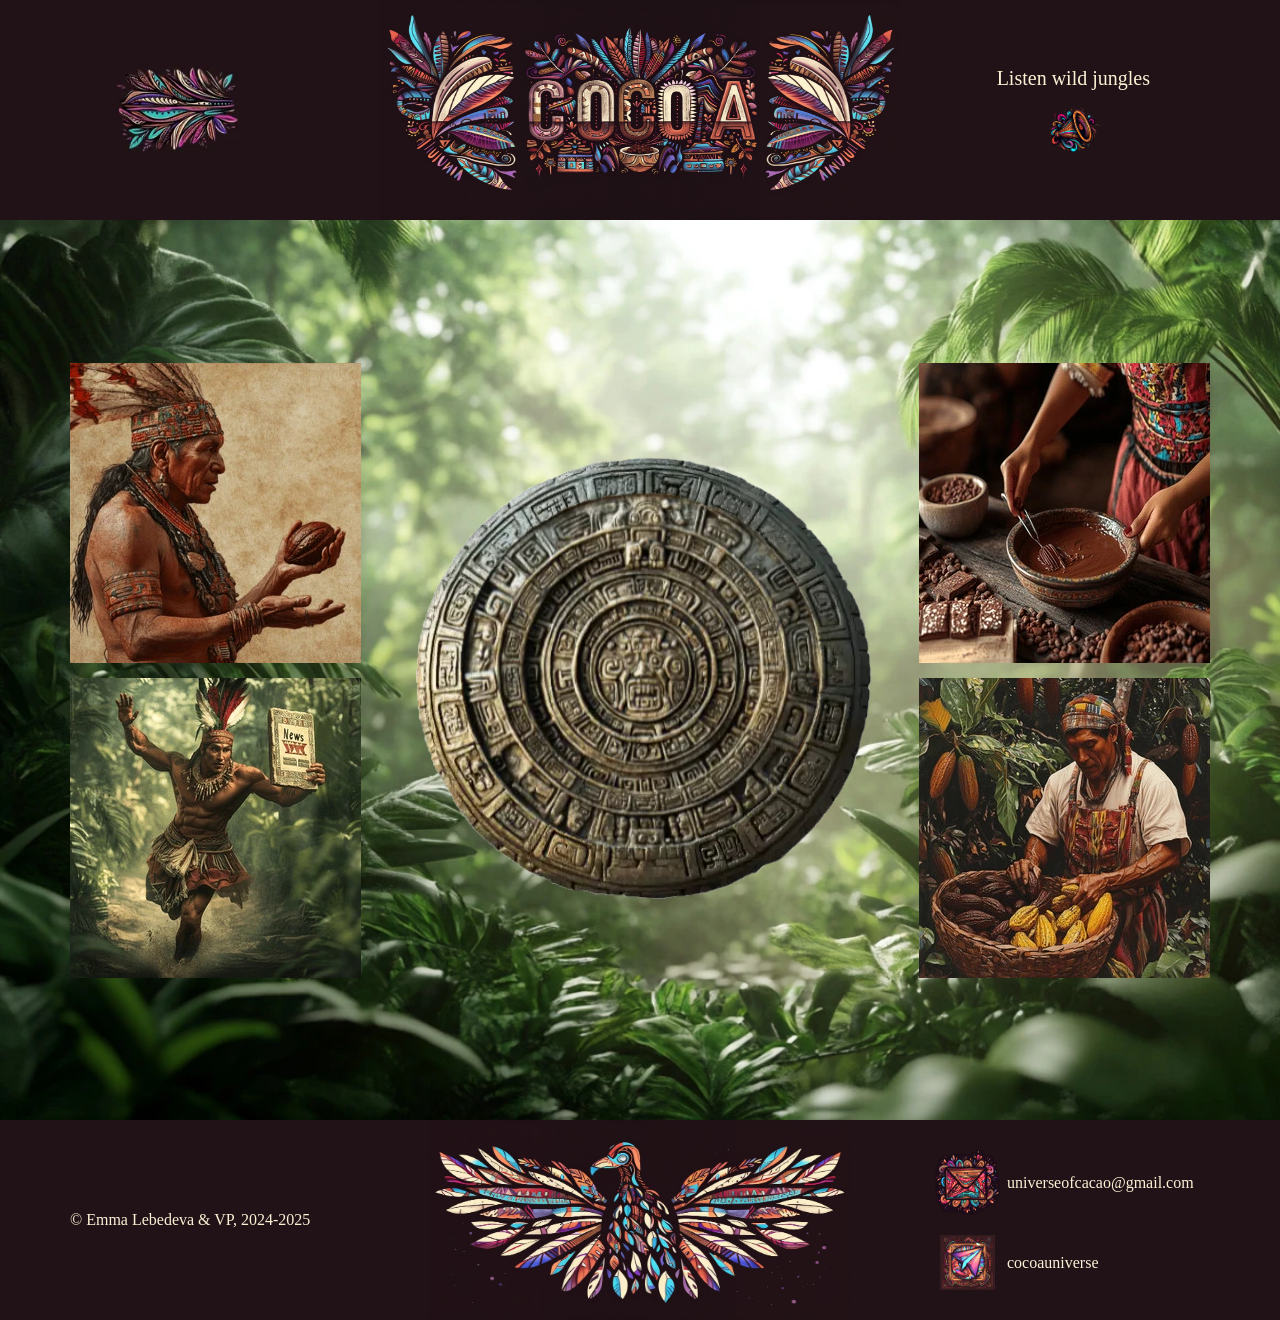
<file: index.html>
<!DOCTYPE html>
<html lang="ru">

<head>
    <meta charset="UTF-8">
    <meta name="viewport" content="width=device-width, initial-scale=1.0">
    <meta name="description" content="Добро пожаловать в мир какао и шоколада! Узнайте секреты их состава и пользы, погрузитесь в историю происхождения, следите за свежими новостями, исследуйте современную культуру потребления и откройте рецепты напитков для здоровья и удовольствия." />
    <link rel="stylesheet" href="style.css">
    <title>Какао и Шоколад — История, Польза, Рецепты и Современная Культура</title>
</head>

<body>
    <header class="header center">
        <div class="header__left">
            <picture>
                <source srcset="img/burgermenu.webp" type="image/webp">
                <img class="header__imgMenu" src="img/burgermenu.jpg" alt="меню">
            </picture>
            <div class="header__menu-box">
                <div class="header__menu">
                    <a href="index.html" class="header__menu-link first">Главная</a>
                    <a href="about.html" class="header__menu-link">Шоколадные секреты</a>
                    <a href="history.html" class="header__menu-link">История какао</a>
                    <a href="news.html" class="header__menu-link">Какао новости</a>
                    <a href="culture.html" class="header__menu-link">Культура какао сегодня</a>
                    <a href="recipes.html" class="header__menu-link">Какао и Шоколад:<br> путь к Здоровью и
                        Удовольствию</a>
                </div>
                <button class="header__menu-button">Закрыть</button>
            </div>
        </div>
        <a class="header__center" href="index.html">
            <picture>
                <source srcset="img/logo.webp" type="image/webp">
                <img class="header__center-logo" src="img/logo.jpg" alt="Логотип какао">
            </picture>
        </a>
        <div class="header__right">
            <div class="header__right-menu">
                <figure class="music">
                    <figcaption class="music__text">Listen wild jungles</figcaption>
                    <picture>
                        <source srcset="img/sound.webp" type="image/webp">
                        <img class="music__img" src="img/sound.png" alt="Знак динамика"
                        onclick="document.querySelector('audio').play()"
                        ondblclick="document.querySelector('audio').pause()">
                    </picture>                    
                    <span class="music__img-text">click once to play and twice to stop</span>
                    <audio id="audio" src="audio/wildjunglewithhighttree.mp3" loop></audio>
                </figure>
            </div>
        </div>
    </header>
    <div class="top center">
        <div class="top__box">
            <div class="controller">
                <div class="controller-left">
                    <a href="about.html">
                        <picture>
                            <source srcset="img/talking.webp" type="image/webp">
                            <img class="controller__img" src="img/talking.jpg"
                                alt="Мужчина племени майя рассказывает о какао">
                        </picture>
                    </a>
                    <a href="news.html">
                        <picture>
                            <source srcset="img/herald.webp" type="image/webp">
                            <img class="controller__img" src="img/herald.jpg"
                                alt="Майянский мужчина бежит по джунглям с табличкой с новостями">
                        </picture>
                    </a>
                </div>
                <div class="calendar">
                    <div class="calendar__boxImages">
                        <picture>
                            <source srcset="img/calendarOuterRing.webp" type="image/webp">
                            <img class="calendar__outerRing" src="img/calendarOuterRing.png"
                            alt="Каменный календарь майя (ободок)">
                        </picture>
                        <picture>
                            <source srcset="img/calendarInnerRing.webp" type="image/webp">
                            <img class="calendar__innerRing" src="img/calendarInnerRing.png"
                            alt="Каменный календарь майя (внутрення часть)">
                        </picture>
                    </div>
                    <canvas id="canvas"></canvas>
                    <div class="calendar__background"></div>
                </div>
                <div class="controller-right">
                    <a href="recipes.html">
                        <picture>
                            <source srcset="img/recipes.webp" type="image/webp">
                            <img class="controller__img" src="img/recipes.jpg"
                            alt="Женщина в традиционной одежде готовит на кухне шоколадный десерт">
                        </picture>                       
                    </a>
                    <a href="culture.html">
                        <picture>
                            <source srcset="img/harvesting.webp" type="image/webp">
                            <img class="controller__img" src="img/harvesting.jpg"
                            alt="Мужчина в тропическом саду собирает какао плоды">
                        </picture>                                 
                    </a>
                </div>
            </div>
        </div>
    </div>
    <footer class="footer center">
        <div class="copyright">&copy; Emma Lebedeva & VP, 2024-2025</div>
        <picture>
            <source srcset="img/footercenter.webp" type="image/webp">
            <img class="footer__img" src="img/footercenter.jpg" alt="Изображение сказочной птицы с расправленными крыльями">
        </picture>             
        <div class="contacts">
            <div class="email">
                <picture>
                    <source srcset="img/email.webp" type="image/webp">
                    <img class="contacts__img mail" src="img/email.png" alt="Знак почты">
                </picture>                          
                <p class="contacts__text">universeofcacao@gmail.com</p>
            </div>
            <a class="social" href="https://t.me/cocoauniverse" target="_blank">
                <picture>
                    <source srcset="img/TG.webp" type="image/webp">
                    <img class="contacts__img" src="img/TG.jpg" alt="Телеграм">
                </picture>                         
                <p class="social__text">cocoauniverse</p>
            </a>
        </div>
    </footer>

    <script src="headerMenuStyle.js"></script>
    <script>
        function changePage() {
            window.location.href = "history.html";
        }

        function delayedFunction(event) {
            setTimeout(changePage, 6000);
        }

        const calendarBoxImages = document.querySelector('.calendar__boxImages');
        const calendarOuterRing = document.querySelector('.calendar__outerRing');
        const calendarInnerRing = document.querySelector('.calendar__innerRing');
        const calendarBackground = document.querySelector('.calendar__background');
        const canvas = document.getElementById('canvas');

        calendarInnerRing.addEventListener('click', () => {
            delayedFunction(event);
            calendarInnerRing.style.transform = 'scale(0.5)';

            setTimeout(() => {
                calendarInnerRing.style.opacity = '0';
            }, 1500);

            setTimeout(() => {
                calendarBackground.style.transform = 'scale(60)';
                calendarBackground.style.zIndex = '2';
            }, 3500);
        });



        const gl = canvas.getContext('webgl');
        canvas.width = '526';
        canvas.height = '529';

        calendarBoxImages.onload = () => {
            canvas.width = '526';
            canvas.height = '529';
        };

        const vertexShaderSource = `
            attribute vec2 v;
            void main(void) {
                gl_Position = vec4(v, 0., 1.);
            }
        `;

        const fragmentShaderSource = `
            precision highp float;
            uniform float time;
            uniform vec2 resolution;
            uniform float fill;

            vec3 firePalette(float i) {
                float T = 1400. + 1300. * i; 
                vec3 L = vec3(7.4, 5.6, 4.4);
                    L = pow(L, vec3(5.0)) * (exp(1.43876719683e5 / (T * L)) - 1.0);
                    return 1.0 - exp(-5e8 / L);
                }

            vec3 hash33(vec3 p) { 
                float n = sin(dot(p, vec3(7, 157, 113)));
                    return fract(vec3(2097152, 262144, 32768) * n);
                }

            float voronoi(vec3 p) {
                vec3 b, r, g = floor(p);
                    p = fract(p); 
                float d = 1.;
                    for (int j = -1; j <= 1; j++) {
                        for (int i = -1; i <= 1; i++) {
                            b = vec3(i, j, -1);
                            r = b - p + hash33(g + b);
                            d = min(d, dot(r, r));
                            b.z = 0.0;
                            r = b - p + hash33(g + b);
                            d = min(d, dot(r, r));
                            b.z = 1.;
                            r = b - p + hash33(g + b);
                            d = min(d, dot(r, r));
                        }
                    }
                    return d;
                }

            float noiseLayers(in vec3 p) {
                vec3 t = vec3(0., 0., p.z + time * 1.5);
                    const int iter = 5; 
                float tot = 0., sum = 0., amp = 1.;
                    for (int i = 0; i < iter; i++) {
                        tot += voronoi(p + t) * amp;
                        p *= 2.0;
                        t *= 1.5;
                        sum += amp;
                        amp *= 0.5;
                    }
                    return tot / sum;
                }

            float sdPie(in vec2 p, in vec2 c, in float r) {
                    p.x = abs(p.x);
                float l = length(p) - r;
                float m = length(p - c * clamp(dot(p, c), 0.0, r));
                    return max(l, m * sign(c.y * p.x - c.x * p.y));
                }

                void main(void) {
                float f = (1. - fill) * 3.1415;
                vec2 uv = (gl_FragCoord.xy - resolution.xy * 0.5) / resolution.y;
                float cs = cos(f - time / 4.), si = sin(f - time / 4.);
                    uv.xy *= mat2(cs, -si, si, cs); 
                vec3 rd = normalize(vec3(uv.x, uv.y, 3.1415 / 8.));
                float c = noiseLayers(rd * 2.); 
                float d = dot(uv, uv);
                float ts = 0.105 + sin(time) * 0.001;
                float ring = 1. - min(smoothstep(d, 0.11, ts), smoothstep(d, ts, 0.11));
                vec3 col = sqrt(clamp((firePalette(c * ring) - 0.03) * 1.5, 0., 1.));
                    if (fill < 1.)
                        col *= sdPie(uv, vec2(sin(f + 0.001), cos(f + 0.001)), 0.5) * 3.1;

                    gl_FragColor = vec4(col, ring);
                }
        `;

        function createShader(source, type) {
            const shader = gl.createShader(type);
            gl.shaderSource(shader, source);
            gl.compileShader(shader);
            const message = gl.getShaderInfoLog(shader);
            if (message.length > 0) {
                console.error(message);
            }
            return shader;
        }

        const vertexShader = createShader(vertexShaderSource, gl.VERTEX_SHADER);
        const fragmentShader = createShader(fragmentShaderSource, gl.FRAGMENT_SHADER);
        const program = gl.createProgram();
        gl.attachShader(program, vertexShader);
        gl.attachShader(program, fragmentShader);
        gl.linkProgram(program);
        gl.useProgram(program);
        const positionLocation = gl.getAttribLocation(program, "v");
        const resolutionLocation = gl.getUniformLocation(program, "resolution");
        const timeLocation = gl.getUniformLocation(program, "time");
        const fillLocation = gl.getUniformLocation(program, "fill");

        const positionBuffer = gl.createBuffer();
        gl.bindBuffer(gl.ARRAY_BUFFER, positionBuffer);
        gl.bufferData(gl.ARRAY_BUFFER, new Float32Array([-1, 3, -1, -1, 3, -1]), gl.STATIC_DRAW);

        gl.enableVertexAttribArray(positionLocation);
        gl.vertexAttribPointer(positionLocation, 2, gl.FLOAT, false, 0, 0);

        function draw(time) {
            gl.viewport(0, 0, gl.drawingBufferWidth, gl.drawingBufferHeight);
            gl.clearColor(0, 0, 0, 0);
            gl.clear(gl.COLOR_BUFFER_BIT);
            gl.uniform1f(timeLocation, time / 1000);
            gl.uniform1f(fillLocation, getComputedStyle(canvas).opacity); gl.uniform2f(resolutionLocation,
                gl.drawingBufferWidth,
                gl.drawingBufferHeight);
            gl.drawArrays(gl.TRIANGLES, 0, 3);
            requestAnimationFrame(draw);
        }

        calendarOuterRing.addEventListener('mouseenter', () => {
            canvas.classList.add('active');
            draw();
        });

        calendarInnerRing.addEventListener('mouseenter', () => {
            canvas.classList.add('active');
            draw();
        });

        // if (window.innerWidth < 768) {
        //     calendarInnerRing.removeEventListener('mouseenter', () => {
        //         canvas.classList.add('active');
        //         draw();
        //     });
        //     calendarOuterRing.removeEventListener('mouseenter', () => {
        //         canvas.classList.add('active');
        //         draw();
        //     });
        // }


        calendarOuterRing.addEventListener('mouseout', () => {
            canvas.classList.remove('active');
        });

        function draw() {
            gl.viewport(0, 0, gl.drawingBufferWidth, gl.drawingBufferHeight);
            gl.clearColor(0, 0, 0, 0);
            gl.clear(gl.COLOR_BUFFER_BIT);
            gl.uniform1f(timeLocation, performance.now() / 1000);
            gl.uniform1f(fillLocation, 0.5);
            gl.uniform2f(resolutionLocation, gl.drawingBufferWidth, gl.drawingBufferHeight);
            gl.drawArrays(gl.TRIANGLES, 0, 3);
            requestAnimationFrame(draw);
        }

        requestAnimationFrame(draw);
    </script>
</body>

</html>
</file>
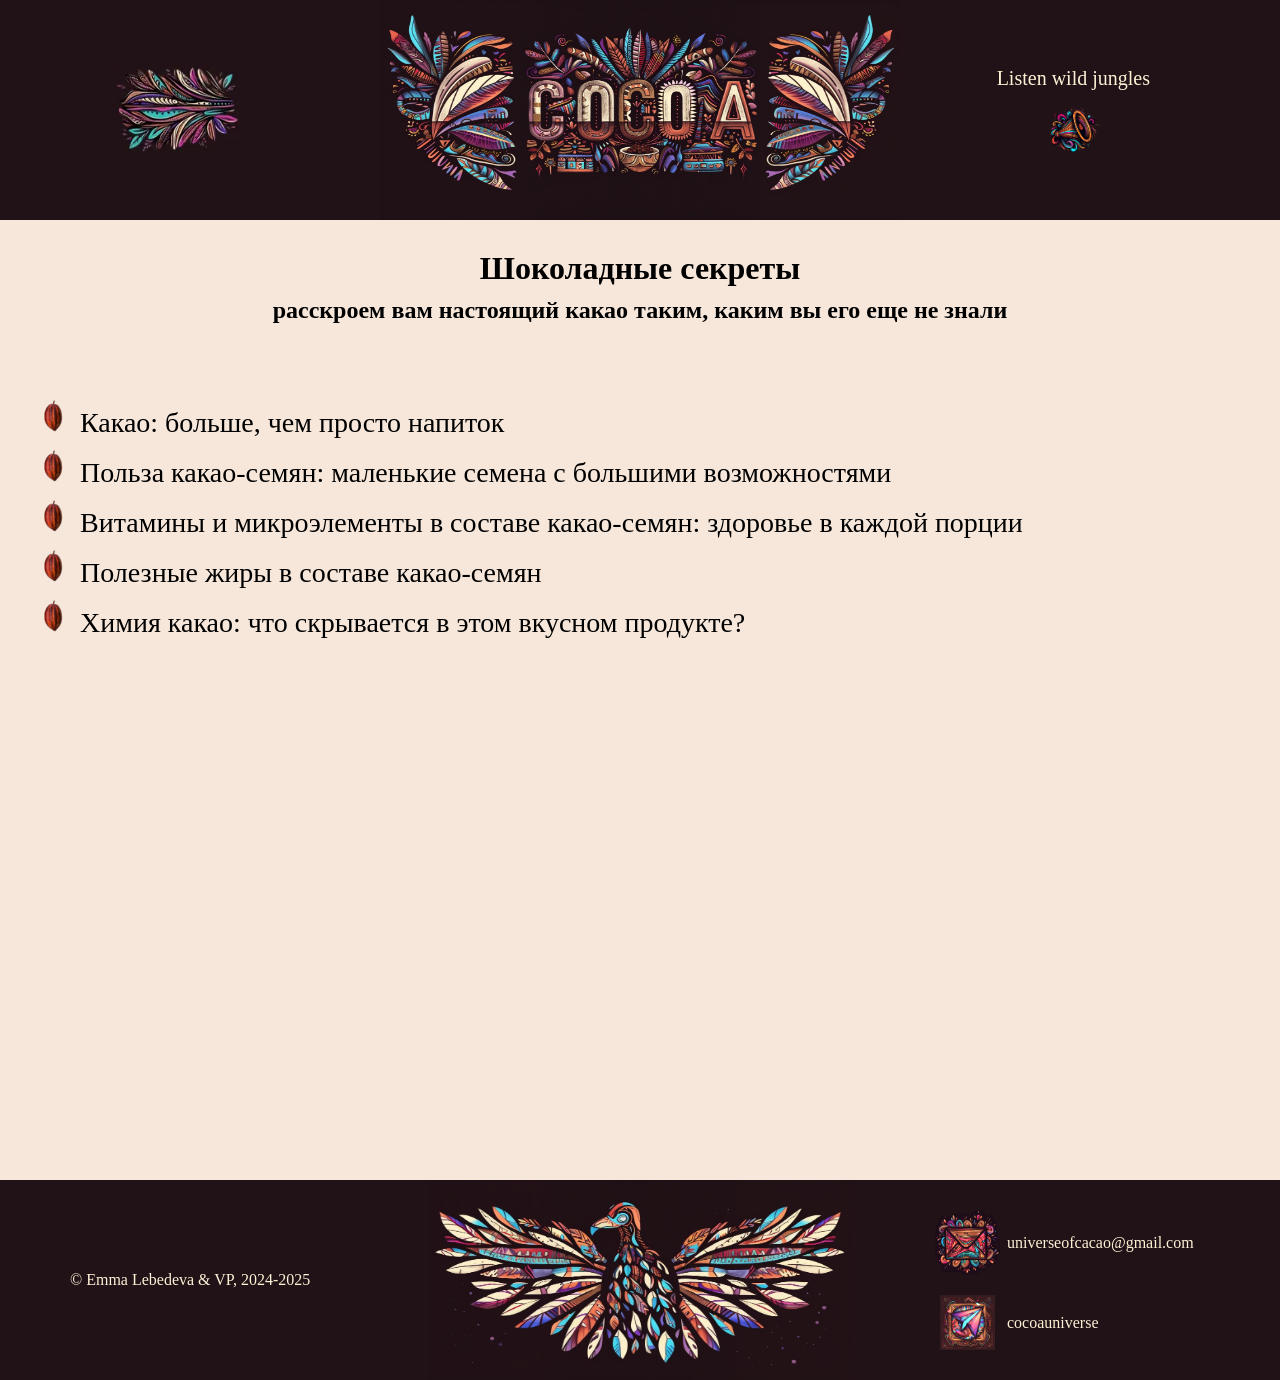
<file: about.html>
<!DOCTYPE html>
<html lang="ru">

<head>
    <meta charset="UTF-8">
    <meta name="viewport" content="width=device-width, initial-scale=1.0">    
    <meta name="description" content="Откройте секреты шоколада и какао: их уникальный состав, витамины, микроэлементы и влияние на здоровье. Узнайте, как эти продукты могут быть полезны и вкусны одновременно." />
    <link rel="stylesheet" href="style.css">
    <title>Шоколадные секреты — состав и польза Какао и Шоколада</title>
</head>

<body>
    <header class="header center">
        <div class="header__left">
            <picture>
                <source srcset="img/burgermenu.webp" type="image/webp">
                <img class="header__imgMenu" src="img/burgermenu.jpg" alt="меню">
            </picture>
            <div class="header__menu-box">
                <div class="header__menu">
                    <a href="index.html" class="header__menu-link first">Главная</a>
                    <a href="about.html" class="header__menu-link">Шоколадные секреты</a>
                    <a href="history.html" class="header__menu-link">История какао</a>
                    <a href="news.html" class="header__menu-link">Какао новости</a>
                    <a href="culture.html" class="header__menu-link">Культура какао сегодня</a>
                    <a href="recipes.html" class="header__menu-link">Какао и Шоколад:<br> путь к Здоровью и
                        Удовольствию</a>
                </div>
                <button class="header__menu-button">Закрыть</button>
            </div>
        </div>
        <a class="header__center" href="index.html">
            <picture>
                <source srcset="img/logo.webp" type="image/webp">
                <img class="header__center-logo" src="img/logo.jpg" alt="Логотип какао">
            </picture>
        </a>
        <div class="header__right">
            <div class="header__right-menu">
                <figure class="music">
                    <figcaption class="music__text">Listen wild jungles</figcaption>
                    <picture>
                        <source srcset="img/sound.webp" type="image/webp">
                        <img class="music__img" src="img/sound.png" alt="Знак динамика"
                        onclick="document.querySelector('audio').play()"
                        ondblclick="document.querySelector('audio').pause()">
                    </picture>                    
                    <span class="music__img-text">click once to play and twice to stop</span>
                    <audio id="audio" src="audio/wildjunglewithhighttree.mp3" loop></audio>
                </figure>
            </div>
        </div>
    </header>
    <div class="info center">
        <h1 class="info__mainTitle">Шоколадные секреты</h1>
        <h2 class="info__mainSubtitle">расскроем вам настоящий какао таким, каким вы его еще не знали</h2>
        <details class="info__item">
            <summary class="info__title">Какао: больше, чем просто напиток
            </summary>
            <div class="info__box">
                <picture>
                    <source srcset="img/cacaoCupAndBeans.webp" type="image/webp">
                    <img class="info__box-img" src="img/cacaoCupAndBeans.jpg"
                    alt="Синяя кружка горячего какао напитка,а рядом разноцветное блюдце с какао семенами">
                </picture>                
                <p class="info__article indent">Когда мы говорим о какао, в первую очередь на ум приходит вкусный и
                    ароматный
                    напиток, который многие из нас помнят с детства. Это также основа всего, что связано с какао,
                    шоколадом и других кондитерских изделий.
                </p>
                Какао происходит от семян плодов какао-дерева (Theobroma cacao). Какао, также известное как cacao, - это
                фрукт, который растет на дереве какао. Семена плодов какао используются для приготовления какао-порошка
                и шоколада. Дерево какао произрастает в
                тропических регионах Центральной и Южной Америки, а также в некоторых частях Африки и Азии, и его
                плоды имеют форму крупных ягод. Внутри этих плодов находятся семена, которые покрыты сладкой
                мякотью. Именно эти семена и являются основным сырьем для производства шоколада и какао-порошка.<br>
                Какао имеет глубокие корни в культуре многих народов. В древних цивилизациях Мезоамерики, таких как
                майя и ацтеки, какао считалось священным продуктом. Из него готовили ритуальные напитки, которые
                использовались в религиозных церемониях и праздниках. Какао было настолько ценным, что его
                использовали в качестве валюты.
                <p class="indent">
                    Горячий шоколад или какао-напиток стал неотъемлемой частью многих культур и традиций. Этот напиток
                    готовится из порошка какао, который получается путем измельчения обжаренных какао-бобов. В разных
                    уголках мира его готовят по-разному: в некоторых странах добавляют специи, такие как корица или
                    ваниль, в других — молоко или растительные альтернативы.
                </p>
                Какао-напиток не только вкусен, но и полезен. Он содержит теобромин и кофеин, которые улучшают
                настроение и повышают уровень энергии.
                Семена какао богаты антиоксидантами, витаминами и минералами, флавоноидами, которые способствуют
                улучшению кровообращения и укреплению сердечно-сосудистой системы. Также какао является источником
                магния, который важен для здоровья сердца и нервной системы.
                <p class="indent">
                    Какао играет важную роль в кулинарии. Оно используется не только для приготовления напитков, но и в
                    кондитерских изделиях, таких как шоколад, пирожные, торты и десерты. Какао-порошок и шоколад
                    добавляют в выпечку, придавая ей насыщенный вкус и аромат.
                    Кроме того, какао используется в различных кухнях мира. Например, в некоторых странах Латинской
                    Америки какао добавляют в мясные блюда, придавая им уникальный вкус. Сегодня какао продолжает играть
                    важную роль в культуре и гастрономии. Оно вдохновляет кондитеров на
                    создание новых десертов, а также является основой для многих кулинарных шедевров.</p>
                <p class="indent">
                    Какао — это не просто напиток, а целая культура, история и наука. От древних традиций до современных
                    кулинарных экспериментов, от семян какао до вкусного шоколада и ароматного напитка, какао занимает
                    важное место в нашей жизни. Оно объединяет людей, приносит радость и наслаждение, а также является
                    источником полезных веществ.
                </p>
                <p class="indent">
                    Наслаждаясь чашкой горячего какао, вспомните о том, как много труда и истории стоит за этим простым,
                    но удивительным напитком. Неважно, предпочитаете ли вы его в виде горячего напитка или в шоколадных
                    десертах — какао всегда будет символом уюта и наслаждения.
                </p>
            </div>
        </details>
        <details class="info__item">
            <summary class="info__title">Польза какао-семян: маленькие семена с большими возможностями</summary>
            <div class="info__box">
                <picture>
                    <source srcset="img/cacao-bob.webp" type="image/webp">
                    <img class="info__item-img" src="img/cacao-bob.jpg" alt="Открытый какао плод">
                </picture>      
                <p class="info__article indent">Какао-семена, получаемые из плодов какао-дерева (Theobroma cacao),
                    известны во
                    всем мире как основа для шоколада и какао-порошка. Однако их ценность не ограничивается только
                    кулинарией. Эти маленькие семена обладают множеством полезных свойств, которые делают их важным
                    элементом здорового питания. </p>
                <p class="info__article-subtitle">Богатый источник антиоксидантов</p>
                Какао-семена содержат высокое количество антиоксидантов, таких как флавоноиды и полифенолы. Эти
                вещества помогают защитить клетки организма от окислительного стресса, который может приводить к
                различным заболеваниям, включая сердечно-сосудистые болезни и рак. Антиоксиданты также способствуют
                замедлению процесса старения.<br>
                <p class="info__article-subtitle">Улучшение сердечно-сосудистой системы</p>
                Флавоноиды, содержащиеся в какао-семенах, способствуют расширению кровеносных сосудов, улучшая
                кровообращение и снижая артериальное давление. Регулярное употребление какао может помочь снизить
                риск сердечно-сосудистых заболеваний, улучшая здоровье сердца и сосудов. Полифенолы в какао могут помочь
                уменьшить воспаление в организме. Какао может помочь повысить уровень "хорошего" холестерина (ЛПВП) и
                снизить уровень "плохого" холестерина (ЛПНП). А флавоноиды в составе какао могут помочь улучшить функцию
                эндотелия, который является тонким слоем клеток, выстилающим внутреннюю поверхность кровеносных
                сосудов.<br>
                <p>В целом, какао может быть полезным дополнением к здоровому образу жизни для поддержания
                    сердечно-сосудистой системы. Однако важно помнить, что какао не является заменой медицинского
                    лечения, и людям с сердечно-сосудистыми заболеваниями следует консультироваться с врачом перед
                    началом потребления какао.</p>
                <p class="info__article-subtitle">Поддержка психического здоровья</p>
                Какао-семена содержат теобромин и небольшие количества кофеина, которые могут улучшать настроение и
                повышать уровень энергии. Исследования показывают, что употребление какао может способствовать
                выработке серотонина — "гормона счастья" и уменьшению уровеня кортизола — гормона стресса. Это делает
                какао полезным для людей, испытывающих высокие уровни стресса или тревожности и помогает бороться с
                депрессией.<br>
                <p class="info__article-subtitle">Влияние на мозг и улучшение когнитивных функций</p>
                Какао содержит фенилэтиламин, который является природным нейротрансмиттером, который может помочь
                повысить уровень других нейротрансмиттеров, таких как дофамин и серотонин, то есть улучшить настроение и
                уменьшить симптомы депрессии.
                Флавоноиды в какао также могут улучшать когнитивные функции. Они способствуют улучшению кровоснабжения
                мозга, что может повысить концентрацию, память и общую умственную активность. Также флавоноиды помогают
                повысить уровень мозгового нейротрофического фактора (БДНФ), который является белком, который
                поддерживает рост и развитие мозговых клеток.
                Некоторые исследования показывают, что регулярное употребление какао может снижать риск развития
                деменции и других
                нейродегенеративных заболеваний, таких как болезнь Альцгеймера.
                Регулярное потребление какао может помочь улучшить когнитивные функции, такие как внимание, память и
                скорость обработки информации, улучшить функцию мозга при старении, что может помочь предотвратить
                возрастные изменения в мозге.<br>
                <p class="info__article-subtitle">Поддержка здоровья кожи</p>
                Антиоксиданты в какао-семенах помогают защищать кожу
                от солнца, уменьшая риск солнечных ожогов, вызванных ультрафиолетовыми лучами и загрязнением окружающей
                среды. Они также помогают уменьшить воспаление в коже, снижая появление акне, экземы и других кожных
                заболеваний. Какао также обладает увлажняющими свойствами, которые могут уменьшить морщины, улучшить
                состояние кожи и замедлить ее старение. А флавоноиды в составе могут помочь улучшить цвет кожи, что
                может помочь уменьшить видимость пигментных пятен и других дефектов кожи.
                <p>В целом, какао может быть полезным дополнением к здоровому образу жизни для поддержания здоровья
                    кожи. </p><br>
                <p class="info__article-subtitle">Питательная ценность</p>
                Какао-семена являются отличным источником питательных веществ. Они содержат белки, клетчатку,
                магний, железо, медь и другие минералы, необходимые для поддержания здоровья. Включение какао-семян
                в рацион может помочь удовлетворить потребности организма в этих важных элементах.<br>
                <p>Какао-семена можно добавлять в различные блюда: смузи, йогурты, салаты или выпечку. Их можно
                    использовать как натуральный подсластитель или просто перекусить в сыром виде. Также существует
                    возможность использования какао-порошка для приготовления напитков или десертов.</p>
                <p>Какао-семена — это не только вкусное лакомство, но и мощный источник питательных веществ и
                    антиоксидантов. Их регулярное употребление может принести множество пользы для здоровья, включая
                    улучшение сердечно-сосудистой системы, поддержку психического здоровья и защиту кожи. Включив
                    какао-семена в свой рацион, вы сможете насладиться не только их вкусом, но и множеством полезных
                    свойств.</p>
                <p class="info__article-subtitle"> Польза какао для восстановления мышц</p>
                Органическое какао, сохраняющее свою природную структуру и свойства благодаря отсутствию термической
                обработки, становится идеальным союзником для спортсменов и людей, ведущих активный образ жизни. Его
                уникальный состав, богатый витаминами, минералами и микроэлементами, способствует быстрому
                восстановлению мышечной ткани после интенсивных физических нагрузок, позволяя организму быстро
                восстанавливать силы и готовиться к новым вызовам.
                <p>Высокое количество антиоксидантов, которые помогают защитить организм от окислительного стресса,
                    вызванного интенсивными физическими нагрузками. Антиоксиданты нейтрализуют свободные радикалы,
                    которые могут повредить клетки и ткани, что может привести к усталости, воспалению и травмам.
                    Регулярное потребление какао может помочь поддерживать уровень антиоксидантов в организме и
                    уменьшить риск повреждения клеток.</p>
                <p>Какао содержит флавоноиды, которые могут помочь улучшить кровообращение и увеличить доставку
                    кислорода к мышцам. Это может быть особенно полезно для спортсменов, которые требуют высокого уровня
                    физической активности. Улучшение кровообращения также может помочь уменьшить мышечную усталость и
                    повысить выносливость.</p>
                <p>В составе какао есть теобромин, который является природным стимулятором, который может помочь
                    повысить уровень энергии и улучшить настроение. Теобромин также может помочь уменьшить чувство
                    усталости и повысить мотивацию к физической активности.</p>
                <p>Полифенолы в составе какао могут помочь уменьшить воспаление в организме. Воспаление может быть
                    вызвано интенсивными физическими нагрузками, и его уменьшение может помочь уменьшить риск травм и
                    улучшить восстановление после тренировок.</p>
                <p> А минералы, такие как железо и цинк, которые необходимы для поддержания здоровья мышц и нервной
                    системы также могут помочь повысить выносливость и уменьшить риск усталости.</p>

            </div>
        </details>
        <details class="info__item">
            <summary class="info__title">Витамины и микроэлементы в составе какао-семян: здоровье в каждой порции
            </summary>
            <div class="info__box">
                <p class="info__article indent">Какао-семена, из которых производится шоколад и какао-порошок, являются
                    не только вкусным лакомством, но и настоящим источником полезных веществ. Они богаты витаминами,
                    минералами и антиоксидантами, которые могут принести значительную пользу для здоровья. Давайте
                    подробнее рассмотрим, какие именно витамины и микроэлементы входят в состав какао-семян. </p>
                <h3 class="info__article-subtitle">Витамины</h3>
                <p><span class="info__article-subtitle"> Витамин E:</span>
                    этот мощный антиоксидант защищает клетки от повреждений, способствует улучшению состояния
                    кожи и поддерживает здоровье сердечно-сосудистой системы.</p>
                <p class="info__article-subtitle">Витамины группы B:</p>
                <p><span class="info__article-subtitle">B1 (тиамин):</span> участвует в обмене углеводов и поддерживает
                    нормальное
                    функционирование нервной системы.</p>
                <p><span class="info__article-subtitle">B2 (рибофлавин):</span>
                    способствует нормальному метаболизму и улучшает состояние кожи.</p>
                <p><span class="info__article-subtitle">B3 (ниацин):</span> поддерживает здоровье кожи и помогает в
                    процессе пищеварения.</p>
                <p><span class="info__article-subtitle">B6 (пиридоксин):</span> участвует в синтезе нейротрансмиттеров,
                    что важно для
                    работы мозга.</p>
                <p><span class="info__article-subtitle">B9 (фолиевая кислота):</span> необходим для формирования клеток
                    и поддержания
                    нормального уровня красных кровяных клеток.</p>
                <h3 class="info__article-subtitle">Минералы</h3>
                <p><span class="info__article-subtitle">Магний:</span> один из ключевых минералов в составе какао. Он
                    участвует в более чем 300 биохимических реакциях
                    в организме, поддерживает здоровье мышц и нервной системы, а также способствует улучшению сна.</p>
                <p><span class="info__article-subtitle">Калий:</span> важен для поддержания нормального уровня
                    артериального давления и функции сердца. Помогает
                    регулировать водный баланс в организме.</p>
                <p><span class="info__article-subtitle">Кальций:</span> необходим для здоровья костей и зубов, а также
                    играет важную роль в процессе свертывания крови.</p>
                <p><span class="info__article-subtitle">Фосфор:</span> участвует в образовании клеток и тканей,
                    необходим для нормального функционирования почек.</p>
                <p class="info__article">Какао также является хорошим источником двух важных микроэлементов: железо и
                    цинк.</p>
                <p><span class="info__article-subtitle">Железо:</span> важный элемент для образования гемоглобина,
                    который отвечает за транспортировку кислорода по
                    организму.</p>
                <p>Какао содержит железо в форме неорганического железа, которое легко усваивается организмом. В 100
                    граммах какао содержится примерно 3,3 мг железа, что составляет примерно 20% от рекомендуемой
                    дневной нормы. Железо в какао помогает поддерживать здоровье крови и предотвратить анемию.</p>
                <p><span class="info__article-subtitle">Цинк:</span> поддерживает иммунную систему, способствует
                    заживлению ран и важен для здоровья кожи.</p>
                <p>Какао содержит цинк в форме органического цинка, который легко усваивается организмом. В 100 граммах
                    какао содержится примерно 0,7 мг цинка, что составляет примерно 5% от рекомендуемой дневной нормы.
                    Цинк в какао помогает поддерживать здоровье кожи, волос и ногтей, а также играет важную роль в
                    иммунной системе.</p>
                <p class="info__article">Какао содержит больше железа и цинка, чем многие другие продукты, такие как
                    молоко, яйца и мясо. Чтобы полностью обеспечить свой организм цинком, можно выпивать пару чашек
                    какао в неделю, и есть 2-3 дольки качественного горького шоколада в день.</p>
                <h3 class="info__article-subtitle">Антиоксиданты</h3>
                Какао-семена содержат множество антиоксидантов, таких как флавоноиды (в частности, катехины), которые
                помогают бороться с окислительным стрессом и воспалениями в организме. Антиоксиданты играют ключевую
                роль в профилактике хронических заболеваний, таких как сердечно-сосудистые заболевания и диабет.
                <h3 class="info__article-subtitle">Полиненасыщенные жирные кислоты</h3>
                Какао-семена содержат полезные жиры, включая омега-6 и омега-9 жирные кислоты. Эти жиры способствуют
                улучшению состояния сердечно-сосудистой системы и поддерживают здоровье кожи.

                <p>Чтобы воспользоваться всеми преимуществами какао-семян, можно включить их
                    в свой рацион различными
                    способами:</p>
                <ul class="info__article-list">
                    <li>Добавляйте какао-порошок в смузи или йогурты.</li>
                    <li>Используйте его для приготовления домашних десертов.</li>
                    <li>Применяйте в выпечке вместо обычного шоколада.</li>
                    <li>Употребляйте сырые какао-бобы как перекус.</li>
                </ul>
            </div>
        </details>
        <details class="info__item">
            <summary class="info__title">Полезные жиры в составе какао-семян</summary>
            <div class="info__box">
                <p class="info__article indent">Какао-семена содержат разнообразные жиры, которые в основном
                    представлены в виде какао-масла. Это масло является одним из основных компонентов какао-семян и
                    составляет примерно 50-55% их веса. Эти жиры могут быть полезны для здоровья, особенно в умеренных
                    количествах, так как они способствуют улучшению сердечно-сосудистой системы. </p>
                <p>Давайте рассмотрим основные типы жиров в какао-семенах.</p>
                <p class="info__article"><span class="info__article-subtitle">Насыщенные жирные кислоты:</span> </p>
                <p>Стеариновая кислота (около 33-37%): помогает поддерживать здоровье сердца.</p>
                <p>Пальмитиновая кислота (около 25-30%): также присутствует в других растительных и животных жирах.</p>

                <p>Эти насыщенные жирные кислоты могут помочь снизить уровень холестерина в крови и улучшить функцию
                    сердечно-сосудистой системы, а таже улучшить структуру кожи и волос.</p>
                <p class="info__article"><span class="info__article-subtitle">Мононенасыщенные жирные кислоты:</span>
                    Олеиновая кислота (около 30-40%): полезна для сердечно-сосудистой системы и может способствовать
                    снижению уровень "плохого" холестерина в крови и повысить уровень "хорошего" холестерина. </p>

                <p class="info__article"><span class="info__article-subtitle">Полиненасыщенные жирные кислоты:</span> в
                    меньшем количестве
                    присутствуют омега-6 и омега-9 жирные кислоты.</p>
                <p class="info__article"><span class="info__article-subtitle">Примерное содержание жиров в
                        какао-семенах:</span>
                    Общее содержание жиров: 50-55%
                    Содержание насыщенных жиров: около 30-40%
                    Содержание мононенасыщенных жиров: около 30-40%
                    Содержание полиненасыщенных жиров: менее 10%</p>
                <p>Жиры из какао-семян, особенно олеиновая кислота, могут иметь антиоксидантные свойства.
                    Мононенасыщенные и полиненасыщенные жиры способствуют улучшению lipid-профиля крови.</p>
                <p>Также жиры являются источником энергии, что делает какао-семена полезным продуктом для повышения
                    выносливости.</p>
                <p class="info__article">Таким образом, какао-семена являются не только вкусным деликатесом, но и
                    источником полезных жиров,
                    которые могут быть полезны для здоровья, особенно в умеренных количествах. Тем не менее, если у
                    человека избыточный вес или проблемы с контролем веса, важно учитывать общее потребление калорий.
                    Жиры, даже полезные, содержат больше калорий на грамм (9 калорий) по сравнению с углеводами и
                    белками (по 4 калории на грамм). Поэтому чрезмерное потребление жиров может привести к избыточному
                    калоражу и, как следствие, к увеличению веса.
                </p>
                <p>Включая какао-семена в свой рацион, лучше делать это в умеренных количествах и сочетать с другими
                    здоровыми продуктами. Также важно следить за общим балансом питания и физической активностью.
                    Следует отметить, что для получения максимальной пользы от какао семян, необходимо выбирать
                    высококачественные семена, которые не содержат добавок и консервантов.</p>
            </div>
        </details>
        <details class="info__item">
            <summary class="info__title">Химия какао: что скрывается в этом вкусном продукте?</summary>
            <div class="info__box">
                <p class="info__article indent">Какао является сложным продуктом, содержащим различные химические
                    вещества, которые определяют его вкус, аромат и полезные свойства.</p>
                <p>Вот краткое описание каждого компонента:</p>
                <p class="info__article"><span class="info__article-subtitle">
                        Жиры (54,0 %):</span> какао содержит высокое количество жиров, в основном триглицеридов, которые
                    являются важными источниками энергии.</p>
                <p class="info__article"><span class="info__article-subtitle">Белки (11,5 %):</span> белки в какао
                    представлены в основном глобулинами и альбуминами, которые являются важными для роста и развития
                    организма.</p>
                <p class="info__article"><span class="info__article-subtitle">Целлюлоза (9,0 %):</span> целлюлоза
                    является важным компонентом клеточных стенок какао, которая обеспечивает его текстуру и структуру.
                </p>
                <p class="info__article"><span class="info__article-subtitle">Крахмал и полисахариды (7,5 %):</span>
                    крахмал и полисахариды в какао представлены в основном в виде гликогена и других сложных углеводов.
                </p>
                <p class="info__article"><span class="info__article-subtitle">Дубильные вещества и красящие вещества
                        (6,0 %):</span> дубильные вещества, такие как танин, и красящие вещества, такие как антоцианы,
                    придают какао его характерный вкус и цвет.</p>
                <p class="info__article"><span class="info__article-subtitle">Вода (5,0 %):</span>
                    вода является важным компонентом какао, которая помогает поддерживать его текстуру и структуру.</p>
                <p class="info__article"><span class="info__article-subtitle">Минеральные вещества и соли (2,6
                        %):</span> минеральные вещества и соли в какао представлены в основном в виде калия, магния и
                    фосфора.</p>
                <p class="info__article"><span class="info__article-subtitle">Органические кислоты и
                        вкусовые вещества (2,0 %):</span> органические кислоты, такие как лимонная кислота, и вкусовые
                    вещества, такие как ванилин, придают какао его характерный вкус и аромат.</p>
                <p class="info__article"><span class="info__article-subtitle">Сахариды (1,0
                        %):</span> сахариды в какао представлены в основном в
                    виде глюкозы и фруктозы.</p>
                <p class="info__article"><span class="info__article-subtitle">Кофеин (0,2 %):</span> Кофеин является
                    важным компонентом какао, который стимулирует центральную нервную систему и концентрацию внимания.
                </p>
                <p class="info__article">Пожалуйста, обратите внимание, что
                    состав какао может варьироваться в зависимости от вида, сорта и условий выращивания, поэтому эти
                    данные могут
                    быть приблизительными.</p>
                <p>В целом, химический состав какао является сложным и разнообразным, что определяет его уникальные
                    свойства и полезные эффекты.</p>
            </div>
        </details>
    </div>
    <footer class="footer center">
        <div class="copyright">&copy; Emma Lebedeva & VP, 2024-2025</div>
        <picture>
            <source srcset="img/footercenter.webp" type="image/webp">
            <img class="footer__img" src="img/footercenter.jpg" alt="Изображение сказочной птицы с расправленными крыльями">
        </picture>             
        <div class="contacts">
            <div class="email">
                <picture>
                    <source srcset="img/email.webp" type="image/webp">
                    <img class="contacts__img mail" src="img/email.png" alt="Знак почты">
                </picture>                          
                <p class="contacts__text">universeofcacao@gmail.com</p>
            </div>
            <a class="social" href="https://t.me/cocoauniverse" target="_blank">
                <picture>
                    <source srcset="img/TG.webp" type="image/webp">
                    <img class="contacts__img" src="img/TG.jpg" alt="Телеграм">
                </picture>                         
                <p class="social__text">cocoauniverse</p>
            </a>
        </div>
    </footer>
    <script src="headerMenuStyle.js"></script>
</body>

</html>
</file>
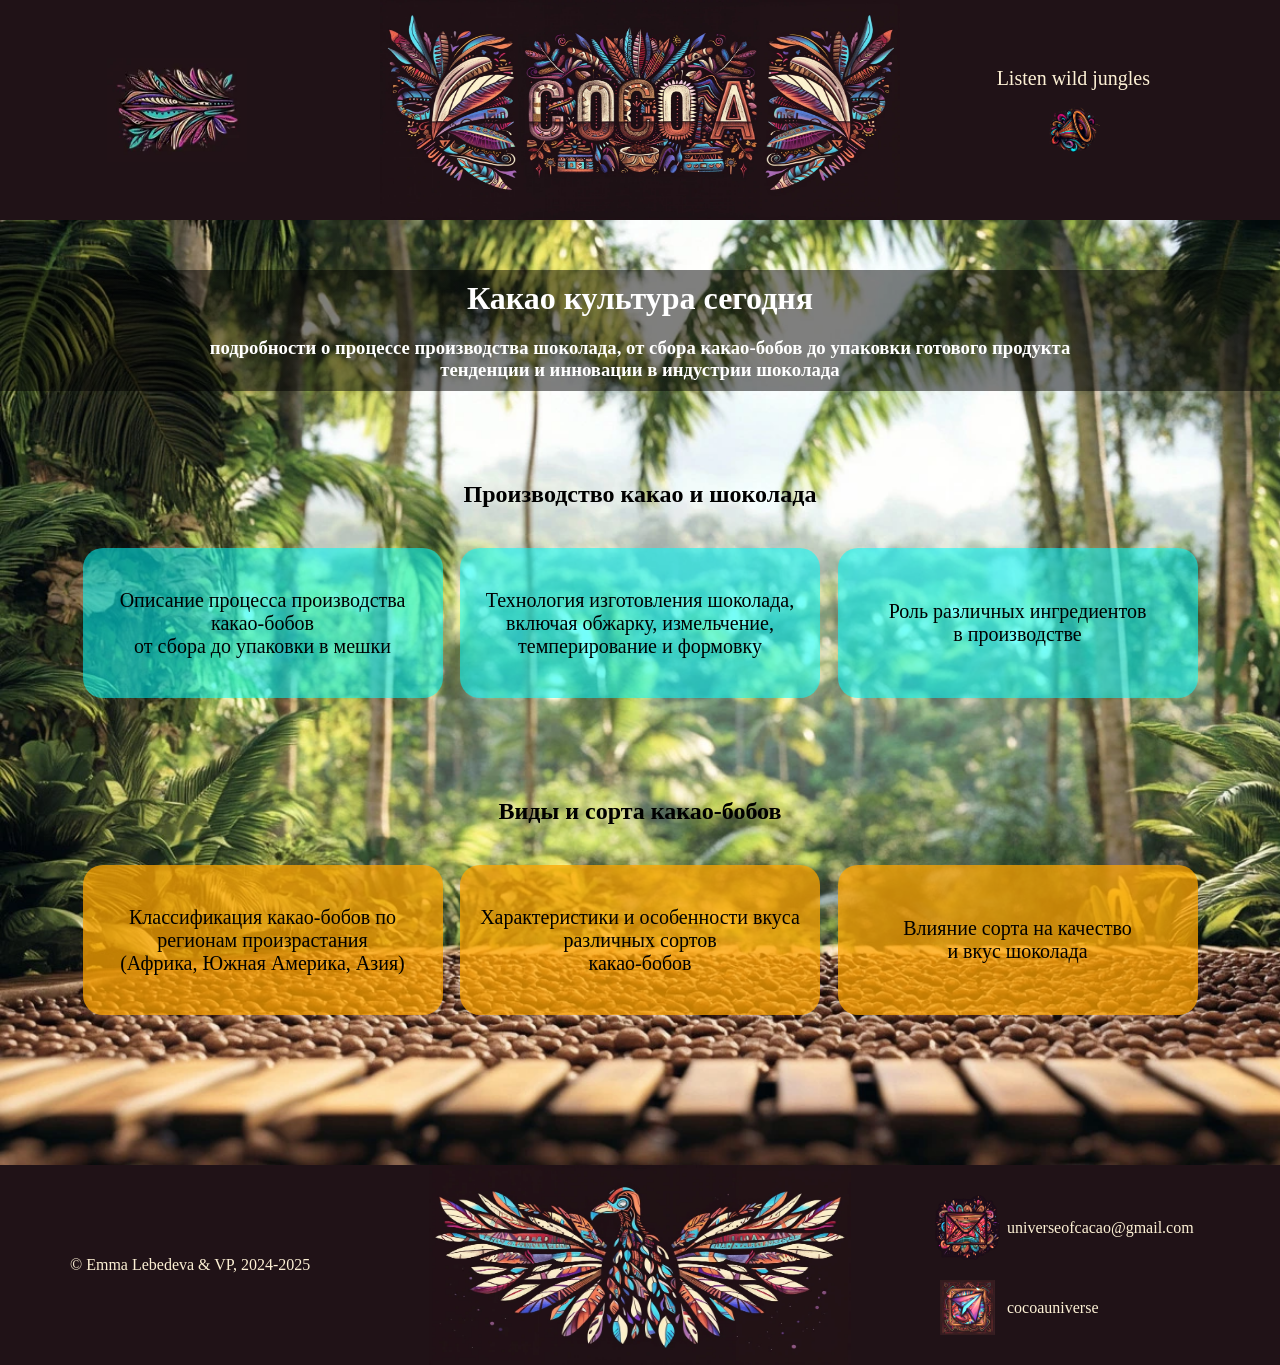
<file: culture.html>
<!DOCTYPE html>
<html lang="ru">

<head>
    <meta charset="UTF-8">
    <meta name="viewport" content="width=device-width, initial-scale=1.0">
    <meta name="description" content="Изучите современную культуру какао и шоколада: как их используют в кулинарии, косметике, медицине и повседневной жизни. Вдохновитесь новыми идеями!" />
    <link rel="stylesheet" href="style.css">
    <title>Культура Какао сегодня — производство шоколада, виды какао-бобов, современные тренды и инновации</title>
</head>

<body>
    <header class="header center">
        <div class="header__left">
            <picture>
                <source srcset="img/burgermenu.webp" type="image/webp">
                <img class="header__imgMenu" src="img/burgermenu.jpg" alt="меню">
            </picture>
            <div class="header__menu-box">
                <div class="header__menu">
                    <a href="index.html" class="header__menu-link first">Главная</a>
                    <a href="about.html" class="header__menu-link">Шоколадные секреты</a>
                    <a href="history.html" class="header__menu-link">История какао</a>
                    <a href="news.html" class="header__menu-link">Какао новости</a>
                    <a href="culture.html" class="header__menu-link">Культура какао сегодня</a>
                    <a href="recipes.html" class="header__menu-link">Какао и Шоколад:<br> путь к Здоровью и
                        Удовольствию</a>
                </div>
                <button class="header__menu-button">Закрыть</button>
            </div>
        </div>
        <a class="header__center" href="index.html">
            <picture>
                <source srcset="img/logo.webp" type="image/webp">
                <img class="header__center-logo" src="img/logo.jpg" alt="Логотип какао">
            </picture>
        </a>
        <div class="header__right">
            <div class="header__right-menu">
                <figure class="music">
                    <figcaption class="music__text">Listen wild jungles</figcaption>
                    <picture>
                        <source srcset="img/sound.webp" type="image/webp">
                        <img class="music__img" src="img/sound.png" alt="Знак динамика"
                            onclick="document.querySelector('audio').play()"
                            ondblclick="document.querySelector('audio').pause()">
                    </picture>
                    <span class="music__img-text">click once to play and twice to stop</span>
                    <audio id="audio" src="audio/wildjunglewithhighttree.mp3" loop></audio>
                </figure>
            </div>
        </div>
    </header>
    <div class="cultureNews">
        <h1 class="cultureNews__title">Какао культура сегодня</h1>
        <h3 class="cultureNews__subtitle">Подробности о процессе производства шоколада, от сбора какао-бобов до упаковки
            готового продукта<br> Тенденции и инновации в индустрии шоколада</h3>
        <section class="extraction center">
            <h2 class="extraction__title">Производство какао и шоколада</h2>
            <ul class="extraction__list">
                <li class="extraction__list-item product1">Описание процесса производства какао-бобов<br>от сбора до
                    упаковки в мешки
                    <div class="article-full">
                        <h2 class="article-full__title indentBottom">Описание процесса производства какао-бобов от сбора
                            до упаковки в мешки
                        </h2>
                        <picture>
                            <source srcset="img/bean_open.webp" type="image/webp">
                            <img class="article-full__img indentBottom" src="img/bean_open.jpg"
                                alt="Раскрытый какао плод">
                        </picture>
                        <div class="processType">
                            <h3 class="indentBottom">Сбор урожая</h3>
                            <p>Сбор урожая какао — это первый и ключевой этап в производстве шоколада. Он происходит два
                                раза в год, когда плоды достигают полной зрелости. Для этого фермеры используют
                                специальные
                                инструменты, такие как мачете или ножи с длинными ручками, чтобы аккуратно срезать плоды
                                с
                                деревьев. Важно не повредить само дерево, так как это может снизить урожай в будущем.
                            </p>
                            <p class="indentBottom">Плоды какао имеют форму овальных или круглых стручков и могут быть
                                разных цветов, включая
                                зеленый, желтый и красный, в зависимости от сорта. Каждый стручок содержит 20-50
                                какао-бобов, окруженных сладкой мякотью. Сбор производится вручную, что требует
                                значительных
                                усилий и навыков от работников.</p>
                            <p>После сбора урожая бобы необходимо подготовить к ферментации. Для этого плоды разрезают
                                пополам, чтобы извлечь какао-бобы вместе с мякотью. Затем их помещают в ящики или
                                обкладывают листьями банана, что создает идеальные условия для начала процесса
                                ферментации.
                            </p>
                            <p class="indentBottom">Подготовка включает также создание оптимальных условий для брожения:
                                важно, чтобы
                                температура и влажность были на нужном уровне. Эта стадия критически важна для развития
                                аромата и вкуса будущего шоколада.</p>
                        </div>
                        <div class="processType">
                            <h3 class="indentBottom">Ферментация</h3>
                            <p class="indentBottom">Ферментация — это ключевой этап, который длится от 5 до 7 дней. В
                                течение этого времени
                                происходит естественный процесс брожения, в ходе которого микроорганизмы и дрожжи
                                преобразуют сахара из мякоти в кислоты и алкоголь. Это приводит к изменению цвета бобов
                                и
                                развитию их аромата.</p>
                            <p class="indentBottom">Ферментация также помогает удалить горечь из бобов, что делает их
                                более
                                приятными на вкус.
                                Неправильное проведение может негативно отразиться на вкусе шоколада. Важным аспектом
                                является регулярное перемешивание бобов, чтобы обеспечить равномерное брожение. На этом
                                этапе бобы начинают приобретать характерный шоколадный аромат.</p>
                        </div>
                        <div class="processType">
                            <h3 class="indentBottom">Сушка</h3>
                            <p class="indentBottom">После брожения какао-бобы содержат значительное количество влаги -
                                примерно 60%.
                                Чтобы предотвратить порчу при транспортировке, необходимо снизить уровень влажности до
                                7,5%. Для этого бобы раскладывают на специальных матах или поддонах под
                                солнечными лучами, которые
                                должны быть защищены от непогоды. В течение 5-7 дней периодически переворачивая их для
                                равномерного высыхания.
                                Процесс сушки не только помогает удалить лишнюю влагу, но также способствует уменьшению
                                горечи и появлению характерного аромата какао. </p>
                            <p class="indentBottom">Правильная сушка помогает сохранить
                                качество
                                и вкус какао.</p>
                            <p>Сушка какао бобов горячим воздухом может быть менее
                                эффективной и
                                качественной, чем сушка на
                                солнце. Вот почему:</p>
                            <ul class="indentLeft indentBottom">
                                <li>Утрата вкуса и аромата. Сушка горячим воздухом может привести к утрате вкуса и
                                    аромата
                                    какао, поскольку высокая температура может разрушить некоторые из химических
                                    соединений,
                                    которые отвечают за эти свойства.</li>
                                <li>Неравномерная сушка. Сушка горячим воздухом может привести к неравномерной сушке,
                                    что
                                    может
                                    привести к образованию плесени или других проблем с качеством.</li>
                                <li>Сохранение кислоты. Сушка горячим воздухом может привести к сохранению слишком
                                    большого
                                    количества кислоты в бобах, что может негативно повлиять на качество и вкус
                                    шоколада.
                                </li>
                                <li>Потеря питательных веществ. Сушка горячим воздухом может привести к потере некоторых
                                    питательных веществ, таких как витамины и минералы, которые содержатся в какао.</li>
                            </ul>
                            <p class="indentBottom">Сушка на солнце, наоборот, является более естественным и медленным
                                процессом, который
                                позволяет сохранить вкусовые и ароматические свойства какао. Кроме того, сушка на солнце
                                может помочь удалить лишнюю влагу и предотвратить образование плесени.
                                Однако, стоит отметить, что сушка на солнце может быть более трудоемким и требующим
                                больше
                                времени процессом, чем сушка горячим воздухом.</p>
                        </div>
                        <div class="processType">
                            <h3 class="article-full__title subtitle">Очистка и сортировка</h3>
                            <p class="indentBottom">Когда бобы высохли, они проходят процесс очистки и сортировки. На
                                этом этапе удаляется
                                мякоть и другие ненужные части, такие как оболочки.
                                В страны, где производится переработка сырых какао-бобов, они поступают в относительно
                                чистом виде, но все же содержат небольшие примеси, такие как песок, волокна от мешков и
                                мелкие камни. Благодаря усиленному контролю в местах сбора и на складах удалось
                                существенно
                                уменьшить заражение какао-бобов вредителями.</p>
                            <p class="indentBottom">На многих шоколадных фабриках все партии какао-бобов подвергаются
                                фумигации, независимо
                                от
                                предыдущей обработки, что может привести к излишнему присутствию пестицидов. Однако
                                первый
                                технологический процесс, предшествующий производству шоколада или какао-продуктов, - это
                                очистка.</p>
                            <p class="indentBottom">Аппарат для очистки выполняет несколько операций, включая
                                просеивание, очистку щетками,
                                воздушную очистку и сепарирование с использованием магнитного сепаратора. Это позволяет
                                удалить волокна джутовых мешков, камни и песок, гальку, проростки и незрелые какао-бобы.
                            </p>
                            <p class="indentBottom">Однако мелкие кремниевые частицы, которые не удаляются в процессе
                                очистки, могут стать
                                большой проблемой, если они обнаруживаются в конечном продукте. Кроме того, они повышают
                                содержание нерастворимой золы на 0,3% и вызывают износ оборудования.</p>
                            <p class="indentBottom">Недопустимо попадание незрелых какао-бобов и проростков в стадии
                                обжарки и последующего
                                производства, но их можно использовать в смеси с другими отходами для шнекового
                                прессования
                                при производстве какао-масла.</p>
                            <p class="indentBottom">Бобы сортируют по качеству: лучшие отправляются на переработку, а
                                менее
                                качественные могут
                                быть использованы для других целей.
                                Сортировка важна для обеспечения однородности и качества конечного продукта. Работники
                                используют специальные машины или делают это вручную, проверяя каждый боб на наличие
                                дефектов. Этот этап критически важен для получения высококачественного шоколада.</p>
                        </div>
                        <div class="processType keeping">
                            <h3 class="article-full__title subtitle">Хранение</h3>
                            <p class="indentBottom"> Высушенные какао семена обычно упаковывают в специальные контейнеры
                                или мешки, которые
                                обеспечивают защиту от влаги, света и других внешних факторов, которые могут повлиять на
                                качество семян. Они должны быть немедленно помещены на склад, чтобы предотвратить порчу
                                и
                                сохранить их качество. Перед отправкой в зарубежные порты или на шоколадные фабрики бобы
                                проходят тщательную проверку, упаковываются в специальные контейнеры с вентиляцией и
                                помещаются в хорошо вентилируемый трюм корабля.</p>
                            <p class="indentBottom">После проверки упакованные бобы помещаются в чистое, сухое
                                помещение,
                                где они хранятся при
                                температуре около 16 °С. Это обеспечивает оптимальные условия для хранения какао-бобов и
                                сохранения их качества.</p>
                        </div>
                        <p> Каждый из этих этапов — от сбора урожая до его упаковки — играет важную роль в создании
                            качественного шоколада, который мы все любим.</p>
                        <button class="article-button">&#10006;</button>
                        <a href="#" class="backToTop"><img src="img/chevron-up-solid.svg" alt="Стрелка вверх" width="30"
                                height="30"></a>
                    </div>
                </li>
                <li class="extraction__list-item product2">Технология изготовления шоколада, включая обжарку,
                    измельчение, <br>темперирование и формовку
                    <div class="article-full">
                        <h2 class="article-full__title indentBottom">Технология изготовления шоколада, включая обжарку,
                            измельчение, темперирование и формовку</h2>
                        <p class="indentBottom">Производство шоколада — это целая наука! Давайте разберемся, какие
                            ключевые этапы включает этот
                            процесс.</p>
                        <div class="processType">
                            <h3 class="indentBottom">Обжарка какао-бобов</h3>
                            <p class="indentBottom">Обжарка — это ключевой этап, который влияет на вкус и аромат
                                шоколада, а
                                цена ошибки это потеря
                                всей партии продукта. Процесс включает нагревание бобов до определенной температуры, что
                                способствует развитию сложных ароматических соединений.</p>
                            <p class="indentBottom">Температура обжарки обычно колеблется от 120°C до 160°C, а время —
                                от 20
                                до 60 минут. Более
                                низкие температуры сохраняют фруктовые ноты, тогда как высокие температуры усиливают
                                ореховые и
                                карамельные оттенки.</p>
                            <p class="indentBottom">Во время обжарки бобы теряют влагу и приобретают насыщенный вкус.
                                Это
                                момент, когда начинается
                                магия! Обжарка вызывает карамелизацию сахаров и развитие различных ароматов. Бобы
                                становятся
                                более сладкими и менее кислым, а также открываются нотки шоколада, кофе и специй.</p>
                        </div>
                        <div class="processType">
                            <h3 class="indentBottom">Измельчение</h3>
                            <p class="indentBottom">Измельчение какао-бобов — это очень важный этап в технологии
                                производства шоколада, который
                                включает несколько последовательных процессов, направленных на превращение целых бобов в
                                однородную какао-массу. Этот этап не только влияет на текстуру и вкус готового продукта,
                                но
                                и
                                определяет его качество.</p>
                            <h4 class="indentBottom">Первичное измельчение</h4>
                            <p class="indentBottom">Первоначальный процесс измельчения занимает от 1 до 2 часов и
                                включает
                                механическое
                                воздействие
                                на очищенные какао-бобы. В результате этого этапа бобы дробятся на более мелкие части,
                                превращаясь в грубую какао-массу. Для этого используются специальные дробилки или
                                мельницы,
                                которые обеспечивают равномерное измельчение и минимизируют потери сырья.</p>
                            <h4 class="indentBottom">Финальное измельчение</h4>
                            <p class="indentBottom">После первичного этапа следует финальное измельчение, которое может
                                занять от 2 до 4 часов. На
                                этом этапе используются конш-машины или другие высокоэффективные мельницы, которые
                                продолжают
                                процесс механического воздействия на какао-массу. Цель финального измельчения — достичь
                                однородной текстуры, которая является необходимым условием для дальнейшего производства
                                шоколада. Чем дольше длится этот процесс, тем более гладким и насыщенным становится вкус
                                конечного продукта.</p>
                        </div>
                        <div class="processType">
                            <h3 class="indentBottom">Меланжирование</h3>
                            <p class="indentBottom">На завершающем этапе используются меланжоры — специализированные
                                машины,
                                которые смешивают и
                                дополнительно измельчают какао-массу с сахаром и другими ингредиентами. </p>
                            <p class="indentBottom">Время работы меланжора
                                варьируется от 6 до 24 часов в зависимости от рецептуры и желаемой консистенции
                                шоколада.
                                Длительное механическое воздействие в меланжоре позволяет улучшить как вкус, так и
                                текстуру
                                готового продукта, обеспечивая равномерное распределение всех ингредиентов.</p>
                        </div>
                        <div class="processType">
                            <h3 class="indentBottom">Темперирование шоколада</h3>
                            <p>Темперирование — это ключевой процесс в технологии производства шоколада, который
                                обеспечивает
                                стабильность и качество конечного продукта. Этот этап включает в себя нагревание и
                                охлаждение
                                шоколада с целью стабилизации кристаллической структуры какао-масла. </p>
                            <p class="indentBottom"> Правильно темперированный
                                шоколад обладает блестящей поверхностью, хрустящей текстурой и приятным вкусом, что
                                делает
                                его
                                особенно привлекательным для потребителей.</p>

                            <h4>Принципы темперирования</h4>
                            <p>Существует несколько методов темперирования, каждый из которых имеет свои особенности и
                                преимущества:</p>
                            <ul class="indentBottom indentLeft">
                                <li>Метод табле: Этот способ заключается в том, что растопленный шоколад выливают на
                                    мраморную
                                    поверхность. На холодной поверхности шоколад быстро остывает, что позволяет
                                    кристаллам
                                    какао-масла образовываться в нужной форме. После этого шоколад собирают и снова
                                    нагревают до
                                    рабочей температуры.</li>
                                <li>Метод семян: В этом методе в растопленный шоколад добавляют кусочки уже
                                    закристаллизованного
                                    шоколада. Эти «семена» служат катализатором для формирования правильных кристаллов.
                                    После
                                    добавления семян шоколад тщательно перемешивают, чтобы обеспечить равномерное
                                    распределение
                                    кристаллов по всей массе.</li>
                            </ul>

                            <h4>Ошибки при темперировании</h4>
                            <p>Несмотря на простоту процесса, многие производители сталкиваются с распространёнными
                                ошибками при темперировании:</p>
                            <ul class="indentBottom indentLeft">
                                <li>Неправильная температура: Слишком высокая или низкая температура может привести к
                                    образованию
                                    неправильных кристаллов, что негативно скажется на качестве шоколада. Важно строго
                                    следовать
                                    температурным режимам для каждого типа шоколада.</li>
                                <li>Недостаточное или чрезмерное перемешивание: Неправильное количество перемешивания
                                    может
                                    также
                                    повлиять на кристаллическую структуру. Недостаточное перемешивание не позволит
                                    кристаллам
                                    равномерно распределиться, в то время как чрезмерное — может разрушить уже
                                    образовавшиеся
                                    кристаллы.</li>
                                <li>Использование некачественного шоколада: Качество исходного сырья имеет огромное
                                    значение.
                                    Использование шоколада низкого качества может привести к проблемам с темперированием
                                    и
                                    ухудшению
                                    вкусовых характеристик конечного продукта.</li>
                            </ul>
                        </div>
                        <div class="processType">
                            <h3 class="indentBottom">Формование шоколада</h3>
                            <p class="indentBottom"> Формование — это завершающий этап. Здесь создается форма для
                                будущего
                                изделия — от классических
                                плиток до уникальных фигурок.</p>
                            <p class="indentBottom">Шоколад заливается в формы, после чего их можно встряхнуть для
                                удаления
                                пузырьков воздуха и
                                равномерного распределения массы. На этом этапе можно добавить различные начинки —
                                орехи,
                                фрукты
                                или карамель. Это придаст вашему шоколаду особый вкус.</p>
                        </div>
                        <p class="indentBottom">Процесс производства шоколада — это увлекательное путешествие от
                            какао-бобов до готового
                            продукта. Каждый этап важен и влияет на конечный результат. Шоколад — это не просто
                            лакомство,
                            это искусство!</p>
                        <div class="faq-box">
                            <h4 class="indentBottom">Часто задаваемые вопросы:</h4>
                            <ol class="indentLeft">
                                <li><span class="bold">Какой самый лучший сорт какао для
                                        производства шоколада?</span><br>
                                    Лучшие сорта включают Criollo и Forastero, каждый из которых имеет свои уникальные
                                    характеристики.
                                </li>
                                <li><span class="bold">Сколько времени занимает производство шоколада?</span><br>Весь
                                    процесс может занять от нескольких дней до нескольких недель в зависимости
                                    от масштабов производства.
                                </li>
                                <li><span class="bold">Можно ли сделать шоколад дома?</span><br>Да, с использованием
                                    качественных ингредиентов и правильного оборудования вы
                                    можете попробовать сделать шоколад самостоятельно.
                                </li>
                                <li><span class="bold">Что такое "темперирование" и почему оно
                                        важно?</span><br>Темперирование — это процесс нагрева и охлаждения шоколада
                                    для достижения
                                    идеальной
                                    текстуры и
                                    блеска.
                                </li>
                                <li><span class="bold">Как хранить шоколад правильно?</span>
                                    <br>Шоколад лучше всего хранить в прохладном, сухом месте вдали от солнечного
                                    света.
                                </li>
                            </ol>
                        </div>
                        <button class="article-button">&#10006;</button>
                        <a href="#" class="backToTop"><img src="img/chevron-up-solid.svg" alt="Стрелка вверх" width="30"
                                height="30"></a>
                    </div>
                </li>
                <li class="extraction__list-item product3">Роль различных ингредиентов <br>в производстве
                    <div class="article-full">
                        <h2 class="article-full__title indentBottom">Роль различных ингредиентов в производстве</h2>
                        <p class="indentBottom">Когда мы говорим о производстве шоколада, мы часто думаем о его сладком
                            вкусе и восхитительном аромате. Но за каждым кусочком шоколада стоят тщательно подобранные
                            ингредиенты, которые играют важную роль в создании этого лакомства. В этой статье мы
                            рассмотрим, как такие ингредиенты, как какао-масло, сахар и молоко, влияют на конечный
                            продукт. </p>
                        <div class="productType">
                            <h3 class="indentBottom">Какао-масло</h3>
                            <p class="indentBottom">Какао-масло — это основной ингредиент, который придаёт шоколаду его
                                характерный вкус и аромат. Оно извлекается из семян какао и является источником
                                насыщенных
                                жиров. Это масло не только обогащает шоколад, но и обеспечивает ему гладкую текстуру.
                            </p>
                            <p class="indentBottom"> Текстура шоколада — это то, что делает его уникальным. Какао-масло
                                помогает создать ту самую «тающую» консистенцию, которую мы все любим. Когда вы кусаете
                                шоколад, он плавится во рту благодаря именно этому ингредиенту. Без него шоколад был бы
                                жестким и неприятным на вкус.</p>
                        </div>
                        <div class="productType">
                            <h3 class="indentBottom">Сахар</h3>
                            <p class="indentBottom"> Сахар — это тот ингредиент, который делает шоколад сладким. Он не
                                только добавляет вкус, но
                                и помогает сбалансировать горечь какао. Сахар может быть разным — от тростникового до
                                свекловичного, и каждый из них придаёт шоколаду свою уникальную ноту.</p>
                            <p class="indentBottom">Cахар также влияет на текстуру шоколада. Он помогает контролировать
                                уровень влажности и
                                кристаллизации, что важно для получения идеальной текстуры. Если сахара слишком много
                                или
                                слишком мало, это может привести к тому, что шоколад будет либо слишком мягким, либо
                                слишком
                                твердым.</p>
                        </div>
                        <div class="productType">
                            <h3 class="indentBottom">Молоко</h3>
                            <p>Молоко — это ещё один ключевой ингредиент в производстве молочного шоколада. Оно
                                добавляет
                                кремовость и мягкость, делая вкус более нежным. Без молока шоколад был бы более горьким
                                и
                                менее
                                привлекательным для многих людей.</p>
                            <p class="indentBottom">Использование разных видов молока (коровье, козье или растительное)
                                может значительно изменить
                                вкус и текстуру шоколада. Например, козье молоко придаёт более яркий вкус, тогда как
                                растительное молоко делает продукт подходящим для веганов.</p>
                        </div>
                        <div class="productType component">
                            <h3 class="indentBottom">Другие важные ингредиенты</h3>
                            <p class="indentBottom"> Ваниль — это не просто ароматизатор. Она добавляет сложность во
                                вкус
                                шоколада и помогает
                                смягчить горечь какао. Ваниль может быть натуральной или синтетической, но натуральная
                                всегда
                                предпочтительнее.</p>
                            <p class="indentBottom">Орехи не только добавляют хрустящую текстуру, но и обогащают вкус
                                шоколада. Фундук, миндаль или
                                грецкие орехи могут стать отличным дополнением, придавая уникальность каждому продукту.
                            </p>
                        </div>
                        <p class="indentBottom indent">Итак, мы видим, что каждый ингредиент в производстве шоколада
                            играет
                            свою уникальную роль.
                            Какао-масло, сахар, молоко и другие добавки создают тот неповторимый вкус и текстуру,
                            которые мы
                            все знаем и любим. Понимание этих компонентов поможет вам лучше оценить этот сладкий
                            деликатес.</p>
                        <div class="faq-box">
                            <h4 class="indentBottom">Часто задаваемые вопросы:</h4>
                            <ol class="indentLeft">
                                <li><span class="bold">Почему какао-масло так важно в шоколаде?</span><br>
                                    Какао-масло придаёт шоколаду гладкую текстуру и насыщенный вкус.
                                </li>
                                <li><span class="bold">Как сахар влияет на качество шоколада?</span><br>
                                    Сахар добавляет сладость и контролирует текстуру шоколада.
                                </li>
                                <li><span class="bold">Можно ли использовать растительное молоко вместо
                                        коровьего?</span><br>
                                    Да, растительное молоко является отличной альтернативой для веганов.
                                </li>
                                <li><span class="bold">Как ваниль влияет на вкус шоколада?</span><br> Ваниль смягчает
                                    горечь какао и добавляет сложность во вкус.
                                </li>
                                <li><span class="bold">Какие орехи лучше всего подходят для шоколада?</span>
                                    <br>Фундук и миндаль являются популярными выборами благодаря своему уникальному
                                    вкусу и текстуре.
                                </li>
                            </ol>
                        </div>
                        <button class="article-button">&#10006;</button>
                        <a href="#" class="backToTop"><img src="img/chevron-up-solid.svg" alt="Стрелка вверх" width="30"
                                height="30"></a>
                    </div>
                </li>
            </ul>
        </section>
        <section class="cocoaTypes center">
            <h2 class="cocoaTypes__title">Виды и сорта какао-бобов</h2>
            <ul class="cocoaTypes__list">
                <li class="cocoaTypes__list-item product4">Классификация какао-бобов по регионам произрастания<br>
                    (Африка,
                    Южная
                    Америка, Азия)
                    <div class="article-full">
                        <h2 class="article-full__title indentBottom">Классификация какао-бобов по регионам
                            произрастания: <br>Африка,
                            Южная Америка и Азия</h2>
                        <p class="indent indentBottom"> Привет, шоколадные гурманы! Задумывались ли вы когда-нибудь о
                            том, откуда берутся ваши
                            любимые
                            шоколадные лакомства? <br>Да-да, речь идет о какао-бобах! В этой статье мы подробно
                            разберем,
                            как
                            регионы произрастания влияют на вкус и качество этих удивительных семян. Пристегнитесь,
                            будет
                            интересно!</p>
                        <p>Что такое какао-бобы?</p>
                        <p class="indentBottom">Какао-бобы — это семена плодов какао-дерева, из которых изготавливают
                            шоколад. Но не все бобы
                            одинаковы! Они могут сильно различаться по вкусу и качеству в зависимости от места, где они
                            выросли. Давайте разберемся, какие секреты скрывают разные регионы произрастания.</p>
                        <p>Почему это важно?</p>
                        <p class="indentBottom">Зачем нам знать о классификации какао-бобов? Всё просто: это помогает
                            понять, какой шоколад вы
                            выбираете. Ваши любимые плитки могут быть изготовлены из бобов, которые растут на другом
                            конце
                            света!</p>
                        <div class="regionType">
                            <h3 class="bold indentBottom">Африка: родина шоколадных шедевров</h3>
                            <p class="indentBottom">Главные страны-производители:</p>
                            <p class="indentBottom"> Африка — это настоящий рай для какао! Здесь производится около 70%
                                мирового какао. Основные
                                игроки на этом поле — Кот-д'Ивуар, Гана и Нигерия. Каждый из них вносит свою изюминку в
                                вкус
                                бобов.
                            </p>
                            <h4 class="bold">Кот-д'Ивуар</h4>
                            <p class="indentBottom">Кот-д'Ивуар — лидер по производству какао-бобов. Тут климат идеален
                                для
                                роста какао-деревьев.
                                Бобы из этого региона обычно имеют яркий и сладкий вкус с нотками фруктов. Вы
                                когда-нибудь
                                пробовали шоколад с легкими фруктовыми оттенками? Это может быть именно тот самый
                                случай!
                            </p>
                            <h4 class="bold">Гана</h4>
                            <p class="indentBottom">Гана славится своими высококачественными бобами, которые часто
                                используются для создания
                                премиум-шоколада. Их вкус более насыщенный и глубокий, с лёгкой горчинкой. Если вы
                                любите
                                тёмный
                                шоколад, то ганские бобы будут отличным выбором!</p>
                            <h4 class="bold">Нигерия</h4>
                            <p class="indentBottom">Нигерийские бобы отличаются своей уникальной текстурой и ароматом.
                                Они
                                могут быть немного менее
                                сладкими, но идеально подходят для создания шоколада с характером! Если вы ищете что-то
                                необычное, обязательно попробуйте шоколад из Нигерии.</p>
                            <h4 class="bold italic">Влияние климата</h4>
                            <p class="indentBottom"> Климат играет огромную роль в качестве какао-бобов. Влажность,
                                температура и даже почва — всё
                                это влияет на то, как будут расти деревья и какие вкусовые ноты получатся в итоге.
                                Например,
                                в
                                Кот-д'Ивуаре постоянная влажность способствует сладости бобов, а в Гане более сухой
                                климат
                                придаёт им насыщенность.</p>
                        </div>
                        <div class="regionType">
                            <h3 class="indentBottom"> Южная Америка: континент разнообразия</h3>
                            <p>Основные производители:</p>
                            <p class="indentBottom"> На юге тоже есть свои звёзды! Здесь выделяются такие страны, как
                                Эквадор, Перу и Бразилия.
                                Каждая из них предлагает уникальные сорта бобов.</p>
                            <h4 class="bold">Эквадор</h4>
                            <p class="indentBottom"> Эквадор славится своими ароматными бобами с цветочными нотами. Они
                                часто используются в
                                высококачественном шоколаде и имеют яркий вкус. Если вам нравятся шоколадки с цветочными
                                акцентами — ищите эквадорские бобы!</p>
                            <h4 class="bold">Перу</h4>
                            <p class="indentBottom">Перуанские бобы известны своим разнообразием. Здесь можно найти как
                                сладкие, так и более горькие
                                сорта. Это делает перуанское какао идеальным для экспериментов в кондитерском деле. Вы
                                когда-нибудь пробовали шоколад с нотами кофе или карамели? Это может быть именно
                                перуанский
                                сорт!</p>
                            <h4 class="bold">Бразилия</h4>
                            <p class="indentBottom">Бразилия предлагает множество сортов какао, включая редкие виды. Их
                                бобы
                                могут иметь сладкий или
                                даже ореховый вкус — идеальный выбор для гурманов! Попробуйте бразильский шоколад с
                                ореховыми
                                нотами — это будет настоящая находка!</p>
                            <h4 class="bold italic">Традиции и культура</h4>
                            <p class="indentBottom"> В Южной Америке культура потребления шоколада имеет глубокие корни.
                                Здесь шоколад не просто
                                лакомство, а часть традиций и обычаев. Например, в некоторых регионах его используют в
                                ритуалах.
                                Это делает каждый кусочек шоколада не просто вкусным, но и наполненным историей.</p>
                            <p class="indentBottom"> Азия: экзотика на фоне традиций.</p>
                        </div>
                        <div class="regionType topCountry">
                            <h3>Ключевые страны</h3>
                            <p class="indentBottom">Азия тоже не остаётся в стороне! Вьетнам, Индонезия и Малайзия — вот
                                основные игроки на
                                азиатском рынке какао.</p>
                            <h4 class="bold">Вьетнам</h4>
                            <p class="indentBottom">Вьетнамские бобы становятся всё более популярными благодаря своему
                                уникальному вкусу. Они часто
                                имеют лёгкую кислинку и фруктовые ноты. Если вы ищете что-то новенькое, обязательно
                                попробуйте
                                вьетнамский шоколад!</p>
                            <h4 class="bold">Индонезия</h4>
                            <p class="indentBottom">Индонезийские бобы известны своей насыщенной текстурой и глубоким
                                вкусом. Они идеально подходят
                                для создания тёмного шоколада с характером. Если вам нравится тёмный шоколад с богатым
                                вкусом —
                                это отличный выбор!</p>
                            <h4 class="bold">Малайзия</h4>
                            <p class="indentBottom">Малайзийское какао отличается тонким ароматом и сладостью. Бобы из
                                этой
                                страны становятся всё
                                более популярными среди производителей шоколада. Попробуйте малайзийский шоколад с
                                нежным
                                вкусом
                                — он точно вас удивит!</p>
                            <h4 class="bold italic">Экологические аспекты</h4>
                            <p class="indentBottom">Азиатские страны также активно развивают экологически чистое
                                производство какао. Это важно не
                                только для природы, но и для качества конечного продукта. Многие производители стремятся
                                к
                                устойчивому развитию и заботятся о сохранении окружающей среды.</p>
                        </div>
                        <p class="bold">Сравнение регионов: что выбрать?</p>
                        <p>Теперь давайте подведём итоги! Какой регион лучше? Это зависит от ваших
                            предпочтений!</p>
                        <ul class="indentLeft">
                            <li>Если вы любите сладкий шоколад с фруктовыми нотами — выбирайте африканские бобы.</li>
                            <li>Для более глубокого и насыщенного вкуса подойдут южноамериканские сорта.</li>
                            <li>А если хотите чего-то экзотического — обратите внимание на азиатские бобы.</li>
                        </ul>
                        <p class="indentBottom">Каждый регион предлагает что-то уникальное, поэтому не бойтесь
                            экспериментировать!</p>
                        <p class="bold">Как выбрать качественный шоколад?</p>
                        <p>Теперь, когда вы знаете о различиях между регионами, как же
                            выбрать хороший шоколад? Вот
                            несколько советов:</p>
                        <ol class="indentLeft indentBottom">
                            <li>Читайте состав <p>Чем меньше ингредиентов, тем лучше! Ищите шоколад с высоким
                                    содержанием какао (70% и выше) и
                                    минимальным количеством добавок.</p>
                            </li>
                            <li>Обращайте внимание на происхождение<p>Узнайте, откуда пришли бобы. Производители часто
                                    указывают это на упаковке. Это поможет вам
                                    выбрать качественный продукт.</p>
                            </li>
                            <li>Пробуйте разные сорта<p>Не бойтесь экспериментировать! Пробуйте шоколад из разных
                                    регионов и сравнивайте вкусы.</p>
                            </li>
                        </ol>
                        <p class="indent">Шоколад — это не просто сладость, это целое искусство! Каждый кусочек
                            несёт в себе историю
                            своего происхождения. Теперь вы знаете, как классифицируются какао-бобы по регионам
                            произрастания и как это влияет на их вкус.</p>
                        <p class="indentBottom">Так что в следующий раз, когда будете наслаждаться любимым шоколадом,
                            вспомните о тех местах,
                            где росли эти удивительные бобы!
                        </p>
                        <p>А какой ваш любимый вид шоколада?</p>
                        <button class="article-button">&#10006;</button>
                        <a href="#" class="backToTop"><img src="img/chevron-up-solid.svg" alt="Стрелка вверх" width="30"
                                height="30"></a>
                    </div>
                </li>
                <li class="cocoaTypes__list-item product5">Характеристики и особенности вкуса различных сортов
                    <br>какао-бобов
                    <div class="article-full">
                        <h2 class="article-full__title indentBottom">Характеристики и особенности вкуса различных сортов
                            какао-бобов</h2>
                        <p class="indent indentBottom">Шоколад — это не просто сладость, это целая культура, искусство и
                            наука.
                            В центре этого
                            волшебства находятся какао-бобы. Если вы когда-либо задумывались, почему один шоколад так
                            отличается от другого, то эта статья для вас! Давайте погрузимся в мир какао и разберёмся,
                            какие
                            характеристики и особенности вкуса присущи различным сортам какао-бобов.</p>
                        <p>Что такое какао-бобы?</p>
                        <p class="indentBottom">Какао-бобы — это семена, получаемые из плодов какао-дерева (Theobroma
                            cacao). Эти маленькие
                            семена — сердце шоколада. Они растут на деревьях, которые в основном произрастают в
                            тропических
                            регионах, таких как Центральная и Южная Америка, Западная Африка и Азия. Бобы собирают,
                            ферментируют и сушат, прежде чем они попадут на ваши столы в виде шоколада. Каждый этап
                            обработки влияет на конечный вкус продукта.</p>
                        <p>Зачем важно знать о сортах какао?</p>
                        <p class="indentBottom">Каждый сорт какао имеет свои уникальные характеристики и вкусовые ноты.
                            Знание о том, откуда
                            пришли ваши любимые бобы и как они были обработаны, может значительно обогатить ваш опыт.
                            Это
                            как выбор вина: вы не просто пьёте его, вы наслаждаетесь каждым глотком, понимая, откуда оно
                            пришло и как было изготовлено. Понимание различных сортов какао поможет вам выбирать более
                            качественные продукты и наслаждаться разнообразием вкусов.</p>
                        <h4>Основные сорта какао-бобов</h4>
                        <p class="indentBottom">Существует три основных сорта какао-бобов: Criollo, Forastero и
                            Trinitario. Давайте подробнее
                            рассмотрим каждый из них.</p>
                        <div class="cacaoSort criollo">
                            <h3 class="indentBottom">Criollo: король какао</h3>
                            <p>Характеристики:</p>
                            <p class="indentBottom">Какао Criollo считается одним из самых редких и дорогих сортов.
                                Этот
                                сорт известен своей
                                уязвимостью к болезням и неблагоприятным климатическим условиям. Criollo требует
                                особого
                                ухода и
                                внимания, что делает его сложным для выращивания. Он составляет всего около 5%
                                мирового
                                производства какао. Бобы этого сорта обычно небольшие, их длина составляет около 2-3
                                см. Они
                                могут быть слегка изогнутыми и имеют более тонкую оболочку. Вес одного боба
                                составляет
                                примерно
                                1-2 грамма. Из-за своей редкости и трудоемкости выращивания они часто имеют более
                                высокую
                                цену
                                на рынке. Обычно имеют светлый цвет (от светло-коричневого до почти белого) и
                                гладкую
                                поверхность. Они могут иметь овальную или слегка вытянутую форму.</p>
                            <p>Вкус:</p>
                            <p class="indentBottom">Бобы Criollo обладают тонким и утонченным вкусом с легкими
                                фруктовыми нотами, а также
                                оттенками
                                орехов и специй. Они менее горькие по сравнению с другими сортами, что делает их
                                идеальными
                                для
                                создания высококачественного шоколада. Вкусовой профиль может варьироваться от
                                сладковатых
                                до
                                слегка кислых ноток, что позволяет создавать шоколад с уникальными характеристиками.
                            </p>
                            <p>Происхождение:</p>
                            <p class="indentBottom">Этот сорт в основном выращивается в Центральной и Южной Америке,
                                а также на Карибах. Качество
                                почвы, климатические условия и методы обработки оказывают значительное влияние на
                                конечный
                                вкус
                                бобов Criollo.</p>
                        </div>
                        <div class="cacaoSort forastero">
                            <h3 class="indentBottom">Forastero: рабочая лошадка</h3>
                            <p>Характеристики:</p>
                            <p class="indentBottom">Forastero — это самый распространённый сорт какао, который
                                составляет около 80% мирового
                                производства. Он более устойчив к болезням и климатическим условиям, что делает его
                                популярным
                                среди фермеров. Бобы Forastero имеют более крупный размер и более тёмный цвет по
                                сравнению с
                                Criollo. Бобы Forastero крупнее, их длина может достигать 3-4 см. Они имеют более
                                массивную
                                и
                                жесткую оболочку, что делает их более устойчивыми к повреждениям. Эти бобы тяжелее и
                                могут
                                весить от 2 до 3 граммов каждый. Их высокая урожайность делает их более доступными
                                для
                                массового
                                производства шоколада. Эти бобы чаще всего темные (от темно-коричневого до черного)
                                и
                                имеют
                                более грубую поверхность с выраженными бороздками.</p>
                            <p>Вкус:</p>
                            <p class="indentBottom">В отличие от Criollo, Forastero обладает более горьким и
                                насыщенным
                                вкусом. Он часто
                                используется для массового производства шоколада и имеет менее яркие ароматические
                                ноты.
                                Тем не
                                менее, некоторые производители создают удивительные шоколадные изделия именно из
                                этого
                                сорта,
                                используя специальные методы обработки для улучшения вкуса.</p>
                            <p>Происхождение:</p>
                            <p class="indentBottom">Forastero родом из Амазонки и широко распространён в Западной
                                Африке, особенно в Кот-д'Ивуаре
                                и
                                Гане. Его устойчивость делает его идеальным выбором для крупных плантаций.</p>
                        </div>
                        <div class="cacaoSort trinitario">
                            <h3 class="indentBottom">Trinitario: гибрид с характером</h3>
                            <p>Характеристики:</p>
                            <p class="indentBottom">Trinitario — это гибрид между Criollo и Forastero. Он сочетает в
                                себе лучшие качества обоих
                                сортов: устойчивость Forastero и тонкость Criollo. Это делает Trinitario более
                                универсальным
                                сортом, который может предложить разнообразие во вкусе при достаточной устойчивости
                                к
                                болезням.
                                Бобы Trinitario занимают промежуточное положение между Criollo и Forastero по
                                размеру,
                                обычно
                                длиной около 2.5-4 см. Их форма может меняется от овальной до слегка вытянутой. Вес
                                бобов
                                Trinitario колеблется от 1.5 до 2.5 граммов. Их уникальные характеристики делают их
                                желанными
                                для производителей шоколада, стремящихся создать качественные продукты. Цвет
                                варьируется
                                от
                                светло-коричневого до темно-коричневого, а форма может быть как овальной, так и
                                вытянутой.
                                Они
                                могут сочетать в себе характеристики обоих предыдущих сортов.</p>
                            <p>Вкус:</p>
                            <p class="indentBottom">Шоколад из бобов Trinitario часто имеет богатый и сложный вкус с
                                нотами фруктов, цветов и
                                специй. Это как наслаждаться многослойным десертом — каждый укус приносит что-то
                                новое!
                                Благодаря своему сложному вкусовому профилю Trinitario становится всё более
                                популярным
                                среди
                                производителей шоколада.</p>
                            <p>Происхождение:</p>
                            <p class="indentBottom">Trinitario был выведен на Тринидаде после катастрофического
                                разрушения плантаций Criollo в 18
                                веке. Сегодня его выращивают в различных странах, включая Эквадор и Перу. Этот сорт
                                становится
                                всё более востребованным благодаря своему сложному вкусу и высокой устойчивости.</p>
                        </div>
                        <p class="indent">Понимание различных сортов какао-бобов — это ключ к оценке качества шоколада.
                            Каждый сорт
                            предлагает уникальные характеристики и вкусовые ноты, которые могут значительно
                            обогатить
                            ваш
                            опыт потребления шоколада. Экспериментируйте с различными сортами, чтобы найти свои
                            любимые
                            сочетания и насладиться разнообразием этого замечательного продукта!</p>
                        <button class="article-button">&#10006;</button>
                        <a href="#" class="backToTop"><img src="img/chevron-up-solid.svg" alt="Стрелка вверх" width="30"
                                height="30"></a>
                    </div>
                </li>
                <li class="cocoaTypes__list-item product6">Влияние сорта на качество<br> и вкус шоколада
                    <div class="article-full">
                        <h2 class="article-full__title indentBottom">Влияние сорта на качество и вкус шоколада</h2>
                        <p>Шоколад — это не просто лакомство, это настоящая магия, способная поднять настроение и
                            вызвать
                            приятные воспоминания. Но задумывались ли вы когда-нибудь, почему один шоколад так
                            отличается от
                            другого? Ответ кроется в самом начале пути — в сортах какао-бобов. Давайте погрузимся в этот
                            удивительный мир и разберёмся, как именно сорта какао влияют на качество и вкус шоколада.
                        </p>
                        <p>Что такое какао-бобы?</p>
                        <p class="indentBottom"> Какао-бобы — это семена плодов какао-дерева, которое произрастает в
                            тропических регионах, таких
                            как Центральная и Южная Америка, а также Западная Африка. Эти бобы являются основным
                            ингредиентом для производства шоколада, но не все они одинаковы. Существует несколько
                            основных
                            сортов какао, каждый из которых обладает уникальными характеристиками, влияющими на вкус,
                            аромат
                            и текстуру конечного продукта.</p>
                        <h4 class="cacaoSort-subtitle indentBottom">Основные сорта какао</h4>
                        <div class="cacaoSort indentBottom">
                            <h3 class="indentBottom">Criollo: король сортов какао</h3>
                            <h4>Происхождение и история</h4>
                            <p class="indentBottom">Сорт какао Criollo считается одним из самых древних и благородных.
                                Его корни уходят в
                                Центральную и Южную Америку, где он использовался коренными народами для создания
                                напитков и
                                ритуалов. С течением времени Criollo стал известен во всём мире благодаря своим
                                уникальным
                                вкусовым качествам.</p>

                            <h4>Вкусовые характеристики</h4>
                            <p class="italic">Сложный вкус</p>
                            <p class="indentBottom"> Шоколад из Criollo отличается многослойным и сложным вкусом. Он не
                                только сладкий, но и
                                имеет
                                разнообразные оттенки, которые делают его уникальным. В отличие от более
                                распространённых
                                сортов, таких как Forastero, Criollo предлагает более тонкие и изысканные ароматы.</p>

                            <p class="italic"> Низкое содержание горечи</p>
                            <p class="indentBottom">Одной из ключевых особенностей Criollo является его низкое
                                содержание горечи. Это
                                позволяет
                                сладким и фруктовым нотам проявляться более ярко, создавая гармоничное сочетание вкусов.
                                Шоколад
                                из этого сорта часто описывают как "мягкий" и "шелковистый".</p>

                            <p class="italic">Фруктовые и цветочные ноты</p>
                            <p class="indentBottom"> При дегустации шоколада из Criollo можно уловить разнообразные
                                фруктовые ноты, такие как
                                вишня,
                                смородина, а также цветочные ароматы, напоминающие о лаванде или жасмине. Эти нюансы
                                делают
                                его
                                идеальным для создания высококачественного шоколада, который ценят гурманы.</p>

                            <p class="italic">Пряные оттенки</p>
                            <p class="indentBottom">Кроме фруктовых и цветочных нот, шоколад из Criollo может содержать
                                пряные оттенки, такие
                                как
                                корица или кардамон. Эти дополнительные ноты придают шоколаду глубину и сложность, что
                                делает
                                его настоящим произведением искусства.</p>

                            <h4>Использование в шоколадной индустрии</h4>
                            <p class="italic">Высококачественный шоколад</p>
                            <p class="indentBottom">Шоколад из Criollo считается деликатесом и используется в
                                производстве
                                высококачественного
                                шоколада. Он часто используется в премиум-сегменте, где ценится его уникальный вкус и
                                аромат.</p>

                            <p class="italic">Мастера-шоколатье</p>
                            <p class="indentBottom">Мастера-шоколатье выбирают Criollo для создания эксклюзивных
                                шоколадных изделий, таких
                                как
                                трюфели или ручной работы плитки. Его сложный вкус позволяет создавать уникальные
                                комбинации
                                с
                                различными добавками, такими как орехи, фрукты или специи.</p>

                            <p>Criollo — это не просто сорт какао; это настоящая находка для любителей шоколада. Его
                                сложный
                                букет ароматов и вкусов делает его идеальным выбором для создания высококачественного
                                шоколада,
                                который может удивить даже самых взыскательных гурманов.</p>
                        </div>
                        <div class="cacaoSort indentBottom">
                            <h3 class="indentBottom">Forastero: основной игрок в мире какао</h3>
                            <h4>Происхождение и история</h4>
                            <p class="indentBottom">Сорт какао Forastero является наиболее распространённым в мире и
                                занимает около 80% всего
                                производства. Его родина — Амазония, и он был завезён в различные регионы, включая
                                Африку и
                                Азию, где стал основным источником какао-бобов для промышленности.</p>
                            <h4>Вкусовые характеристики</h4>
                            <p class="italic"> Крепкий и горький вкус</p>
                            <p class="indentBottom"> Шоколад из Forastero отличается более крепким и горьким вкусом по
                                сравнению с другими
                                сортами,
                                такими как Criollo. Это делает его идеальным для тех, кто предпочитает более насыщенные
                                шоколадные ароматы.</p>
                            <p class="italic">Выраженная шоколадная нота</p>
                            <p class="indentBottom">Forastero часто характеризуется ярко выраженной шоколадной нотой,
                                что делает его отличным
                                выбором для создания классических шоколадных изделий. Эта основная шоколадная нота
                                является
                                доминирующей в большинстве продуктов, созданных на основе этого сорта.</p>
                            <p class="italic">Простые ароматы</p>
                            <p class="indentBottom">Ароматы шоколада из Forastero, как правило, более простые и менее
                                сложные. Они могут
                                включать
                                ноты орехов, карамели и иногда даже лёгкие фруктовые оттенки. Однако эти ароматы не
                                столь
                                многослойны, как у Criollo, и не обладают той же глубиной.</p>

                            <h4>Использование в шоколадной индустрии</h4>
                            <p class="italic">Массовое производство</p>
                            <p class="indentBottom">Благодаря своим характеристикам, шоколад из Forastero идеально
                                подходит для массового
                                производства. Он широко используется в производстве плиток шоколада, конфет и других
                                кондитерских изделий.</p>

                            <p class="italic"> Коммерческие шоколадные изделия</p>
                            <p class="indentBottom"> Большинство коммерческих шоколадных изделий на рынке сделано из
                                Forastero. Его крепкий
                                вкус
                                и
                                высокая урожайность делают его предпочтительным выбором для производителей, стремящихся
                                создать
                                доступные и вкусные продукты.</p>

                            <p class="italic">Смешивание с другими сортами</p>
                            <p class="indentBottom">Иногда Forastero смешивается с более дорогими сортами, такими как
                                Criollo или Trinitario,
                                чтобы
                                улучшить вкус и аромат конечного продукта. Это позволяет производителям создавать
                                уникальные
                                комбинации, которые могут привлечь внимание потребителей.</p>

                            <p>Forastero — это основа мирового производства шоколада. Его крепкий вкус, высокая
                                урожайность
                                и
                                устойчивость к болезням делают его идеальным выбором для массового производства
                                кондитерских
                                изделий. Несмотря на то что он не предлагает той же сложности вкуса, как Criollo, его
                                универсальность и доступность делают его незаменимым в шоколадной индустрии.</p>
                        </div>
                        <div class="cacaoSort">
                            <h3 class="indentBottom">Trinitario: гибрид, который сочетает лучшее из двух миров</h3>

                            <h4> Происхождение и история</h4>
                            <p class="indentBottom">Trinitario — это гибрид между двумя основными сортами какао: Criollo
                                и Forastero. Он был
                                впервые
                                выведен на Тринидаде в XVIII веке после того, как ураган уничтожил плантации Criollo.
                                Фермеры
                                начали скрещивать оставшиеся растения Criollo с более устойчивым сортом Forastero, чтобы
                                создать
                                новый сорт, который бы сочетал в себе лучшие качества обоих.
                            </p>

                            <h4>Вкусовые характеристики</h4>
                            <p class="italic">Сложные ароматы</p>
                            <p>Шоколад из Trinitario известен своими сложными и многослойными ароматами. Он может
                                включать в себя:</p>
                            <ul class="indentLeft indentBottom">
                                <li>Фруктовые ноты: часто можно встретить оттенки ягод, цитрусовых или даже тропических
                                    фруктов.</li>
                                <li>Цветочные ноты: легкие цветочные ароматы, такие как жасмин или роза, могут добавлять
                                    свежести
                                    и легкости.</li>
                                <li>Пряные ноты: иногда шоколад может иметь лёгкие пряные оттенки, такие как корица или
                                    мускатный
                                    орех.</li>
                            </ul>
                            <p class="italic">Разнообразие вкуса</p>
                            <p class="indentBottom">Вкус шоколада Trinitario может варьироваться от сладкого до слегка
                                кислого, что придаёт
                                ему
                                дополнительную глубину. Это разнообразие делает его привлекательным для гурманов и
                                любителей
                                шоколада, которые ищут новые ощущения.</p>
                            <h4>Использование в шоколадной индустрии</h4>
                            <p class="italic"> Гурманский шоколад</p>
                            <p class="indentBottom">Из-за своих уникальных вкусовых характеристик Trinitario всё чаще
                                используется в
                                производстве
                                премиум-шоколада. Шоколатье и производители высококачественного шоколада ценят этот сорт
                                за
                                его
                                способность создавать сложные и интересные сочетания вкусов.</p>

                            <p class="italic">Миксология</p>
                            <p class="indentBottom">Trinitario часто используется в миксах с другими сортами для
                                создания уникальных
                                шоколадных
                                продуктов. Это позволяет производителям экспериментировать с различными профилями вкуса
                                и
                                предлагать потребителям новые впечатления.</p>

                            <p class="indentBottom indent">Trinitario — это удивительный гибрид, который сочетает в себе
                                лучшие качества Criollo и
                                Forastero. Его сложные ароматы, разнообразие вкуса и высокая ценность делают его
                                идеальным
                                выбором для тех, кто ищет уникальные и насыщенные шоколадные впечатления. С каждым годом
                                популярность Trinitario растёт, что подтверждает его статус как одного из самых
                                интересных
                                сортов какао на рынке.</p>

                        </div>
                        <p>Теперь, когда мы знаем о различных сортах, давайте разберёмся, как они влияют на вкус и
                            качество
                            шоколада.
                        </p>
                        <p class="indentBottom">Когда мы говорим о вкусе шоколада, мы имеем в виду целый спектр
                            ощущений: от сладости до горечи,
                            от фруктовых нот до пряных оттенков. И именно сорт какао определяет, какие именно ноты будут
                            преобладать в конечном продукте. Вкус шоколада можно сравнить с симфонией: каждая нота
                            играет
                            свою роль, создавая гармонию общего ощущения.</p>
                        <div class="cacaoSort indentBottom">
                            <h3 class="indentBottom">Как сорт влияет на вкус?</h3>
                            <p class="bold">Ароматические соединения</p>
                            <p class="indentBottom">Разные сорта какао содержат различные ароматические соединения,
                                которые определяют их
                                уникальные
                                ароматы. Например, Criollo богат флавоноидами и эфирными маслами, что придаёт ему
                                характерный
                                аромат с оттенками цветов и фруктов. Это делает шоколад из Criollo особенно
                                привлекательным
                                для
                                тех, кто ищет необычные вкусовые ощущения.</p>

                            <p class="bold">Содержание жира</p>
                            <p class="indentBottom">Сорта какао также различаются по содержанию жира. Более жирные бобы
                                могут придавать
                                шоколаду
                                кремовую текстуру, что делает его более гладким на вкус. Это особенно важно для темного
                                и
                                молочного шоколада. В то же время менее жирные бобы могут сделать шоколад более сухим и
                                хрустящим, что может быть желаемым эффектом в некоторых видах кондитерских изделий.</p>

                            <p class="bold">Кислотность</p>
                            <p class="indentBottom">Некоторые сорта обладают большей кислотностью, что может придавать
                                шоколаду яркость и
                                свежесть.
                                Например, Trinitario часто имеет более выраженные кислые ноты по сравнению с Forastero.
                                Эта
                                кислотность может добавить интересный контраст к сладости шоколада и сделать его более
                                многослойным.</p>

                            <p class="bold">Текстура</p>
                            <p class="indentBottom"> Текстура шоколада также зависит от сорта какао. Бобы с высоким
                                содержанием масла могут
                                создавать
                                более гладкую текстуру, в то время как бобы с низким содержанием масла могут придавать
                                шоколаду
                                более зернистую структуру. Это влияет не только на восприятие вкуса, но и на общее
                                удовольствие
                                от употребления.</p>
                        </div>
                        <p class="indentBottom">Влияние сорта какао-бобов на качество и вкус шоколада невозможно
                            переоценить. Каждый сорт
                            приносит свои уникальные характеристики, которые делают шоколад не просто сладким угощением,
                            а
                            настоящим произведением искусства. Теперь вы знаете, что стоит за каждым кусочком вашего
                            любимого шоколада — это не просто бобы, а целая история вкуса и качества!
                        </p>
                        <p class="indentBottom">Так что в следующий раз, когда вы будете наслаждаться шоколадом,
                            вспомните о том пути, который
                            прошли эти какао-бобы — от тропических лесов до вашего стола! Выбор правильного сорта может
                            сделать ваше наслаждение шоколадом ещё более глубоким и насыщенным.</p>
                        <button class="article-button">&#10006;</button>
                        <a href="#" class="backToTop"><img src="img/chevron-up-solid.svg" alt="Стрелка вверх" width="30"
                                height="30"></a>
                    </div>
                </li>
            </ul>
        </section>
    </div>
    <footer class="footer center">
        <div class="copyright">&copy; Emma Lebedeva & VP, 2024-2025</div>
        <picture>
            <source srcset="img/footercenter.webp" type="image/webp">
            <img class="footer__img" src="img/footercenter.jpg"
                alt="Изображение сказочной птицы с расправленными крыльями">
        </picture>
        <div class="contacts">
            <div class="email">
                <picture>
                    <source srcset="img/email.webp" type="image/webp">
                    <img class="contacts__img mail" src="img/email.png" alt="Знак почты">
                </picture>
                <p class="contacts__text">universeofcacao@gmail.com</p>
            </div>
            <a class="social" href="https://t.me/cocoauniverse" target="_blank">
                <picture>
                    <source srcset="img/TG.webp" type="image/webp">
                    <img class="contacts__img" src="img/TG.jpg" alt="Телеграм">
                </picture>
                <p class="social__text">cocoauniverse</p>
            </a>
        </div>
    </footer>
    <script src="headerMenuStyle.js"></script>
    <script>
        const extractionList = document.querySelectorAll('.extraction__list-item');
        const cocoaTypesList = document.querySelectorAll('.cocoaTypes__list-item');

        function toTopAndClose(array) {
            array.forEach(item => {
                item.addEventListener('click', (e) => {

                    const articleFull = item.querySelector('.article-full');
                    articleFull.style.display = 'flex';

                    const backToTop = articleFull.querySelector(".backToTop");
                    articleFull.addEventListener("scroll", function () {
                        if (articleFull.scrollTop > 300 && window.innerWidth <= 767) {
                            backToTop.style.display = "block";
                        } else {
                            backToTop.style.display = "none";
                        }
                    });

                    backToTop.addEventListener("click", function (event) {
                        event.stopPropagation();
                        event.preventDefault();
                        articleFull.scrollTo({ top: 0, behavior: "smooth" });
                    });

                    document.addEventListener('click', function (event) {
                        event.stopPropagation();
                        if (!articleFull.contains(event.target) && !item.contains(event.target)) {
                            articleFull.style.display = 'none';
                        }
                    });

                    const closeButton = articleFull.querySelector('.article-button');
                    closeButton.addEventListener('click', () => {
                        event.stopPropagation();
                        articleFull.style.display = 'none';
                    });
                })
            })
        }

        toTopAndClose(extractionList);
        toTopAndClose(cocoaTypesList);

    </script>
</body>

</html>
</file>
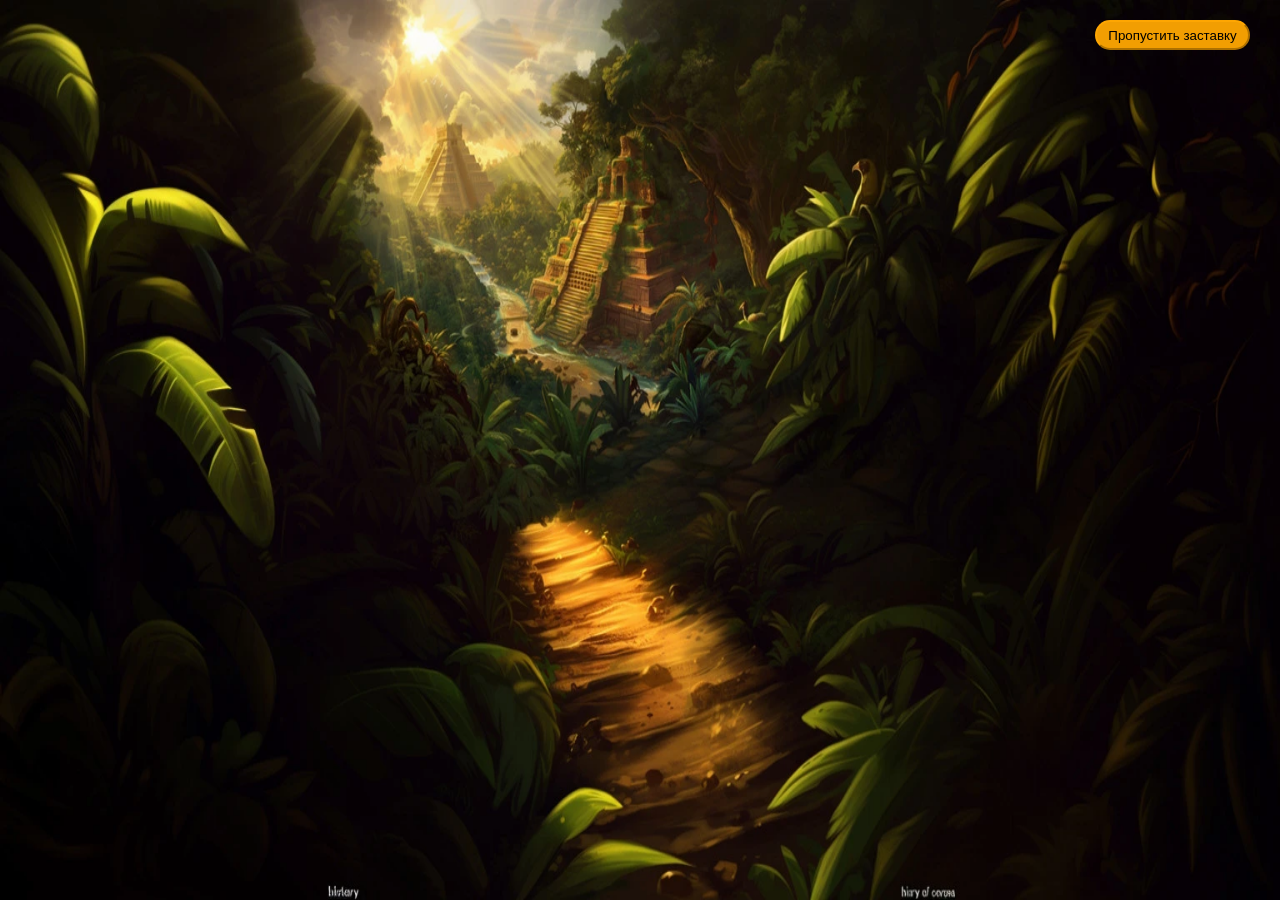
<file: history.html>
<!DOCTYPE html>
<html lang="ru">

<head>
    <meta charset="UTF-8">
    <meta name="viewport" content="width=device-width, initial-scale=1.0">
    <meta name="description" content="Погрузитесь в историю какао — от древних цивилизаций майя и ацтеков до современного шоколада. Узнайте, как какао завоевало мир и стало символом удовольствия." />
    <link rel="stylesheet" href="style.css">
    <title>История Какао — от древних цивилизаций до современного шоколада</title>
</head>

<body>
    <div class="wallpaper">
        <picture>
            <source srcset="img/body_history2.webp" type="image/webp">
            <img class="wallpaper__img" src="img/body_history2.jpg" alt="Джунгли с тропой к майянским постройкам">
        </picture>
    </div>
    <div class="wrapper">
        <header class="header center">
            <div class="header__left">
                <picture>
                    <source srcset="img/burgermenu.webp" type="image/webp">
                    <img class="header__imgMenu" src="img/burgermenu.jpg" alt="меню">
                </picture>
                <div class="header__menu-box">
                    <div class="header__menu">
                        <a href="index.html" class="header__menu-link first">Главная</a>
                        <a href="about.html" class="header__menu-link">Шоколадные секреты</a>
                        <a href="history.html" class="header__menu-link">История какао</a>
                        <a href="news.html" class="header__menu-link">Какао новости</a>
                        <a href="culture.html" class="header__menu-link">Культура какао сегодня</a>
                        <a href="recipes.html" class="header__menu-link">Какао и Шоколад:<br> путь к Здоровью и
                            Удовольствию</a>
                    </div>
                    <button class="header__menu-button">Закрыть</button>
                </div>
            </div>
            <a class="header__center" href="index.html">
                <picture>
                    <source srcset="img/logo.webp" type="image/webp">
                    <img class="header__center-logo" src="img/logo.jpg" alt="Логотип какао">
                </picture>
            </a>
            <div class="header__right">
                <div class="header__right-menu">
                    <figure class="music">
                        <figcaption class="music__text">Listen wild jungles</figcaption>
                        <picture>
                            <source srcset="img/sound.webp" type="image/webp">
                            <img class="music__img" src="img/sound.png" alt="Знак динамика"
                            onclick="document.querySelector('audio').play()"
                            ondblclick="document.querySelector('audio').pause()">
                        </picture>                    
                        <span class="music__img-text">click once to play and twice to stop</span>
                        <audio id="audio" src="audio/wildjunglewithhighttree.mp3" loop></audio>
                    </figure>
                </div>
            </div>
        </header>
        <h1 class="about__title" id="page-title">Истoрия какао и шоколада</h1>
        <div class="about">
            <div class="about__block center">
                <nav class="about__menu">
                    <h3 class="about__item_title">Содержание страницы:</h3>
                    <ul class="about__list">
                        <li class="about__item"><a href="#box1" class="about__link">История начала какао</a></li>
                        <li class="about__item"><a href="#box2" class="about__link">Легенды какао</a>
                        </li>
                        <li class="about__item"><a href="#box3" class="about__link">Как какао попало в Европу и его
                                популяризация</a></li>
                    </ul>
                </nav>
                <div class="about__box" id="box1">
                    <h2 class="about__box-title">История начала какао</h2>
                    <div>
                        <p class="about__box-title indent">Происхождение какао — это история о древних цивилизациях,
                            культурных традициях и современном
                            производстве. Какао, известное своей способностью превращаться в шоколад, имеет долгую и
                            увлекательную историю, уходящую корнями в древние цивилизации Центральной и Южной Америки.
                            Благоприятный климат на этих территориях способствует произрастанию шоколадных деревьев с
                            давних
                            времен. Это не просто вкусный десерт, это продукт с глубокими культурными и экономическими
                            корнями,
                            который прошел через века, чтобы стать тем, что мы знаем сегодня как шоколад.</p>
                        <p class="about__box-title">Какао является древним растением, которое появилось более 3000 лет
                            назад в
                            тропических регионах
                            Америки. Считается, что какао возникло в долине реки Амазонки в Южной Америке, где оно было
                            впервые
                            одомашнено индейцами.</p>
                        <p class="about__box-title">Происхождение какао восходит к древним культурам, таким как ольмеки,
                            майя и
                            ацтеки. Ольмеки, которые обитали на территории современного Мексики около 1500 года до н.э.,
                            считаются первыми, кто начал культивировать какао. По мнению ученых какао было одомашнено
                            индейцами
                            в результате естественной
                            селекции. В дикой природе
                            какао-бобы растут на деревьях, которые могут достигать высоты до 15 метров.
                            Индейцы,вероятно,собрали
                            семена этих деревьев и посадили их в своих поселениях, где они могли контролировать условия
                            выращивания и сбор урожая.</p>
                        <p class="about__box-title">Первые какао-бобы, которые были одомашнены индейцами, были горькими
                            и имели
                            сильный запах.
                            Однако индейцы научились обрабатывать их, чтобы сделать их более съедобными. Они сушили,
                            жарили и
                            мололи какао-бобы, чтобы получить порошок, который можно было использовать для приготовления
                            напитков и других блюд.</p>
                        <p class="about__box-title">Со временем какао стало важным продуктом в культуре индейцев. Они
                            использовали его не только
                            какисточник пищи, но также как средство обмена, религиозный символ и лекарство. Какао было
                            также использовано в различных церемониях и ритуалах, включая свадьбы, похороны и
                            религиозные
                            праздники.</p>
                        <p class="about__box-title">Майя, которые пришли после ольмеков, значительно развили культуру
                            какао. Они
                            создали свой собственный напиток из какао, который часто приправляли специями и медом. Этот
                            напиток
                            считался священным и использовался в ритуалах и праздниках. Майя даже называли какао "пищей
                            богов",
                            что подчеркивает его важность в их культуре.</p>
                        <p class="about__box-title">Ацтеки, пришедшие на смену майя, также высоко ценили какао.
                            Император
                            Монтесума II, согласно легендам, выпивал до 50 чашек этого напитка в день, утверждая, что он
                            придавал ему силу и энергию. Ацтеки использовали семена какао как валюту для торговли и даже
                            для
                            уплаты налогов.</p>
                        <p class="about__box-title">Когда испанские конкистадоры прибыли в Америку в 16 веке, они
                            обнаружили,
                            что какао было широко
                            распространено в Мексике и Центральной Америке. Они были поражены тем, как высоко ценилось
                            какао у
                            индейцев и как оно использовалось в различных церемониях и ритуалах. Испанцы также научились
                            обрабатывать какао и использовать его для приготовления напитков и других блюд.
                            Спустя время какао стало популярным продуктом в Европе, где оно было использовано для
                            приготовления
                            шоколада и других кондитерских изделий.</p>
                        <p class="about__box-title indent">Первые упоминания о какао датируются более 3000 лет назад,
                            когда оно
                            было известно как
                            священное
                            растение у древних цивилизаций Мезоамерики, таких как майя и ацтеки.
                            Одним из первых упоминаний о какао является запись в книге "Пополь-Вух", которая является
                            священной
                            книгой майя и датируется примерно 1550 годом до н.э. В этой книге описывается, как бог
                            Кукулькан
                            принес какао на землю и научил людей выращивать его.</p>
                        <p class="about__box-title"> Другое упоминание о какао можно найти в книге "Кодекс
                            Теллериано-Ременсис",
                            которая является
                            рукописью ацтеков и датируется примерно 1550 годом. В этой книге описывается, как какао
                            использовалось в религиозных церемониях и как оно было высоко ценимо у ацтеков.
                        </p>
                        <p class="about__box-title"> Первые европейцы, которые узнали о какао, были испанские
                            конкистадоры,
                            которые прибыли в Мексику в
                            начале 16 века. Они были поражены тем, как высоко ценилось какао у ацтеков и как оно
                            использовалось
                            в различных церемониях и ритуалах.
                            Первое упоминание о какао в европейской литературе можно найти в книге "История Индии"
                            испанского
                            историка Франсиско Лопеса де Гомара, которая была опубликована в 1552 году. В этой книге
                            описывается, как какао использовалось у ацтеков и как оно было высоко ценимо у них.</p>
                        <p class="about__box-title">Цивилизация майя сыграла значительную роль в истории какао культуры.
                            Майя
                            были одной из первых
                            цивилизаций, которые одомашнили какао и начали использовать его в своих ритуалах и
                            церемониях.</p>
                        <p class="about__box-title">Майя считали какао священным растением, которое было связано с
                            богами и
                            имело магические
                            свойства.Они верили, что какао было создано богами для того, чтобы дать людям силы и
                            энергию.Какао
                            использовалось в различных церемониях и ритуалах, включая свадьбы, похороны и религиозные
                            праздники.
                            Они также использовали какао как средство обмена и торговли.</p>
                        <p class="about__box-title">Майя разработали сложную систему записи и счета, которая включала
                            использование какао-бобов как
                            единицы измерения. Это позволило им контролировать торговлю и обмен какао.
                            Также майя были известны своими знаниями в области медицины и использовали какао в качестве
                            лекарства для лечения различных заболеваний.
                            После падения цивилизации майя, их знания и традиции были переданы другим цивилизациям,
                            включая
                            ацтеков, которые также высоко ценили какао и использовали его в своих ритуалах и
                            церемониях.Цивилизация майя сыграла значительную роль в истории какао культуры, одомашнив
                            какао,
                            используя его в своих ритуалах и церемониях, и передавая свои знания и традиции другим
                            цивилизациям.
                        </p>
                    </div>
                </div>
                <div class="about__box" id="box2">
                    <h3 class="about__subtitle">Помимо официальных исторических данных существует еще несколько легенд о
                        происхождении какао</h3>
                    <div>
                        <h2 class="about__box-title padding-top">Легенда о происхождении напитка какао</h2>
                        <p class="about__box-title">
                            В давние времена, бедняк решил бросить какао семена на землю под палящие лучи солнца и
                            посмотреть, что из этого получится. И вот после того, как он собрал плоды и добавил их в
                            чашу с
                            водой, получился напиток, который стал легендой.</p>
                        <p class="about__box-title">Но, как часто бывает, когда что-то становится слишком популярным,
                            элиты
                            начинают авидовать и
                            хотят отобрать это у простых людей.Итак, правящие элиты решили, что какао должен быть
                            священным
                            эликсиром, доступным только им. Они провозгласили, что зерна какао попали на землю из рая, и
                            что
                            драгоценные плоды священных деревьев служили пищей богам. Простых людей заставили верить в
                            это,
                            и они стали считать, что какао - это напиток богов.</p>
                        <p class="about__box-title">И, как всегда, когда что-то становится слишком ценным, оно начинает
                            стоить дорого. Вожди
                            провозгласили шоколад деньгами, и иметь его стало символом власти и богатства. Простые
                            индейцы
                            уже не могли себе позволить такое лакомство, и какао стал напитком правителей и богачей.
                            Зерна
                            какао стали не менее ценными, чем деньги, и их использовали как средство обмена.</p>
                        <p class="about__box-title">Таким образом, какао стал символом власти и богатства, и его
                            производство и потребление стали
                            привилегией элиты.</p>
                    </div>
                    <div>
                        <h2 class="about__box-title padding-top">Легенда о какао дереве</h2>
                        <p class="about__box-title">В давние времена, в садах богов произрастали самые удивительные
                            деревья
                            – «шоколадные». Эти
                            деревья были настоящим чудом, и боги наслаждались напитком из какао-бобов, который давал им
                            силу
                            и радость.</p>
                        <p class="about__box-title">А на земле жил превосходный садовник, который умел выращивать самые
                            прекрасные деревья. Боги
                            были так впечатлены его садами, что решили вознаградить его, подарив ему дерево какао. И
                            вот,
                            шоколадные деревья стали произрастать на земле.</p>
                        <p class="about__box-title">Садовник был первым человеком, у которого произрастали эти деревья,
                            и он
                            стал невероятно богат и
                            знаменит. Он стал гордиться этим и считать себя равным богам. Это не понравилось богам, и
                            они
                            наказали его, лишив его рассудка.</p>
                        <p class="about__box-title">В порыве безумия садовник изрубил все деревья в своем саду, кроме
                            какао.
                            Какао дерево и по сей
                            день сохранилось в мире людей и дарит им свои плоды, из которых изготавливают всеми любимый
                            какао напиток.</p>
                        <p class="about__box-title">Итак, шоколад - это не просто напиток, а настоящее чудо, которое
                            было
                            дано людям богами. И хотя
                            садовник был наказан за свою гордость, его дерево осталось как напоминание о том, что даже
                            самые
                            великие люди могут ошибаться.</p>
                        <p class="about__box-title">Шоколад - это напиток, который дает силу и радость, и он стал частью
                            нашей жизни. Мы любим его
                            за его вкус, за его аромат, и за то, что он может сделать нас счастливыми. И хотя мы не
                            знаем,
                            где находится садовник, мы знаем, что его дерево осталось с нами, и мы можем наслаждаться
                            его
                            плодами.</p>
                    </div>
                    <div>
                        <h2 class="about__box-title padding-top">Легенда о Кецалькоатле и семенах какао
                        </h2>
                        <p class="about__box-title">Давным-давно в волшебном саду, укрытом от времени, обитали боги, а
                            его
                            хранителями были первые
                            мужчина и женщина, жившие в полной гармонии с природой. Но однажды люди задумались о высшем
                            знании и
                            разработали хитроумный план, чтобы завладеть силой богов. Шпион донёс об этом богам, и они
                            решили
                            изгнать молодую пару из сада.</p>
                        <p class="about__box-title">Тем не менее, бог Кецалькоатль посчитал наказание слишком жестоким и
                            украл куст какао. Он
                            посадил
                            его на земле и попросил людей заботиться о нем, поливая водой, а свою мать Шочикецаль,
                            богиню
                            цветов
                            и женской красоты, даровать дереву прекрасные цветы.</p>
                        <p class="about__box-title">Когда боги узнали о краже, они пришли в ярость и изгнали
                            Кецалькоатля на
                            землю, затаив желание
                            отомстить. Изгнанник стал жить среди людей, помогая им во всем. В благодарность люди возвели
                            ему
                            храм.</p>
                        <p class="about__box-title">Но время мести приближалось, завистливые боги уже разработали план.
                            Они
                            выбрали давнего врага
                            Кецалькоатля – Тескатлипоку. Злой бог лишь с третьей попытки смог осуществить свой замысел:
                            он
                            решил
                            опорочить своего противника в глазах людей. Кецалькоатль, находясь в своем дворце, был
                            глубоко
                            опечален, опасаясь за судьбу своего народа. Тескатлипока, приняв облик купца, пришел к
                            доброму
                            богу
                            и спросил о причинах его грусти. Когда Кецалькоатль рассказал ему все, лже-купец предложил
                            выпить
                            "напиток счастья", который должен был развеять печали и принести радость.</p>
                        <p class="about__box-title">Ничего не подозревая, Кецалькоатль выпил напиток, оказавшийся
                            алкогольным соком Пульке. Опьянев,
                            он
                            начал танцевать и даже вступил в связь со своей сестрой. Люди, увидев такое поведение своего
                            бога,
                            были в замешательстве.
                            Проснувшись на следующее утро, Кецалькоатль осознал, что это была месть богов. Опозоренный,
                            он
                            покинул свой народ. Уходя, он заметил, что кусты какао превратились в листья агавы, из
                            которых
                            был
                            сделан опьяняющий напиток.</p>
                        <p class="about__box-title">Кецалькоатль ушел за моря, но его наследие осталось в Мексике. Он
                            высадил оставшиеся семена
                            шоколадного дерева, которые стали его последним даром для народа, который он любил и
                            защищал.
                        </p>
                    </div>
                </div>
                <div class="about__box" id="box3">
                    <h2 class="about__box-title">Как какао попало в Европу и его популяризация</h2>
                    <p class="indent">Какао - один из самых любимых продуктов в мире, но мало кто знает, как он попал в
                        Европу и как стал таким популярным. Давайте рассмотрим историю какао и его популяризацию в
                        Европе.</p>
                    <p class="indentBottom">История какао начинается в Америке, где оно было известно еще до прихода
                        европейцев. Какао было
                        священным продуктом для ацтеков и майя, которые использовали его не только как пищу, но и как
                        средство обмена и даже как валюту. Они верили, что какао было даром богов и что оно обладает
                        магическими свойствами.</p>
                    <p class="indentBottom">В 1519 году испанский конкистадор Эрнан Кортес прибыл в Мексику и обнаружил,
                        что ацтеки
                        используют какао в качестве напитка. Он был поражен вкусом и ароматом какао и решил привезти его
                        в Испанию. В 1528 году Кортес вернулся в Испанию с грузом какао-бобов и начал популяризировать
                        его среди испанской знати.</p>
                    <p class="indentBottom">Первоначально какао было доступно только богатым и знатным людям, но со
                        временем оно стало более
                        доступным для широкой публики. В 1585 году испанцы открыли первую какао-фабрику в Испании, и
                        производство какао начало расти.</p>
                    <p class="indentBottom">В 17 веке какао стало популярным в других европейских странах, таких как
                        Франция, Англия и
                        Голландия. В 1657 году в Лондоне была открыта первая кофейня, где подавали какао, и оно быстро
                        стало популярным среди английской знати.</p>
                    <p class="indentBottom">В 18 веке какао стало еще более популярным, особенно среди французов. В 1761
                        году французский
                        шоколатье Даниэль Питер открыл первую шоколадную фабрику в Париже, и шоколад стал одним из самых
                        популярных продуктов в Европе.</p>
                    <p class="indentBottom">В 19 веке какао стало доступным для широкой публики, и его производство
                        начало расти. В 1828 году
                        голландский шоколатье Каспарус ван Хаутен изобрел машину, которая могла измельчать какао-бобы в
                        порошок, что сделало производство шоколада более простым и доступным.</p>
                    <p class="indentBottom">Сегодня какао является одним из самых популярных продуктов в мире, и его
                        производство продолжает
                        расти. Шоколадные фабрики находятся во многих странах, и какао используется в различных
                        продуктах, от шоколадных батончиков до косметических средств.</p>
                    <p class="indentBottom">История какао в Европе началась с его популяризацией среди испанской знати,
                        а затем оно стало
                        доступным для широкой публики. Сегодня какао является одним из самых любимых продуктов в мире, и
                        его производство продолжает расти.</p>
                </div>
            </div>
        </div>
        <div>
            <a target="_blank" href="https://icons8.com/icon/48188/natural-user-interface-2">Touch</a> icon by
            <a target="_blank" href="https://icons8.com">Icons8</a>
        </div>
        <footer class="footer center">
            <div class="copyright">&copy; Emma Lebedeva & VP, 2024-2025</div>
            <picture>
                <source srcset="img/footercenter.webp" type="image/webp">
                <img class="footer__img" src="img/footercenter.jpg" alt="Изображение сказочной птицы с расправленными крыльями">
            </picture>             
            <div class="contacts">
                <div class="email">
                    <picture>
                        <source srcset="img/email.webp" type="image/webp">
                        <img class="contacts__img mail" src="img/email.png" alt="Знак почты">
                    </picture>                          
                    <p class="contacts__text">universeofcacao@gmail.com</p>
                </div>
                <a class="social" href="https://t.me/cocoauniverse" target="_blank">
                    <picture>
                        <source srcset="img/TG.webp" type="image/webp">
                        <img class="contacts__img" src="img/TG.jpg" alt="Телеграм">
                    </picture>                         
                    <p class="social__text">cocoauniverse</p>
                </a>
            </div>
        </footer>
    </div>
    <div class="block-button">
        <button class="button-skip">Пропустить заставку</button>
    </div>
    <script src="headerMenuStyle.js"></script>
    <script>
        const textBlock = document.querySelectorAll('.about__box');
        const buttonEl = document.querySelector('.button-skip');
        const headerEL = document.querySelector('.header');
        const wrapperBlock = document.querySelector('.wrapper');
        const wallpaperBlock = document.querySelector('.wallpaper');

        document.addEventListener("DOMContentLoaded", () => {
            const zoomWallpaper = setTimeout(() => {
                const img = document.querySelector(".wallpaper__img");
                img.classList.add("zoom-in");
                headerEL.style.display = 'none';
            }, 7000);

            const appearPage = setTimeout(() => {
                wallpaperBlock.style.display = 'none';
                wrapperBlock.style.display = 'inline-block';

                window.scrollTo({
                    top: 0,
                    left: 0,
                    behavior: "smooth",
                });
            }, 10000);

            const appearHeader = setTimeout(() => {
                headerEL.style.display = 'flex';
                headerEL.style.animation = 'show 5s';
            }, 13000);

            buttonEl.addEventListener('click', function (e) {
                wallpaperBlock.style.display = 'none';
                wrapperBlock.style.animation = 'show 3s';
                wrapperBlock.style.display = 'inline-block';
                headerEL.style.display = 'flex';
                headerEL.style.animation = 'show 4s';

                window.scrollTo({
                    top: 0,
                    left: 0,
                    behavior: "smooth",
                });

                clearTimeout(zoomWallpaper);
                clearTimeout(appearPage);
                clearTimeout(appearHeader);
            });
        });

        textBlock.forEach(text => {
            text.addEventListener('click', () => {
                text.classList.toggle('visible');
                text.style.cursor = 'default';
            });

            text.addEventListener('mouseenter', () => {
                text.style.cursor = 'url(img/cursor-touch.png), auto';
            });
        });

        const navLinks = document.querySelectorAll('.about__link');
        navLinks.forEach(link => {
            link.addEventListener('click', (e) => {
                const id = link.getAttribute('href').slice(1);
                const textBlock = document.getElementById(id);
                textBlock.classList.toggle('visible');
            });
        });

    </script>
</body>

</html>
</file>
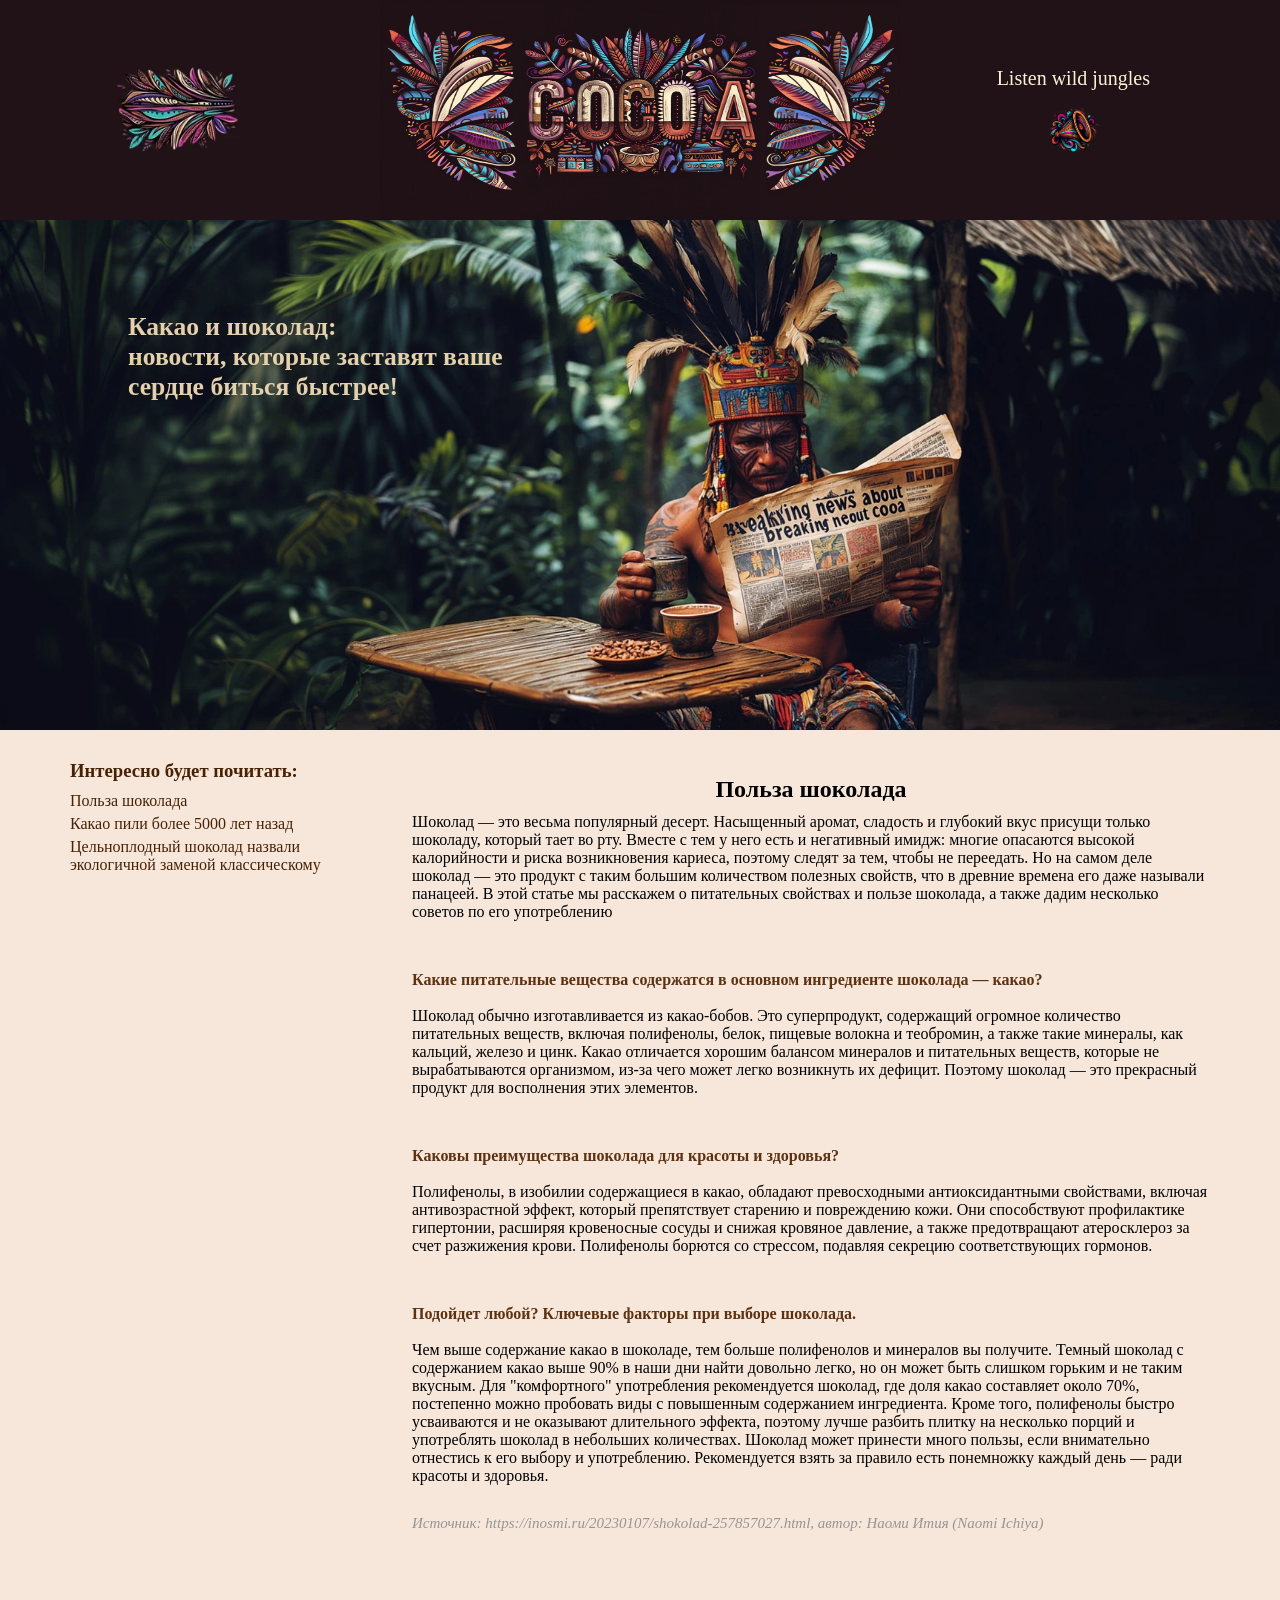
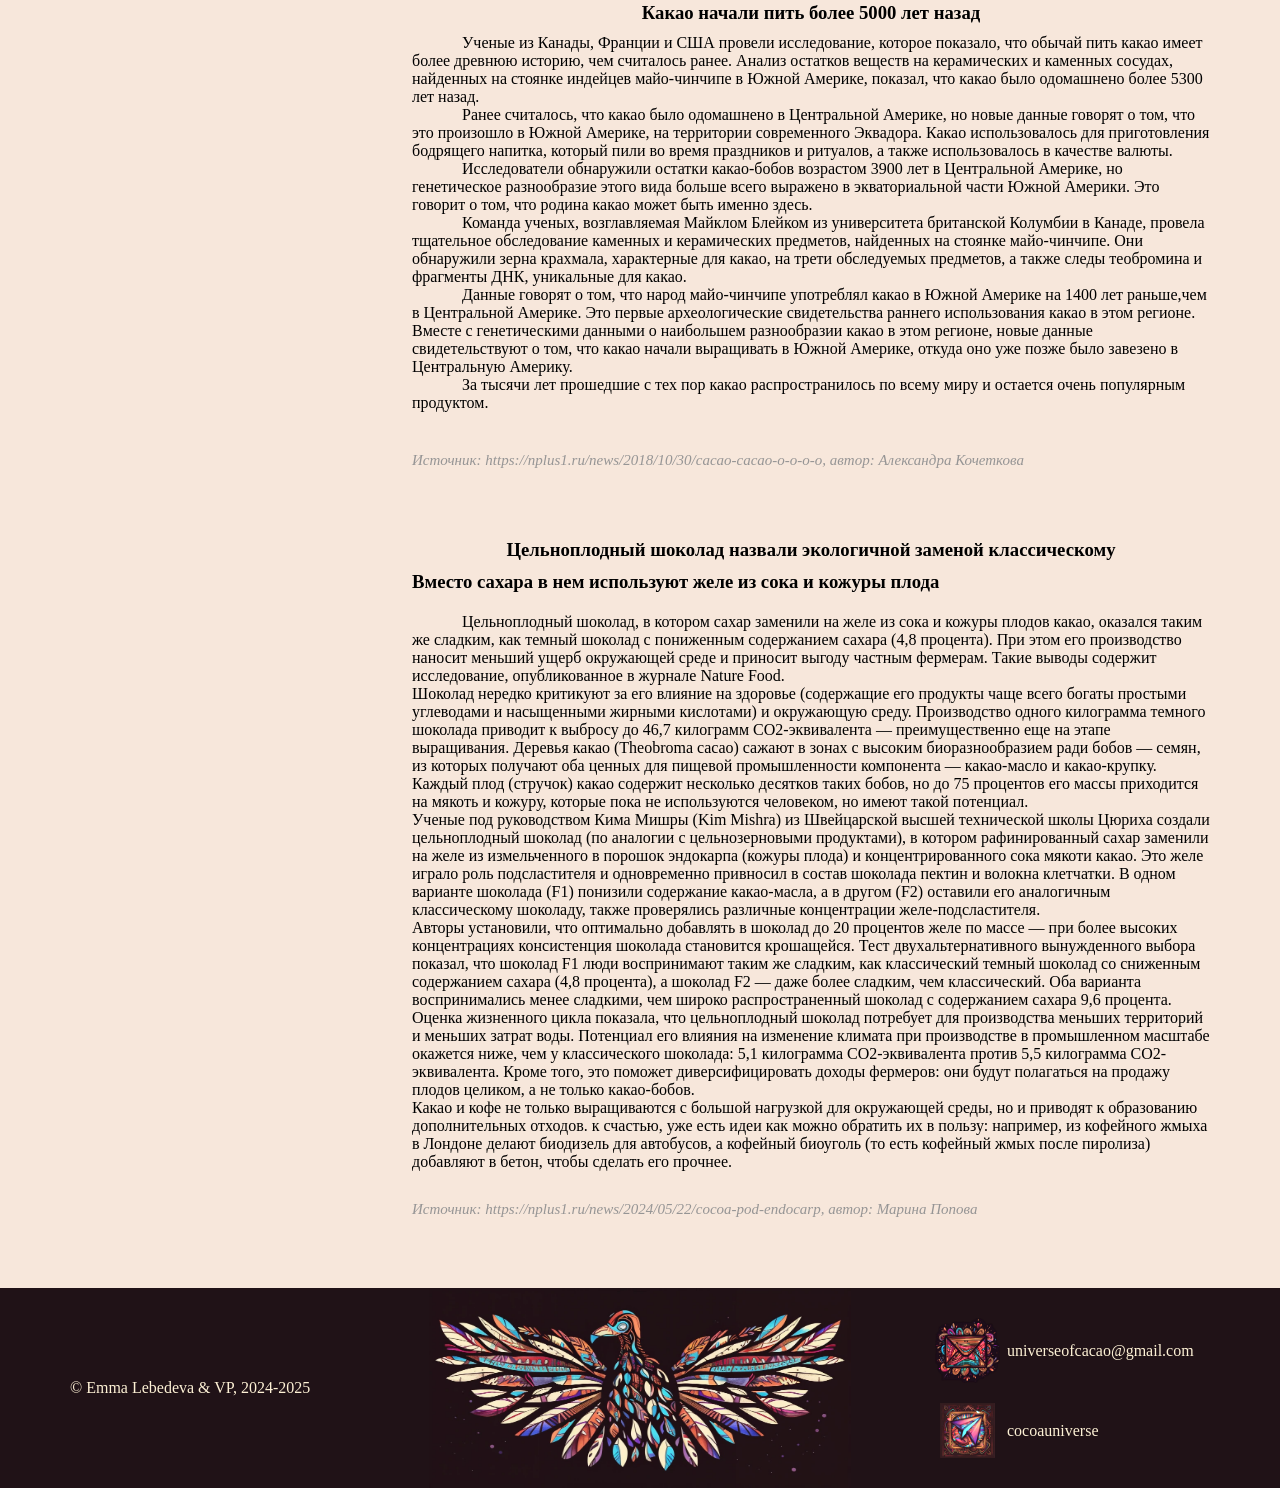
<file: news.html>
<!DOCTYPE html>
<html lang="ru">

<head>
    <meta charset="UTF-8">
    <meta name="viewport" content="width=device-width, initial-scale=1.0">
    <meta name="description" content="Последние новости о какао и шоколаде: свежие тренды, научные открытия, новые рецепты и события в мире шоколадной индустрии." />
    <link rel="stylesheet" href="style.css">
    <title>Новости Какао и Шоколада — Тренды, Исследования и Индустрия</title>
</head>

<body>
    <header class="header center">
        <div class="header__left">
            <picture>
                <source srcset="img/burgermenu.webp" type="image/webp">
                <img class="header__imgMenu" src="img/burgermenu.jpg" alt="меню">
            </picture>
            <div class="header__menu-box">
                <div class="header__menu">
                    <a href="index.html" class="header__menu-link first">Главная</a>
                    <a href="about.html" class="header__menu-link">Шоколадные секреты</a>
                    <a href="history.html" class="header__menu-link">История какао</a>
                    <a href="news.html" class="header__menu-link">Какао новости</a>
                    <a href="culture.html" class="header__menu-link">Культура какао сегодня</a>
                    <a href="recipes.html" class="header__menu-link">Какао и Шоколад:<br> путь к Здоровью и
                        Удовольствию</a>
                </div>
                <button class="header__menu-button">Закрыть</button>
            </div>
        </div>
        <a class="header__center" href="index.html">
            <picture>
                <source srcset="img/logo.webp" type="image/webp">
                <img class="header__center-logo" src="img/logo.jpg" alt="Логотип какао">
            </picture>
        </a>
        <div class="header__right">
            <div class="header__right-menu">
                <figure class="music">
                    <figcaption class="music__text">Listen wild jungles</figcaption>
                    <picture>
                        <source srcset="img/sound.webp" type="image/webp">
                        <img class="music__img" src="img/sound.png" alt="Знак динамика"
                        onclick="document.querySelector('audio').play()"
                        ondblclick="document.querySelector('audio').pause()">
                    </picture>                    
                    <span class="music__img-text">click once to play and twice to stop</span>
                    <audio id="audio" src="audio/wildjunglewithhighttree.mp3" loop></audio>
                </figure>
            </div>
        </div>
    </header>
    <div class="box">
        <h1 class="linkBox__title">Какао и шоколад: <br />новости, которые заставят ваше сердце биться
            быстрее!
        </h1>
        <picture>
            <source srcset="img/cacao_news.webp" type="image/webp">
            <img class="linkBox__img" src="img/cacao_news.jpg" alt="Maya man reading news">
        </picture>
        
    </div>
    <div class="linkBox center">
        <nav class="newsMenu">
            <h3 class="newsMenu__item_title">Интересно будет почитать:</h3>
            <ul class="newsMenu__list">
                <li class="newsMenu__item"><a href="#main1" class="newsMenu__link">Польза шоколада</a></li>
                <li class="newsMenu__item"><a href="#main2" class="newsMenu__link">Какао пили более 5000 лет назад</a>
                </li>
                <li class="newsMenu__item"><a href="#main3" class="newsMenu__link">Цельноплодный шоколад назвали
                        экологичной заменой классическому</a></li>
            </ul>
        </nav>
        <div class="news-box">
            <article class="news-box__article article1" id="main1">
                <h2 class="news-box__title">Польза шоколада</h2>
                <p>Шоколад — это весьма популярный десерт. Насыщенный аромат, сладость и глубокий вкус присущи только
                    шоколаду, который тает во рту. Вместе с тем у него есть и негативный имидж: многие опасаются высокой
                    калорийности и риска возникновения кариеса, поэтому следят за тем, чтобы не переедать.
                    Но на самом деле шоколад — это продукт с таким большим количеством полезных свойств, что в древние
                    времена его даже называли панацеей. В этой статье мы расскажем о питательных свойствах и пользе
                    шоколада, а также дадим несколько советов по его употреблению</p>
                <div class="news-box__article-inner">
                    <h4 class="news-box__title_news">Какие питательные вещества содержатся в основном ингредиенте
                        шоколада
                        — какао?</h4><br>
                    Шоколад обычно изготавливается из какао-бобов. Это суперпродукт, содержащий огромное количество
                    питательных веществ, включая полифенолы, белок, пищевые волокна и теобромин, а также такие минералы,
                    как кальций, железо и цинк.
                    Какао отличается хорошим балансом минералов и питательных веществ, которые не вырабатываются
                    организмом, из-за чего может легко возникнуть их дефицит. Поэтому шоколад — это прекрасный продукт
                    для восполнения этих элементов.<br>
                </div>
                <div class="news-box__article-inner">
                    <h4 class="news-box__title_news">Каковы преимущества шоколада для красоты и здоровья?</h4><br>
                    Полифенолы, в изобилии содержащиеся в какао, обладают превосходными антиоксидантными свойствами,
                    включая антивозрастной эффект, который препятствует старению и повреждению кожи. Они способствуют
                    профилактике гипертонии, расширяя кровеносные сосуды и снижая кровяное давление, а также
                    предотвращают атеросклероз за счет разжижения крови. Полифенолы борются со стрессом, подавляя
                    секрецию соответствующих гормонов.<br>
                </div>
                <div class="news-box__article-inner">
                    <h4 class="news-box__title_news">Подойдет любой? Ключевые факторы при выборе шоколада.</h4><br>
                    Чем выше содержание какао в шоколаде, тем больше полифенолов и минералов вы получите. Темный шоколад
                    с содержанием какао выше 90% в наши дни найти довольно легко, но он может быть слишком горьким и не
                    таким вкусным.
                    Для "комфортного" употребления рекомендуется шоколад, где доля какао составляет около 70%,
                    постепенно можно пробовать виды с повышенным содержанием ингредиента. Кроме того, полифенолы быстро
                    усваиваются и не оказывают длительного эффекта, поэтому лучше разбить плитку на несколько порций и
                    употреблять шоколад в небольших количествах.
                    Шоколад может принести много пользы, если внимательно отнестись к его выбору и употреблению.
                    Рекомендуется взять за правило есть понемножку каждый день — ради красоты и здоровья.
                </div>
                <p class="sourse">Источник: https://inosmi.ru/20230107/shokolad-257857027.html, автор: Наоми Ития (Naomi
                    Ichiya)</p>
            </article>

            <article class="news-box__article article2" id="main2">
                <h3 class="news-box__title">Какао начали пить более 5000 лет назад</h3>
                <div class="news-box__article indent">Ученые из Канады, Франции и США провели исследование, которое
                    показало, что обычай пить какао имеет более древнюю историю, чем считалось ранее. Анализ остатков
                    веществ на керамических и каменных сосудах, найденных на стоянке индейцев майо-чинчипе в Южной
                    Америке, показал, что какао было одомашнено более 5300 лет назад.
                    <p> Ранее считалось, что какао было одомашнено в Центральной Америке, но новые данные говорят о том,
                        что это произошло в Южной Америке, на территории современного Эквадора. Какао использовалось для
                        приготовления бодрящего напитка, который пили во время праздников и ритуалов, а также
                        использовалось в качестве валюты.</p>
                    <p>Исследователи обнаружили остатки какао-бобов возрастом 3900 лет в Центральной Америке, но
                        генетическое разнообразие этого вида больше всего выражено в экваториальной части Южной Америки.
                        Это говорит о том, что родина какао может быть именно здесь.</p>
                    <p>Команда ученых, возглавляемая Майклом Блейком из университета британской Колумбии в Канаде,
                        провела тщательное обследование каменных и керамических предметов, найденных на стоянке
                        майо-чинчипе. Они обнаружили зерна крахмала, характерные для какао, на трети обследуемых
                        предметов, а также следы теобромина и фрагменты ДНК, уникальные для какао.</p>
                    <p>Данные говорят о том, что народ майо-чинчипе употреблял какао в Южной Америке на 1400 лет
                        раньше,чем в Центральной Америке. Это первые археологические свидетельства раннего использования
                        какао в этом регионе. Вместе с генетическими данными о наибольшем разнообразии какао в этом
                        регионе, новые данные свидетельствуют о том, что какао начали выращивать в Южной Америке, откуда
                        оно уже позже было завезено в Центральную Америку.</p>
                    <p>За тысячи лет прошедшие с тех пор какао распространилось по всему миру и остается очень
                        популярным продуктом.</p>
                </div>
                <p class="sourse sourse-margin">Источник: https://nplus1.ru/news/2018/10/30/cacao-cacao-o-o-o-o, автор:
                    Александра Кочеткова</p>
            </article>

            <article class="news-box__article article3" id="main3">
                <div class="news-box__block">
                    <h3 class="news-box__title">Цельноплодный шоколад назвали экологичной заменой классическому
                    </h3>
                    <h3 class="subtitle">Вместо сахара в нем используют желе из сока и кожуры плода</h3>
                    <p class="indent">Цельноплодный шоколад, в котором сахар заменили на желе из сока и кожуры плодов
                        какао, оказался таким
                        же сладким, как темный шоколад с пониженным содержанием сахара (4,8 процента). При этом его
                        производство наносит меньший ущерб окружающей среде и приносит выгоду частным фермерам. Такие
                        выводы содержит исследование, опубликованное в журнале Nature Food.</p>
                    <p>Шоколад нередко критикуют за его влияние на здоровье (содержащие его продукты чаще всего богаты
                        простыми углеводами и насыщенными жирными кислотами) и окружающую среду. Производство одного
                        килограмма темного шоколада приводит к выбросу до 46,7 килограмм CO2-эквивалента —
                        преимущественно
                        еще на этапе выращивания. Деревья какао (Theobroma cacao) сажают в зонах с высоким
                        биоразнообразием
                        ради бобов — семян, из которых получают оба ценных для пищевой промышленности компонента —
                        какао-масло и какао-крупку. Каждый плод (стручок) какао содержит несколько десятков таких бобов,
                        но
                        до 75 процентов его массы приходится на мякоть и кожуру, которые пока не используются человеком,
                        но
                        имеют такой потенциал.</p>
                    <p>
                        Ученые под руководством Кима Мишры (Kim Mishra) из Швейцарской высшей технической школы Цюриха
                        создали цельноплодный шоколад (по аналогии с цельнозерновыми продуктами), в котором
                        рафинированный
                        сахар заменили на желе из измельченного в порошок эндокарпа (кожуры плода) и концентрированного
                        сока
                        мякоти какао. Это желе играло роль подсластителя и одновременно привносил в состав шоколада
                        пектин и
                        волокна клетчатки. В одном варианте шоколада (F1) понизили содержание какао-масла, а в другом
                        (F2)
                        оставили его аналогичным классическому шоколаду, также проверялись различные концентрации
                        желе-подсластителя.
                    </p>
                    <p>
                        Авторы установили, что оптимально добавлять в шоколад до 20 процентов желе по массе — при более
                        высоких концентрациях консистенция шоколада становится крошащейся. Тест двухальтернативного
                        вынужденного выбора показал, что шоколад F1 люди воспринимают таким же сладким, как классический
                        темный шоколад со сниженным содержанием сахара (4,8 процента), а шоколад F2 — даже более
                        сладким,
                        чем классический. Оба варианта воспринимались менее сладкими, чем широко распространенный
                        шоколад с
                        содержанием сахара 9,6 процента.
                    </p>
                    <p>
                        Оценка жизненного цикла показала, что цельноплодный шоколад потребует для производства меньших
                        территорий и меньших затрат воды. Потенциал его влияния на изменение климата при производстве в
                        промышленном масштабе окажется ниже, чем у классического шоколада: 5,1 килограмма
                        CO2-эквивалента
                        против 5,5 килограмма CO2-эквивалента. Кроме того, это поможет диверсифицировать доходы
                        фермеров:
                        они будут полагаться на продажу плодов целиком, а не только какао-бобов.
                    </p>
                    <p>Какао и кофе не только выращиваются с большой нагрузкой для окружающей среды, но и приводят к
                        образованию дополнительных отходов. к счастью, уже есть идеи как можно обратить их в пользу:
                        например, из кофейного жмыха в Лондоне делают биодизель для автобусов, а кофейный биоуголь (то
                        есть
                        кофейный жмых после пиролиза) добавляют в бетон, чтобы сделать его прочнее.</p>
                    
                </div>
                <p class="sourse">Источник: https://nplus1.ru/news/2024/05/22/cocoa-pod-endocarp, автор: Марина Попова
                </p>
            </article>
        </div>
    </div>
    <footer class="footer center">
        <div class="copyright">&copy; Emma Lebedeva & VP, 2024-2025</div>
        <picture>
            <source srcset="img/footercenter.webp" type="image/webp">
            <img class="footer__img" src="img/footercenter.jpg" alt="Изображение сказочной птицы с расправленными крыльями">
        </picture>             
        <div class="contacts">
            <div class="email">
                <picture>
                    <source srcset="img/email.webp" type="image/webp">
                    <img class="contacts__img mail" src="img/email.png" alt="Знак почты">
                </picture>                          
                <p class="contacts__text">universeofcacao@gmail.com</p>
            </div>
            <a class="social" href="https://t.me/cocoauniverse" target="_blank">
                <picture>
                    <source srcset="img/TG.webp" type="image/webp">
                    <img class="contacts__img" src="img/TG.jpg" alt="Телеграм">
                </picture>                         
                <p class="social__text">cocoauniverse</p>
            </a>
        </div>
    </footer>

    <script src="headerMenuStyle.js"></script>
</body>

</html>
</file>
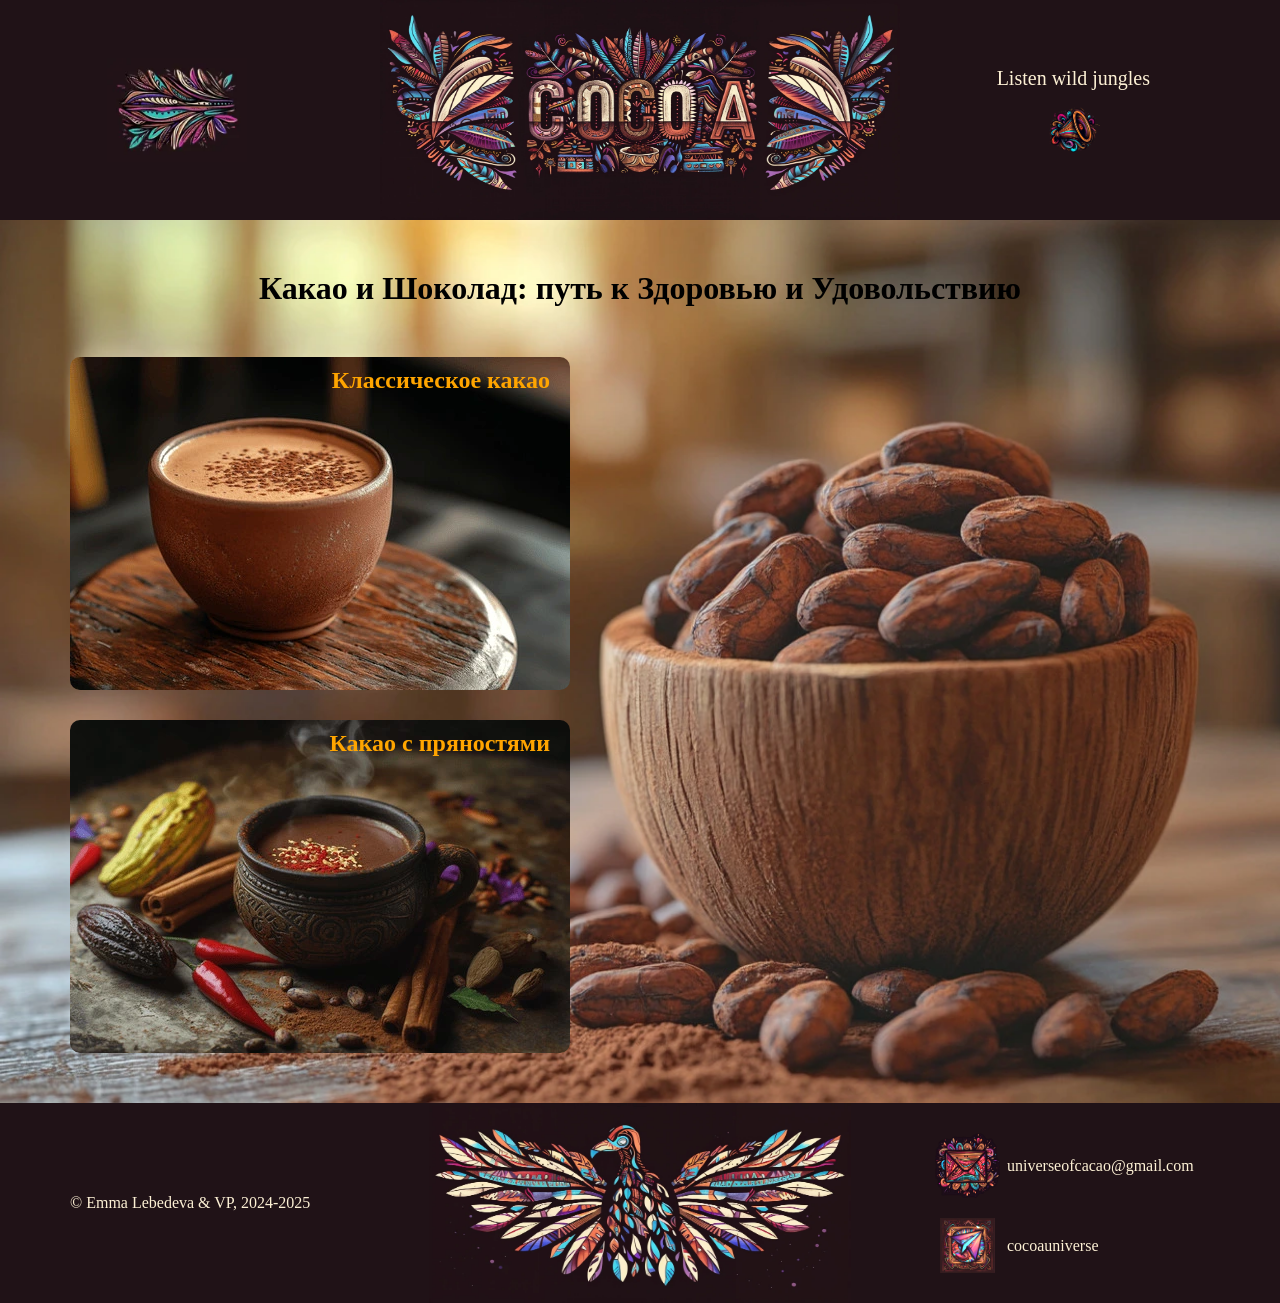
<file: recipes.html>
<!DOCTYPE html>
<html lang="ru">

<head>
    <meta charset="UTF-8">
    <meta name="viewport" content="width=device-width, initial-scale=1.0">
    <meta name="description" content="Попробуйте лучшие рецепты какао и шоколадных напитков! Полезные и вкусные идеи для здоровья, энергии и хорошего настроения — готовьте с удовольствием." />
    <link rel="stylesheet" href="style.css">
    <title>Рецепты Какао и Шоколада — вкусный путь к здоровью и удовольствию</title>
</head>

<body>
    <header class="header center">
        <div class="header__left">
            <picture>
                <source srcset="img/burgermenu.webp" type="image/webp">
                <img class="header__imgMenu" src="img/burgermenu.jpg" alt="меню">
            </picture>
            <div class="header__menu-box">
                <div class="header__menu">
                    <a href="index.html" class="header__menu-link first">Главная</a>
                    <a href="about.html" class="header__menu-link">Шоколадные секреты</a>
                    <a href="history.html" class="header__menu-link">История какао</a>
                    <a href="news.html" class="header__menu-link">Какао новости</a>
                    <a href="culture.html" class="header__menu-link">Культура какао сегодня</a>
                    <a href="recipes.html" class="header__menu-link">Какао и Шоколад:<br> путь к Здоровью и
                        Удовольствию</a>
                </div>
                <button class="header__menu-button">Закрыть</button>
            </div>
        </div>
        <a class="header__center" href="index.html">
            <picture>
                <source srcset="img/logo.webp" type="image/webp">
                <img class="header__center-logo" src="img/logo.jpg" alt="Логотип какао">
            </picture>
        </a>
        <div class="header__right">
            <div class="header__right-menu">
                <figure class="music">
                    <figcaption class="music__text">Listen wild jungles</figcaption>
                    <picture>
                        <source srcset="img/sound.webp" type="image/webp">
                        <img class="music__img" src="img/sound.png" alt="Знак динамика"
                        onclick="document.querySelector('audio').play()"
                        ondblclick="document.querySelector('audio').pause()">
                    </picture>                    
                    <span class="music__img-text">click once to play and twice to stop</span>
                    <audio id="audio" src="audio/wildjunglewithhighttree.mp3" loop></audio>
                </figure>
            </div>
        </div>
    </header>
    <div class="recipesBox center">
        <h1 class="recipesBox__title">Какао и Шоколад: путь к Здоровью и Удовольствию</h1>
        <div class="recipes">
            <div class="topic-block">
                <a href="./recipes/classicCacao.html">
                    <picture>
                        <source srcset="img/cacaoCup.webp" type="image/webp">
                        <img class="topic-block__img" src="img/cacaoCup.jpg"
                        alt="Глиняная чашка с какао напитком на деревянном столике">
                    </picture>
                </a>
                <h2 class="indentBottom topic-block__title">Классическое какао</h2>
            </div>
            <div class="topic-block">
                <a href="./recipes/cocoaWithSpices.html">
                    <picture>
                        <source srcset="img/cacaoCupAndSp.webp" type="image/webp">
                        <img class="topic-block__img" src="img/cacaoCupAndSp.jpg"
                        alt="Керамическая чашка с какао на каменном столе со специями красного перца, кардамона, мускатного ореха и какао вокруг">
                    </picture>
                </a>
                <h2 class="indentBottom topic-block__title">Какао с пряностями</h2>
            </div>
        </div>

    </div>
    <footer class="footer center">
        <div class="copyright">&copy; Emma Lebedeva & VP, 2024-2025</div>
        <picture>
            <source srcset="img/footercenter.webp" type="image/webp">
            <img class="footer__img" src="img/footercenter.jpg" alt="Изображение сказочной птицы с расправленными крыльями">
        </picture>             
        <div class="contacts">
            <div class="email">
                <picture>
                    <source srcset="img/email.webp" type="image/webp">
                    <img class="contacts__img mail" src="img/email.png" alt="Знак почты">
                </picture>                          
                <p class="contacts__text">universeofcacao@gmail.com</p>
            </div>
            <a class="social" href="https://t.me/cocoauniverse" target="_blank">
                <picture>
                    <source srcset="img/TG.webp" type="image/webp">
                    <img class="contacts__img" src="img/TG.jpg" alt="Телеграм">
                </picture>                         
                <p class="social__text">cocoauniverse</p>
            </a>
        </div>
    </footer>

    <script src="headerMenuStyle.js"></script>
</body>

</html>
</file>
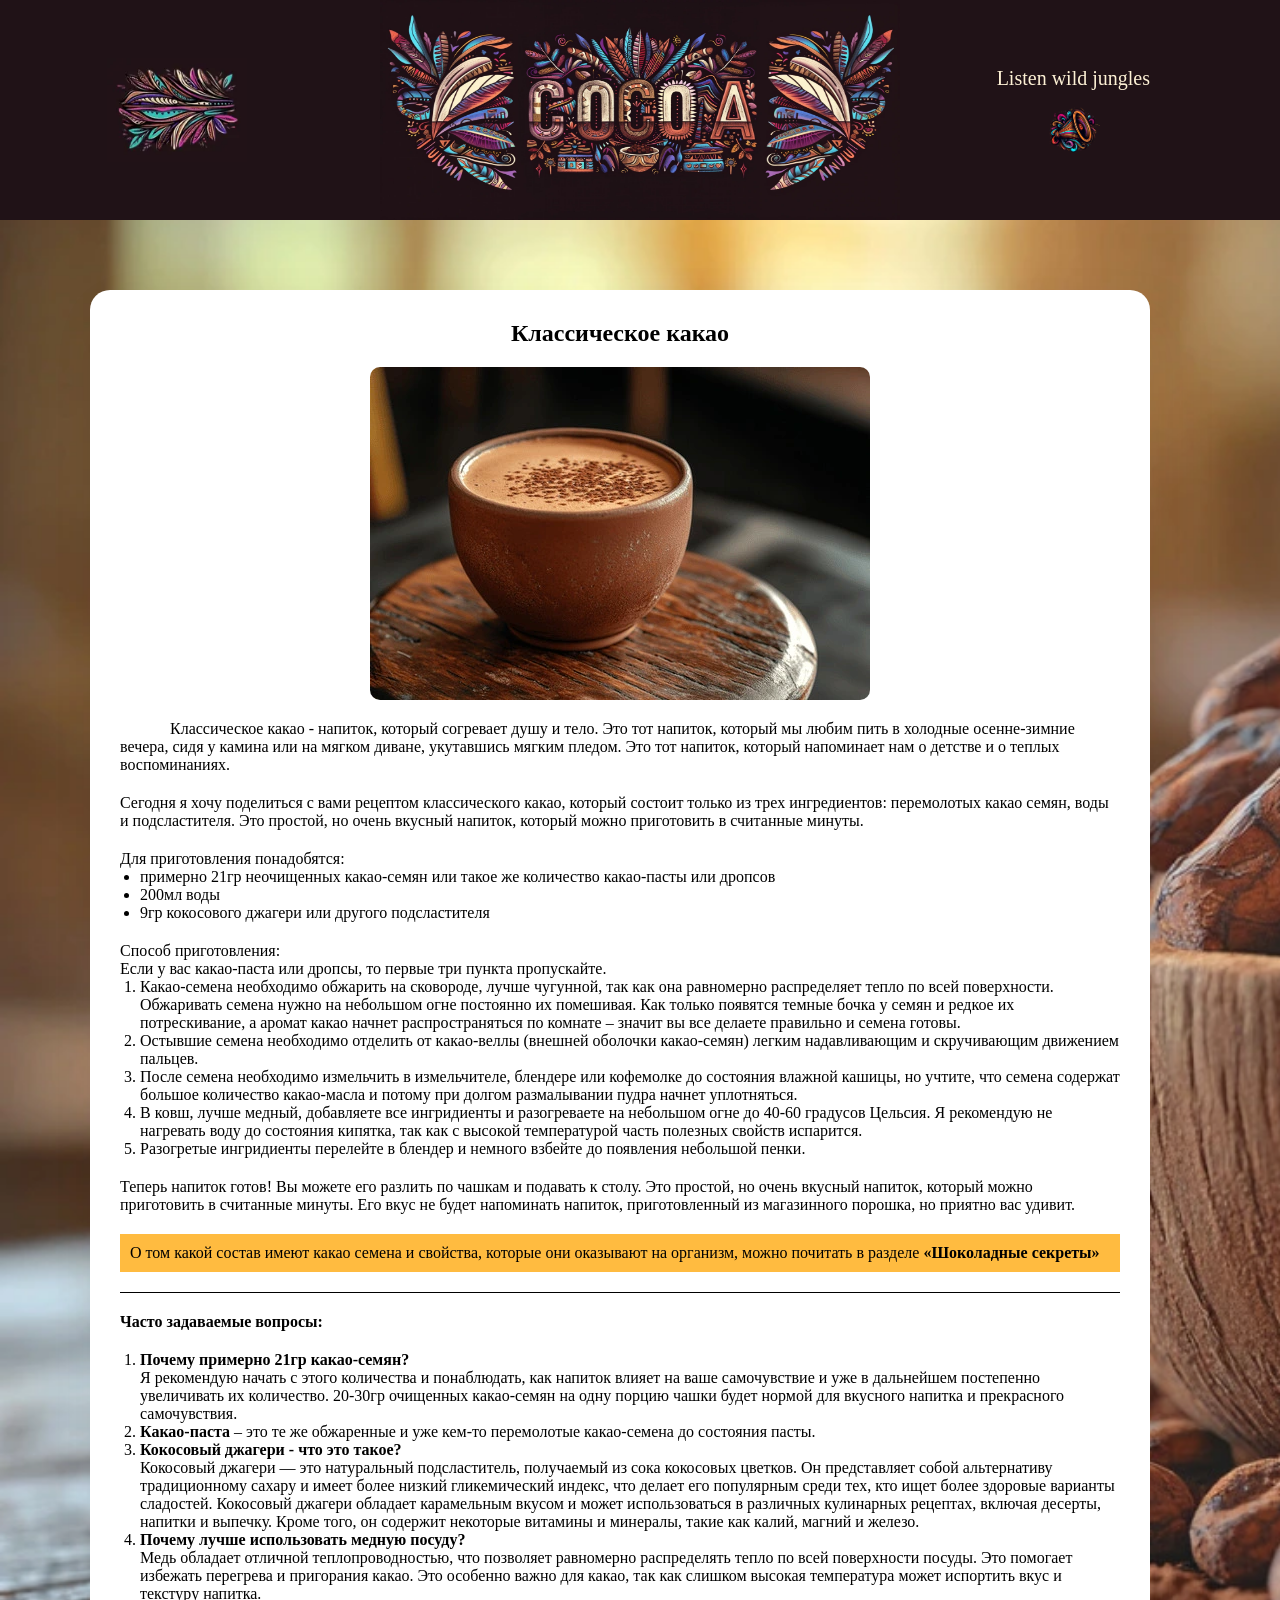
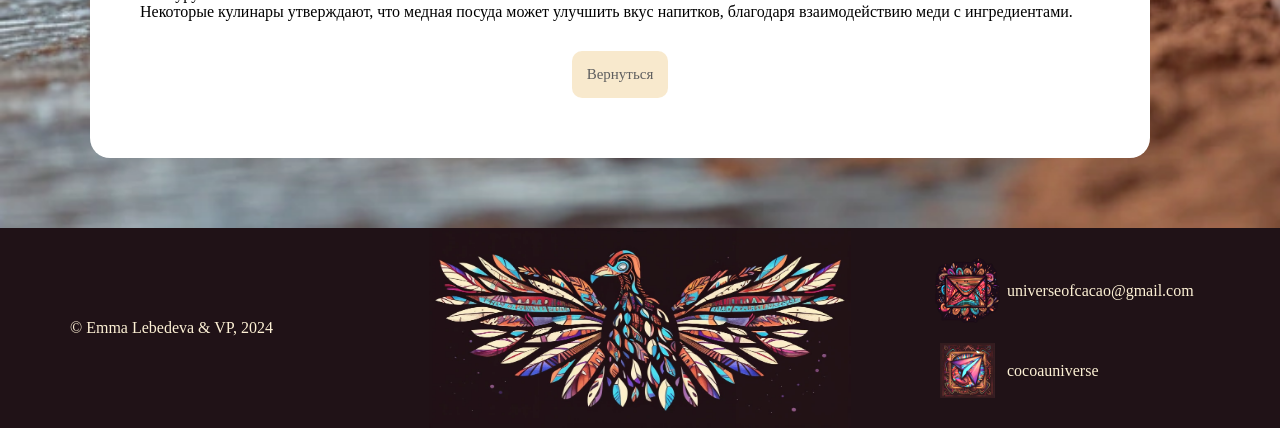
<file: recipes/classicCacao.html>
<!DOCTYPE html>
<html lang="ru">

<head>
    <meta charset="UTF-8">
    <meta name="viewport" content="width=device-width, initial-scale=1.0">

    <link rel="stylesheet" href="../style.css">
    <title>Какао и Шоколад: путь к Здоровью и Удовольствию</title>
</head>

<body>
    <header class="header center">
        <div class="header__left">
            <picture>
                <source srcset="../img/burgermenu.webp" type="image/webp">
                <img class="header__imgMenu" src="../img/burgermenu.jpg" alt="меню">
            </picture>
            <div class="header__menu-box">
                <div class="header__menu">
                    <a href="../index.html" class="header__menu-link first">Главная</a>
                    <a href="../about.html" class="header__menu-link">Шоколадные секреты</a>
                    <a href="../history.html" class="header__menu-link">История какао</a>
                    <a href="../news.html" class="header__menu-link">Какао новости</a>
                    <a href="../culture.html" class="header__menu-link">Культура какао сегодня</a>
                    <a href="../recipes.html" class="header__menu-link">Какао и Шоколад:<br> путь к Здоровью и
                        Удовольствию</a>
                </div>
                <button class="header__menu-button">Закрыть</button>
            </div>
        </div>
        <a class="header__center" href="../index.html">
            <picture>
                <source srcset="../img/logo.webp" type="image/webp">
                <img class="header__center-logo" src="../img/logo.jpg" alt="Логотип какао">
            </picture>
        </a>
        <div class="header__right">
            <div class="header__right-menu">
                <figure class="music">
                    <figcaption class="music__text">Listen wild jungles</figcaption>
                    <picture>
                        <source srcset="../img/sound.webp" type="image/webp">
                        <img class="music__img" src="../img/sound.png" alt="Знак динамика"
                            onclick="document.querySelector('audio').play()"
                            ondblclick="document.querySelector('audio').pause()">
                    </picture>
                    <span class="music__img-text">click once to play and twice to stop</span>
                    <audio id="audio" src="../audio/wildjunglewithhighttree.mp3" loop></audio>
                </figure>
            </div>
        </div>
    </header>
    <div class="recipesBox center">
        <div class="recipesBox_wrapper">
            <div class="topic">
                <h2 class="indentBottom topic__title">Классическое какао</h2>
                <picture>
                    <source srcset="../img/cacaoCup.webp" type="image/webp">
                    <img class="indentBottom topic__img" src="../img/cacaoCup.jpg"
                        alt="Глиняная чашка с какао напитком на деревянном столике">
                </picture>
                <div class="topic__description">
                    <p class="indent indentBottom">Классическое какао - напиток, который согревает душу и тело. Это тот
                        напиток,
                        который мы любим пить в
                        холодные осенне-зимние вечера, сидя у камина или на мягком диване, укутавшись мягким пледом. Это
                        тот
                        напиток, который напоминает нам о детстве и о теплых воспоминаниях. </p>
                    <p class="indentBottom">Сегодня я хочу поделиться с вами рецептом классического какао, который
                        состоит
                        только из трех
                        ингредиентов: перемолотых какао семян, воды и подсластителя. Это простой, но очень вкусный
                        напиток,
                        который можно приготовить в считанные минуты.</p>

                    <p>Для приготовления понадобятся:</p>
                    <ul class="indentLeft indentBottom">
                        <li>примерно 21гр неочищенных какао-семян или такое же количество какао-пасты или дропсов</li>
                        <li>200мл воды</li>
                        <li>9гр кокосового джагери или другого подсластителя</li>
                    </ul>

                    <p>Способ приготовления:</p>
                    <p>Если у вас какао-паста или дропсы, то первые три пункта пропускайте.</p>
                    <ol class="indentLeft indentBottom">
                        <li>Какао-семена необходимо обжарить на сковороде, лучше чугунной, так как она равномерно
                            распределяет
                            тепло
                            по всей поверхности. Обжаривать семена нужно на небольшом огне постоянно их помешивая. Как
                            только
                            появятся
                            темные бочка у семян и редкое их потрескивание, а аромат какао начнет распространяться по
                            комнате
                            – значит вы все делаете правильно и семена готовы.</li>
                        <li>Остывшие семена необходимо отделить от какао-веллы (внешней оболочки какао-семян) легким
                            надавливающим и скручивающим движением пальцев.</li>
                        <li>После семена необходимо измельчить в измельчителе, блендере или кофемолке до состояния
                            влажной
                            кашицы, но учтите, что семена содержат большое количество какао-масла и потому при долгом
                            размалывании пудра начнет уплотняться. </li>
                        <li>В ковш, лучше медный, добавляете все ингридиенты и разогреваете на небольшом огне до 40-60
                            градусов
                            Цельсия. Я рекомендую не нагревать воду до состояния кипятка, так как с высокой температурой
                            часть
                            полезных свойств испарится.</li>
                        <li>Разогретые ингридиенты перелейте в блендер и немного взбейте до появления небольшой пенки.
                        </li>
                    </ol>
                    <p class="indentBottom"> Теперь напиток готов! Вы можете его разлить по чашкам и подавать к столу.
                        Это
                        простой, но очень вкусный напиток, который можно приготовить в считанные минуты. Его вкус не
                        будет
                        напоминать
                        напиток, приготовленный из магазинного порошка, но приятно вас удивит.
                    </p>
                    <p class="attention indentBottom">О том какой состав имеют какао семена и свойства, которые они
                        оказывают на
                        организм, можно почитать в разделе
                        <a href="../about.html"><span class="bold">«Шоколадные секреты»</span></a>
                    </p>
                    <div class="faq-box">
                        <h4 class="indentBottom">Часто задаваемые вопросы:</h4>
                        <ol class="indentLeft">
                            <li><span class="bold">Почему примерно 21гр какао-семян?</span>
                                <p>Я рекомендую
                                    начать с этого количества и понаблюдать, как напиток влияет на ваше самочувствие и
                                    уже в
                                    дальнейшем постепенно увеличивать их количество. 20-30гр очищенных какао-семян
                                    на одну порцию чашки будет нормой для вкусного напитка и прекрасного самочувствия.
                                </p>
                            </li>
                            <li><span class="bold">Какао-паста</span> – это те же обжаренные и уже кем-то перемолотые
                                какао-семена до состояния пасты.</li>
                            <li><span class="bold">Кокосовый джагери - что это такое?</span>
                                <p>Кокосовый джагери — это натуральный подсластитель, получаемый из сока кокосовых
                                    цветков.
                                    Он представляет собой альтернативу традиционному сахару и имеет более низкий
                                    гликемический индекс, что делает его популярным среди тех, кто ищет более здоровые
                                    варианты сладостей. Кокосовый джагери обладает карамельным вкусом и может
                                    использоваться
                                    в различных кулинарных рецептах, включая десерты, напитки и выпечку. Кроме того, он
                                    содержит некоторые витамины и минералы, такие как калий, магний и железо.</p>
                            </li>
                            <li><span class="bold">Почему лучше использовать медную посуду?</span>
                                <p>Медь обладает отличной теплопроводностью, что позволяет равномерно распределять тепло
                                    по
                                    всей
                                    поверхности посуды. Это помогает избежать перегрева и пригорания какао. Это особенно
                                    важно
                                    для какао, так как слишком высокая температура может испортить вкус и текстуру
                                    напитка.
                                </p>
                                <p>Некоторые кулинары утверждают, что медная посуда может улучшить вкус напитков,
                                    благодаря
                                    взаимодействию меди с ингредиентами. </p>
                            </li>
                        </ol>
                    </div>
                </div>
                <a class="goBack" href="javascript:window.history.back();">Вернуться</a>
            </div>
        </div>
    </div>
    <footer class="footer center">
        <div class="copyright">&copy; Emma Lebedeva & VP, 2024</div>
        <picture>
            <source srcset="../img/footercenter.webp" type="image/webp">
            <img class="footer__img" src="../img/footercenter.jpg"
                alt="Изображение сказочной птицы с расправленными крыльями">
        </picture>
        <div class="contacts">
            <div class="email">
                <picture>
                    <source srcset="../img/email.webp" type="image/webp">
                    <img class="contacts__img mail" src="../img/email.png" alt="Знак почты">
                </picture>
                <p class="contacts__text">universeofcacao@gmail.com</p>
            </div>
            <a class="social" href="https://t.me/cocoauniverse" target="_blank">
                <picture>
                    <source srcset="../img/TG.webp" type="image/webp">
                    <img class="contacts__img" src="../img/TG.jpg" alt="Телеграм">
                </picture>
                <p class="social__text">cocoauniverse</p>
            </a>
        </div>
    </footer>
    <script src="../headerMenuStyle.js"></script>
</body>

</html>
</file>
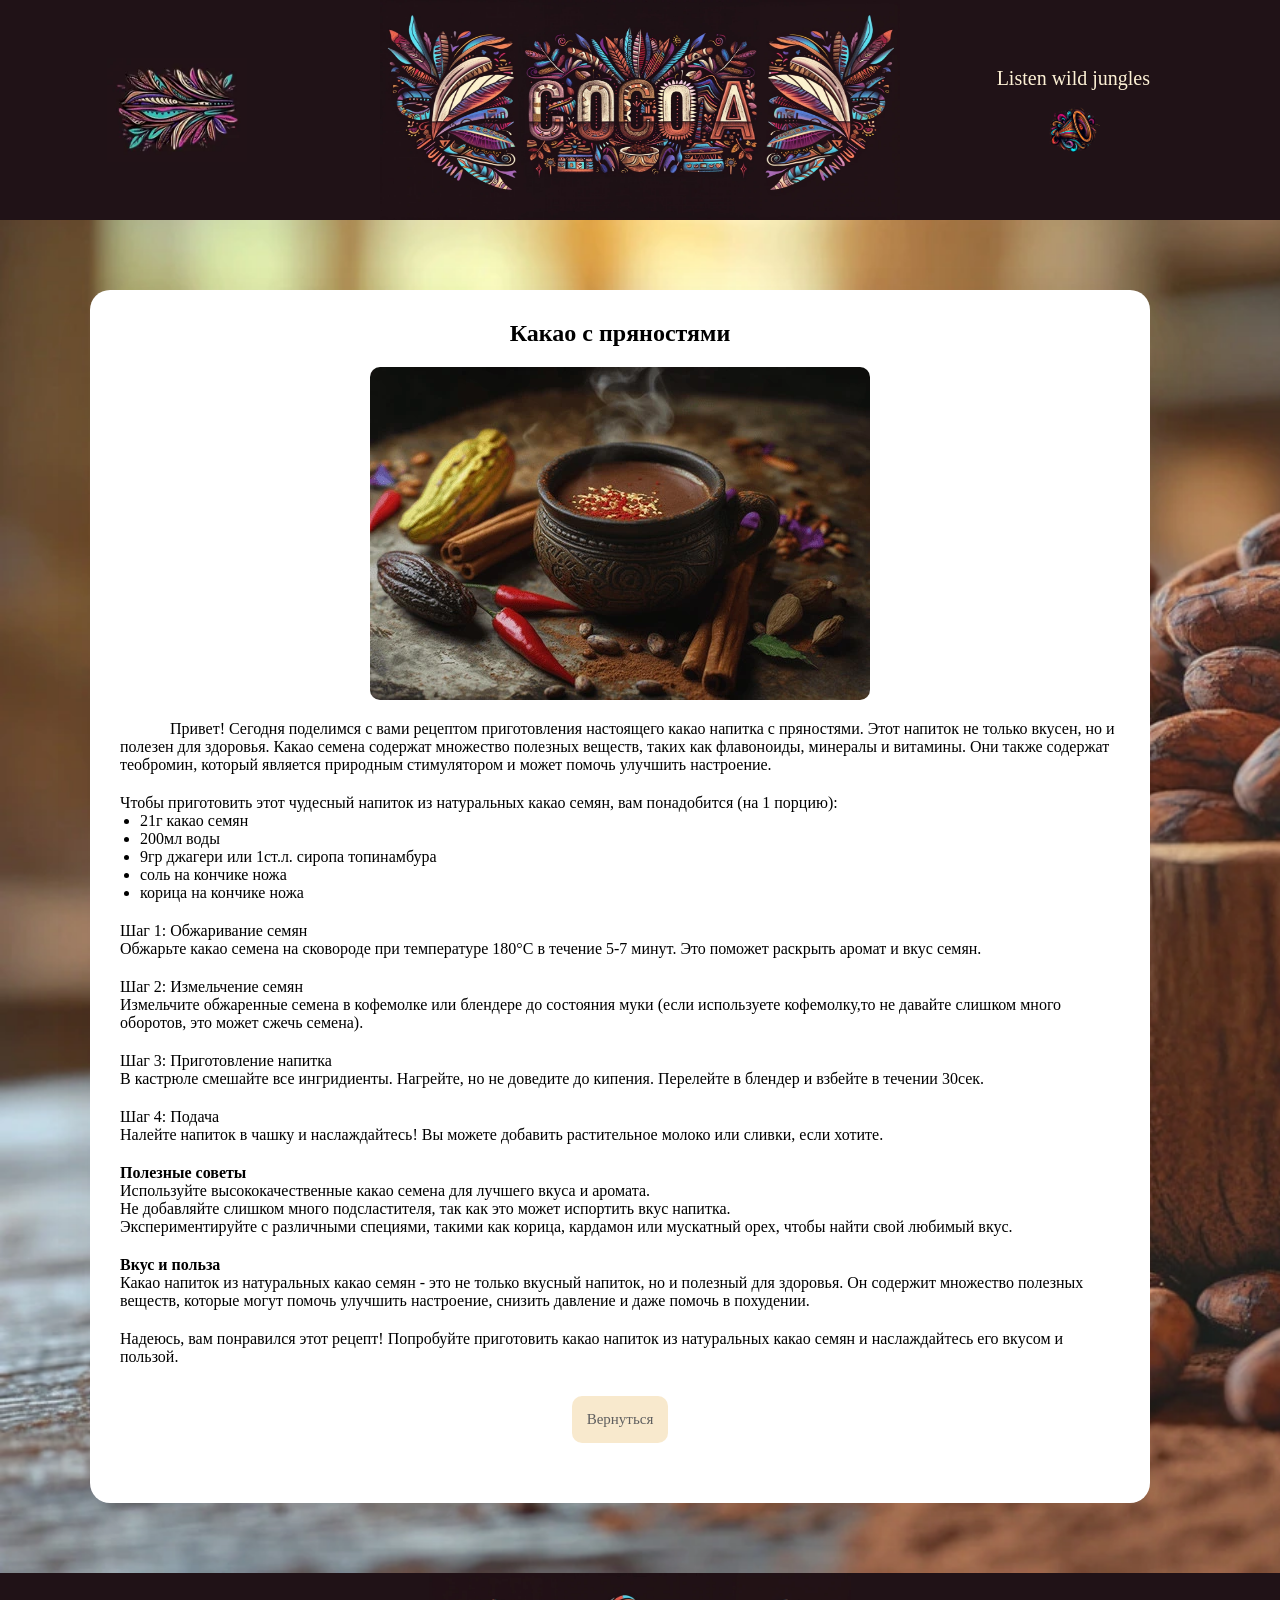
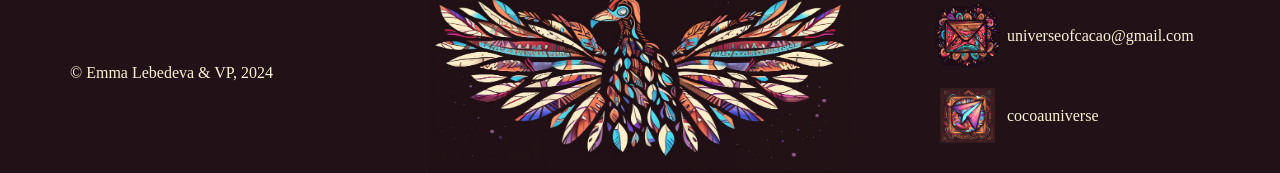
<file: recipes/cocoaWithSpices.html>
<!DOCTYPE html>
<html lang="ru">

<head>
    <meta charset="UTF-8">
    <meta name="viewport" content="width=device-width, initial-scale=1.0">

    <link rel="stylesheet" href="../style.css">
    <title>Какао и Шоколад: путь к Здоровью и Удовольствию</title>
</head>

<body>
    <header class="header center">
        <div class="header__left">
            <picture>
                <source srcset="../img/burgermenu.webp" type="image/webp">
                <img class="header__imgMenu" src="../img/burgermenu.jpg" alt="меню">
            </picture>
            <div class="header__menu-box">
                <div class="header__menu">
                    <a href="../index.html" class="header__menu-link first">Главная</a>
                    <a href="../about.html" class="header__menu-link">Шоколадные секреты</a>
                    <a href="../history.html" class="header__menu-link">История какао</a>
                    <a href="../news.html" class="header__menu-link">Какао новости</a>
                    <a href="../culture.html" class="header__menu-link">Культура какао сегодня</a>
                    <a href="../recipes.html" class="header__menu-link">Какао и Шоколад:<br> путь к Здоровью и
                        Удовольствию</a>
                </div>
                <button class="header__menu-button">Закрыть</button>
            </div>
        </div>
        <a class="header__center" href="../index.html">
            <picture>
                <source srcset="../img/logo.webp" type="image/webp">
                <img class="header__center-logo" src="../img/logo.jpg" alt="Логотип какао">
            </picture>
        </a>
        <div class="header__right">
            <div class="header__right-menu">
                <figure class="music">
                    <figcaption class="music__text">Listen wild jungles</figcaption>
                    <picture>
                        <source srcset="../img/sound.webp" type="image/webp">
                        <img class="music__img" src="../img/sound.png" alt="Знак динамика"
                        onclick="document.querySelector('audio').play()"
                        ondblclick="document.querySelector('audio').pause()">
                    </picture>                    
                    <span class="music__img-text">click once to play and twice to stop</span>
                    <audio id="audio" src="../audio/wildjunglewithhighttree.mp3" loop></audio>
                </figure>
            </div>
        </div>
    </header>
    <div class="recipesBox center">
        <div class="recipesBox_wrapper">
            <div class="topic">
                <h2 class="indentBottom topic__title">Какао с пряностями</h2>
                <picture>
                    <source srcset="../img/cacaoCupAndSp.webp" type="image/webp">
                    <img class="topic__img indentBottom" src="../img/cacaoCupAndSp.jpg"
                    alt="Керамическая чашка с какао на каменном столе со специями красного перца, кардамона, мускатного ореха и какао вокруг">
                </picture>                
                <div class="topic__description">
                    <p class="indentBottom indent">Привет! Сегодня поделимся с вами рецептом приготовления настоящего
                        какао
                        напитка с пряностями. Этот напиток не только
                        вкусен, но и полезен для здоровья.

                        Какао семена содержат множество полезных веществ, таких как флавоноиды, минералы и витамины. Они
                        также
                        содержат теобромин, который является природным стимулятором и может помочь улучшить настроение.
                    </p>
                    <p>Чтобы приготовить этот чудесный напиток из натуральных какао семян, вам понадобится (на 1
                        порцию):
                    </p>
                    <ul class="indentBottom indentLeft">
                        <li>21г какао семян</li>
                        <li>200мл воды</li>
                        <li>9гр джагери или 1ст.л. сиропа топинамбура</li>
                        <li>соль на кончике ножа</li>
                        <li>корица на кончике ножа</li>
                    </ul>

                    <p>Шаг 1: Обжаривание семян</p>
                    <p class="indentBottom">Обжарьте какао семена на сковороде при температуре 180°C в течение 5-7 минут. Это поможет раскрыть аромат и вкус семян.</p>
                    <p>Шаг 2: Измельчение семян</p>
                    <p class="indentBottom">Измельчите обжаренные семена в кофемолке или блендере до состояния муки
                        (если
                        используете кофемолку,то не давайте слишком много оборотов, это может сжечь семена).</p>
                    <p>Шаг 3: Приготовление напитка</p>
                    <p class="indentBottom">В кастрюле смешайте все ингридиенты. Нагрейте, но не доведите до кипения.
                        Перелейте в блендер и взбейте в
                        течении 30сек.</p>
                    <p>Шаг 4: Подача</p>
                    <p class="indentBottom">Налейте напиток в чашку и наслаждайтесь! Вы можете добавить растительное
                        молоко
                        или сливки, если хотите.
                    </p>

                    <h4>Полезные советы</h4>
                    <p>Используйте высококачественные какао семена для лучшего вкуса и аромата.</p>
                    <p>Не добавляйте слишком много подсластителя, так как это может испортить вкус напитка.</p>
                    <p class="indentBottom"> Экспериментируйте с различными специями, такими как корица, кардамон или
                        мускатный орех, чтобы найти
                        свой любимый вкус.</p>

                    <h4>Вкус и польза</h4>
                    <p class="indentBottom">Какао напиток из натуральных какао семян - это не только вкусный напиток, но
                        и
                        полезный для здоровья. Он
                        содержит множество полезных веществ, которые могут помочь улучшить настроение, снизить давление
                        и
                        даже
                        помочь в похудении.</p>
                    <p>Надеюсь, вам понравился этот рецепт! Попробуйте приготовить какао напиток из натуральных какао
                        семян
                        и
                        наслаждайтесь его вкусом и пользой.</p>
                </div>
                <a class="goBack" href="javascript:window.history.back();">Вернуться</a>
            </div>
        </div>
    </div>
    <footer class="footer center">
        <div class="copyright">&copy; Emma Lebedeva & VP, 2024</div>
        <picture>
            <source srcset="../img/footercenter.webp" type="image/webp">
            <img class="footer__img" src="../img/footercenter.jpg" alt="Изображение сказочной птицы с расправленными крыльями">
        </picture>             
        <div class="contacts">
            <div class="email">
                <picture>
                    <source srcset="../img/email.webp" type="image/webp">
                    <img class="contacts__img mail" src="../img/email.png" alt="Знак почты">
                </picture>                          
                <p class="contacts__text">universeofcacao@gmail.com</p>
            </div>
            <a class="social" href="https://t.me/cocoauniverse" target="_blank">
                <picture>
                    <source srcset="../img/TG.webp" type="image/webp">
                    <img class="contacts__img" src="../img/TG.jpg" alt="Телеграм">
                </picture>                         
                <p class="social__text">cocoauniverse</p>
            </a>
        </div>
    </footer>
    <script src="../headerMenuStyle.js"></script>
</body>

</html>
</file>
<file: style.css>
@keyframes show {
  from {
    opacity: 0;
  }
  to {
    opacity: 1;
  }
}
@keyframes disappear {
  from {
    opacity: 1;
  }
  to {
    opacity: 0;
  }
}
@keyframes zoomIn {
  from {
    transform: scale(1);
  }
  to {
    transform: scale(1.5);
  }
}
@keyframes shadow-drop-center {
  0% {
    box-shadow: 0 0 0 0 white;
  }
  100% {
    box-shadow: 0 0 20px 0px white;
  }
}
* {
  margin: 0;
  padding: 0;
}

a {
  text-decoration: none;
  color: #000;
}

body {
  margin: 0 auto;
  font-family: Georgia, "Times New Roman", Times, serif;
}

.center {
  padding-left: calc(50% - 570px);
  padding-right: calc(50% - 570px);
}

picture {
  display: flex;
}

.wallpaper {
  animation: show 10s;
}
.wallpaper__img {
  position: fixed;
  top: 0;
  left: 0;
  width: 100%;
  height: 100vh;
  display: flex;
  justify-content: center;
  align-items: center;
  animation-delay: 7s;
}

.zoom-in {
  animation: zoomIn 4s forwards;
}

.wrapper {
  display: none;
  animation-delay: 10s;
  animation: show 1.5s;
  background: url(img/body_history1.jpg);
  background-size: cover;
  background-attachment: fixed;
}

@supports (background-image: url(img/body_history1.webp)) {
  .wrapper {
    background-image: url(img/body_history1.webp);
  }
}
.header {
  height: 220px;
  background-color: #201217;
  display: flex;
  justify-content: space-around;
  align-items: center;
}
.header__left {
  width: 200px;
}
.header__imgMenu {
  width: 140px;
  height: 104px;
  cursor: pointer;
}
.header__menu-box {
  background-image: url(img/woman.jpg);
  background-size: cover;
  position: fixed;
  top: 0px;
  left: 0;
  width: 100%;
  height: 100vh;
  z-index: 2;
  display: none;
}
@supports (background-image: url(img/woman.webp)) {
  .header__menu-box {
    background-image: url(img/woman.webp);
  }
}
.header__menu {
  display: flex;
  justify-content: flex-start;
  flex-direction: column;
  gap: 60px;
  margin: 150px 0 0 130px;
}
.header__menu-link {
  cursor: pointer;
  font-size: 25px;
  color: #5f5f5f;
}
.header__menu-link:nth-child(2n+1) {
  padding-left: 60px;
}
.header__menu-link:first-child {
  padding-left: 100px;
}
.header__menu-link:hover {
  color: #000;
}
.header__menu-button {
  color: #5f5f5f;
  position: absolute;
  font-size: 15px;
  background-color: rgba(248, 232, 203, 0.9529411765);
  border: none;
  padding: 15px;
  margin: 30px;
  top: 10px;
  left: 40px;
  cursor: pointer;
  border-radius: 10px;
}
.header__menu-button:hover {
  color: #1f1d1d;
  background-color: rgba(255, 165, 0, 0.6705882353);
}
.header .last {
  margin-left: 60px;
}
.header .last:hover {
  font-weight: bold;
}
.header__center-logo {
  width: 520px;
  height: 220px;
}
.header__right {
  width: 200px;
}
.header .music {
  display: flex;
  justify-content: center;
  align-items: center;
  flex-direction: column;
  position: relative;
  text-align: center;
}
.header .music__text {
  color: #FDF1D5;
  font-size: 20px;
  line-height: 30px;
  margin-bottom: 10px;
}
.header .music__img {
  color: #FDF1D5;
  width: 60px;
  height: 55px;
  cursor: pointer;
  filter: brightness(110%);
}
.header .music__img-text {
  position: absolute;
  visibility: hidden;
  width: 10vw;
  background-color: #747474;
  color: #FDF1D5;
  text-align: center;
  border-radius: 6px;
  padding: 5px;
  z-index: 1;
  bottom: -50px;
  left: 50%;
  transform: translateX(-50%);
  font-size: 1vw;
  opacity: 0;
  transition: opacity 0.3s;
}
.header .music:hover .music__img-text {
  visibility: visible;
  opacity: 1;
}

.top {
  background-image: url(img/jungle.jpg);
  background-size: cover;
  min-height: 100vh;
  display: flex;
  align-items: center;
}

@supports (background-image: url(img/jungle.webp)) {
  .top {
    background-image: url(img/jungle.webp);
  }
}
.controller {
  display: flex;
}
.controller__img:hover {
  transition: transform 0.5s;
}
.controller__img:hover {
  transform: scale(1.1);
}

.controller-left {
  display: flex;
  flex-direction: row;
  justify-content: flex-start;
  flex-wrap: wrap;
  padding: 15px 15px 15px 0;
  gap: 15px;
}

.controller-right {
  display: flex;
  flex-direction: row;
  justify-content: flex-end;
  flex-wrap: wrap;
  padding: 15px 0 15px 15px;
  gap: 15px;
}

.calendar {
  position: relative;
  display: flex;
  justify-content: center;
  align-items: center;
}
.calendar__boxImages {
  display: flex;
  justify-content: center;
  align-items: center;
  position: relative;
  transition: margin 3s;
  width: 499px;
  height: 498px;
  z-index: 1;
}
.calendar picture {
  display: flex;
  justify-content: center;
  align-items: center;
  position: absolute;
}
.calendar__innerRing {
  width: 368px;
  height: 360px;
  position: absolute;
  cursor: pointer;
  transition: transform 2s ease, opacity 2s ease;
}
.calendar__background {
  border-radius: 50%;
  background-image: url(img/light.jpg);
  background-size: cover;
  position: absolute;
  display: flex;
  justify-content: center;
  align-items: center;
  width: 360px;
  height: 360px;
  transition: transform 5s ease-in;
}
@supports (background-image: url(img/light.webp)) {
  .calendar__background {
    background-image: url(img/light.webp);
  }
}

#canvas {
  position: absolute;
  pointer-events: none;
  opacity: 0;
  transition: 1s;
  z-index: 1;
}

#canvas.active {
  opacity: 1;
}

.about {
  min-height: 250vh;
  transition: opacity 0.7s;
}
.about__title {
  color: #FDF1D5;
  font-size: 30px;
  padding-top: 25px;
  padding-bottom: 30px;
  text-align: center;
  background: linear-gradient(rgba(0, 0, 0, 0.5), rgba(0, 0, 0, 0.5));
}
.about__menu {
  position: sticky;
  top: 20%;
  width: 300px;
  background: linear-gradient(rgba(0, 0, 0, 0.5), rgba(0, 0, 0, 0.5));
  float: left;
  border-radius: 20px;
  margin-right: 10px;
  padding: 10px;
}
.about__item_title {
  margin-bottom: 10px;
  color: #FDF1D5;
}
.about__list {
  color: #FDF1D5;
  list-style-type: none;
  line-height: 1.5;
}
.about__item {
  margin: 5px 0;
}
.about__link {
  text-decoration: none;
  color: #FDF1D5;
}
.about__link:hover {
  color: orange;
}
.about__box {
  margin-top: 25px;
  margin-bottom: 50px;
  padding: 25px 25px 30px;
  opacity: 0.1;
  display: flex;
  flex-direction: row;
  flex-wrap: wrap;
  justify-content: center;
  border-radius: 20px;
  margin-left: 30%;
}
.about__box-title {
  padding-bottom: 10px;
}

.padding-top {
  padding-top: 30px;
}

.cursor {
  cursor: default;
}

.visible {
  opacity: 1;
  background-color: rgba(255, 255, 255, 0.69);
}

.block-button {
  display: flex;
  justify-content: flex-end;
}

.button-skip {
  border-radius: 20px;
  background-color: rgba(254, 166, 3, 0.953);
  border-color: rgba(254, 166, 3, 0.953);
  position: fixed;
  margin-top: 20px;
  margin-right: 30px;
  padding: 5px;
  width: 155px;
  height: 30px;
}

.info {
  min-height: 100vh;
  padding-top: 30px;
  padding-bottom: 30px;
  background: #F7E7DB;
}
.info__mainTitle {
  text-align: center;
  margin-bottom: 10px;
}
.info__mainSubtitle {
  margin-bottom: 75px;
  text-align: center;
}
.info__title {
  font-size: 28px;
  padding-bottom: 10px;
  padding-left: 10px;
  list-style: url(img/bob.png);
  cursor: pointer;
}
.info__box {
  padding-bottom: 50px;
  text-align: left;
}
.info__box-img {
  margin-bottom: 20px;
}
.info__item:not([open]):hover {
  background-color: rgba(255, 165, 0, 0.6705882353);
  border-radius: 20px;
}
.info__item-img {
  float: left;
  margin-right: 17px;
  margin-top: -7px;
}
.info__article {
  margin-top: 11px;
}
.info__article-subtitle {
  font-weight: bold;
  padding-top: 10px;
}
.info__article-list {
  margin-left: 20px;
}

.indent {
  text-indent: 50px;
}

.box1 {
  display: flex;
  flex-direction: row;
  flex-wrap: wrap;
  justify-content: center;
}

.box {
  position: relative;
  display: flex;
}

.linkBox {
  background-color: #F7E7DB;
  display: inline-block;
  padding-top: 30px;
}
.linkBox__title {
  text-align: left;
  position: absolute;
  color: rgb(228, 208, 172);
  width: 34%;
  top: 18%;
  left: 10%;
  font-size: 2vw;
}
.linkBox__img {
  width: 100%;
}

.subtitle {
  margin-bottom: 20px;
}

.newsMenu {
  position: sticky;
  top: 10%;
  left: 2%;
  width: 26%;
}
.newsMenu__list {
  color: rgb(71, 34, 4);
  list-style-type: none;
}
.newsMenu__item_title {
  margin-bottom: 10px;
  color: rgb(71, 34, 4);
  list-style-type: none;
}
.newsMenu__item {
  margin: 5px 0;
}
.newsMenu__link {
  text-decoration: none;
  color: rgb(71, 34, 4);
}
.newsMenu__link:hover {
  font-weight: bold;
}

.news-box {
  padding-left: 30%;
  margin-top: -9%;
}
.news-box__article {
  margin-bottom: 70px;
}
.news-box__article-inner {
  margin-top: 50px;
  margin-bottom: 30px;
}
.news-box__title {
  margin-bottom: 10px;
  text-align: center;
}
.news-box__title_news {
  font-weight: bold;
  color: rgb(92, 50, 17);
}
.news-box__block {
  margin-bottom: 30px;
}

.sourse {
  color: #969595;
  font-size: 15px;
  font-style: italic;
}

.sourse-margin {
  margin-top: -30px;
}

.navigation {
  height: 80vh;
}

.cultureNews {
  padding: 50px 0;
  text-align: center;
  background-image: url(img/drying.jpg);
  background-size: cover;
}
.cultureNews__title {
  color: #fdf1d5;
  color: white;
  background: linear-gradient(rgba(0, 0, 0, 0.5), rgba(0, 0, 0, 0.5));
  padding: 10px;
}
.cultureNews__subtitle {
  margin-bottom: 90px;
  text-transform: lowercase;
  color: #fdf1d5;
  color: white;
  background: linear-gradient(rgba(0, 0, 0, 0.5), rgba(0, 0, 0, 0.5));
  padding: 10px;
}

@supports (background-image: url(img/drying.webp)) {
  .cultureNews {
    background-image: url(img/drying.webp);
  }
}
.extraction {
  margin-bottom: 100px;
}
.extraction__title {
  text-align: center;
  margin-bottom: 40px;
}
.extraction__list {
  display: flex;
  justify-content: space-evenly;
  list-style-type: none;
  gap: 5px;
}
.extraction__list-item {
  width: 330px;
  height: 120px;
  text-align: center;
  padding: 15px;
  font-size: 20px;
  background-color: rgba(0, 255, 255, 0.5411764706);
  display: flex;
  align-items: center;
  border-radius: 20px;
  cursor: pointer;
  justify-content: center;
}
.extraction__list-item:hover {
  animation: shadow-drop-center 0.4s linear both;
}

.article-full {
  position: fixed;
  top: 7%;
  right: 13%;
  width: 70%;
  height: 80%;
  font-size: 16px;
  background-color: #f7daa6;
  padding: 30px;
  border-radius: 10px;
  z-index: 1;
  display: none;
  flex-direction: column;
  overflow-y: auto;
  text-align: left;
  cursor: default;
}
.article-full__img {
  width: 500px;
}

.article-full::-webkit-scrollbar {
  width: 8px;
}

.article-full::-webkit-scrollbar-thumb {
  background: rgba(0, 0, 0, 0.5);
  border-radius: 10px;
}

.article-button {
  display: none;
}

.processType {
  margin-top: 20px;
}

.keeping {
  margin-bottom: 20px;
}

.productType {
  margin-top: 20px;
}

.component {
  margin-bottom: 20px;
}

.cocoaTypes {
  margin-bottom: 100px;
}
.cocoaTypes__title {
  text-align: center;
  margin-bottom: 40px;
}
.cocoaTypes__list {
  display: flex;
  justify-content: space-evenly;
  list-style-type: none;
  gap: 5px;
}
.cocoaTypes__list-item {
  width: 330px;
  height: 120px;
  text-align: center;
  padding: 15px;
  font-size: 20px;
  background-color: rgba(255, 165, 0, 0.7411764706);
  display: flex;
  align-items: center;
  border-radius: 20px;
  cursor: pointer;
  justify-content: center;
}
.cocoaTypes__list-item:hover {
  animation: shadow-drop-center 0.4s linear both;
}

.cacaoSort {
  margin-top: 20px;
}

.cacaoSort-subtitle {
  text-transform: uppercase;
  margin-top: 22px;
}

.trinitario {
  margin-bottom: 20px;
}

.regionType {
  margin-top: 20px;
}

.topCountry {
  margin-bottom: 20px;
}

.indentBottom {
  margin-bottom: 20px;
}

.indentLeft {
  margin-left: 20px;
}

.recipesBox {
  padding-top: 50px;
  padding-bottom: 50px;
  background-image: url(img/choco.jpg);
  background-size: cover;
  text-align: center;
}
.recipesBox__title {
  margin-bottom: 20px;
}

@supports (background-image: url(img/choco.webp)) {
  .recipesBox {
    background-image: url(img/choco.webp);
  }
}
.recipes {
  display: flex;
  flex-direction: column;
  gap: 30px;
  margin-top: 50px;
}

.topic {
  min-height: 180px;
  max-width: 1000px;
  padding: 30px;
  background: #FFF;
  box-shadow: 15px 25px 56px 6px rgba(0, 0, 0, 0.06);
  margin: 20px;
  border-radius: 20px;
  display: flex;
  flex-direction: column;
  align-items: center;
}
.topic__title {
  text-align: center;
}
.topic__img {
  border-radius: 10px;
}
.topic__description {
  text-align: start;
}

.topic-block {
  width: 500px;
  height: 333px;
  position: relative;
  border-radius: 10px;
}
.topic-block__img {
  border-radius: 10px;
}
.topic-block__title {
  color: orange;
  text-align: center;
  position: absolute;
  top: 10px;
  right: 20px;
}

.topic-block:hover {
  animation: shadow-drop-center 0.4s linear both;
}

.attention {
  background-color: rgba(255, 165, 0, 0.7490196078);
  padding: 10px;
}

.faq-box {
  margin-top: 20px;
  border-top: 1px solid black;
  padding-top: 20px;
}

.bold {
  font-weight: bold;
}

.italic {
  font-style: italic;
}

.goBack {
  color: #5f5f5f;
  font-size: 15px;
  background-color: rgba(248, 232, 203, 0.9529411765);
  border: none;
  padding: 15px;
  margin: 30px;
  cursor: pointer;
  border-radius: 10px;
}

.goBack:hover {
  color: #1f1d1d;
  background-color: rgba(255, 165, 0, 0.6705882353);
}

.footer {
  height: 200px;
  background-color: #201217;
  display: flex;
  justify-content: space-between;
  align-items: center;
  color: #FDF1D5;
}
.footer__img {
  width: 422px;
  height: 200px;
}

.copyright {
  color: #FDF1D5;
  width: 275px;
}

.contacts {
  width: 275px;
  display: flex;
  flex-direction: column;
  align-items: flex-start;
  gap: 20px;
}
.contacts__img {
  margin-right: 7px;
  width: 55px;
  height: 55px;
  filter: brightness(200%);
}
.contacts .mail {
  width: 65px;
  height: 65px;
  filter: brightness(150%);
}

.email {
  display: flex;
  justify-content: center;
  align-items: center;
}

.email:hover {
  color: gold;
}

.social {
  display: flex;
  justify-content: center;
  align-items: center;
  text-decoration: none;
  color: #FDF1D5;
  margin-left: 5px;
}
.social__text {
  margin-left: 5px;
}

.social:hover {
  cursor: pointer;
  color: gold;
}

@media only screen and (max-width: 767px) {
  .center {
    padding: 10px;
  }
  .header {
    height: 103px;
    justify-content: space-evenly;
  }
  .header__left {
    display: flex;
    justify-content: center;
    width: auto;
  }
  .header__imgMenu {
    width: 12vw;
    height: auto;
  }
  .header__center-logo {
    width: 206px;
    height: 103px;
  }
  .header__right {
    width: auto;
  }
  .header .music__text {
    display: none;
  }
  .header .music__img {
    width: 12vw;
    height: auto;
    filter: brightness(80%);
  }
  .header .music__img-text {
    width: 46px;
    padding: 3px;
    bottom: -20px;
    font-size: 6px;
  }
  .header__menu {
    gap: 34px;
    margin: 75px 0 0 30px;
    width: 46vw;
  }
  .header__menu-box {
    background-image: url(img/woman-mobile.jpg);
    background-repeat: no-repeat;
    background-position: center top;
  }
  @supports (background-image: url(img/woman-mobile.webp)) {
    .header__menu-box {
      background-image: url(img/woman-mobile.webp);
    }
  }
  .header__menu-link:nth-child(2n+1) {
    padding-left: 30px;
  }
  .header__menu-link:first-child {
    padding-left: 50px;
  }
  .header__menu-link {
    font-size: 16px;
  }
  .header__menu-button {
    font-size: 12px;
    padding: 7px;
    margin: 15px;
    top: 5px;
    left: 20px;
  }
  .wallpaper__img {
    content: url(img/body_history2-mobile.jpg);
    -o-object-fit: cover;
       object-fit: cover;
    background-position: center top;
  }
  @supports (content: url(img/body_history2-mobile.webp)) {
    .wallpaper__img {
      content: url(img/body_history2-mobile.webp);
    }
  }
  .wrapper {
    background-position: center;
    background-repeat: no-repeat;
    min-height: 100vh;
  }
  .top {
    justify-content: center;
  }
  .top__box {
    width: 100%;
    height: 100%;
    position: relative;
  }
  .controller {
    flex-direction: column;
    flex-wrap: nowrap;
  }
  .controller__img {
    width: 90vw;
    box-sizing: border-box;
    padding: 0;
  }
  .controller-left {
    flex-wrap: nowrap;
    flex-direction: column;
    align-items: center;
    padding: 10px;
  }
  .calendar {
    width: 90vw;
    box-sizing: border-box;
    padding: 0;
  }
  .calendar__boxImages {
    width: 90vw;
    height: 90vw;
    margin-bottom: 20px;
    padding-left: 4vw;
  }
  .calendar__outerRing {
    height: 90vw;
  }
  .calendar__innerRing {
    width: 75vw;
    height: unset;
  }
  .calendar__background {
    width: 75vw;
    height: 75vw;
    margin-bottom: 13px;
    margin-left: 23px;
  }
  #canvas {
    width: 90vw;
    height: 90vw;
    display: none;
  }
  .controller-right {
    flex-wrap: nowrap;
    flex-direction: column;
    align-items: center;
    padding: 10px;
  }
  .info {
    padding-top: 15px;
    padding-bottom: 15px;
  }
  .info__mainTitle {
    margin-bottom: 10px;
    font-size: 1.6em;
  }
  .info__mainSubtitle {
    margin-bottom: 20px;
    font-size: 1em;
  }
  .info__item {
    margin-left: 10px;
    margin-right: 10px;
  }
  .info__item:not([open]):hover {
    background-color: inherit;
    border-radius: inherit;
  }
  .info__title {
    font-size: 18px;
    padding: 5px;
    list-style: url(img/bob-mobile.png);
  }
  .info__box {
    padding-bottom: 25px;
  }
  .info__item-img {
    float: none;
    margin-right: 0px;
    margin-top: 0;
    width: 88vw;
  }
  .info__box-img {
    margin-bottom: 0px;
    width: 88vw;
  }
  .box {
    flex-direction: column;
    align-items: center;
  }
  .linkBox {
    display: flex;
    flex-direction: column;
    align-items: center;
  }
  .linkBox__title {
    top: 0;
    left: unset;
    width: 100%;
    text-align: center;
    font-size: 22px;
    padding: 10px;
    box-sizing: border-box;
    color: #f7daa6;
    background: linear-gradient(rgba(0, 0, 0, 0.5), rgba(0, 0, 0, 0.5));
  }
  .linkBox__img {
    content: url(img/cacao_news-mobile.jpg);
  }
  @supports (content: url(img/cacao_news-mobile.webp)) {
    .linkBox__img {
      content: url(img/cacao_news-mobile.webp);
    }
  }
  .newsMenu {
    position: unset;
    width: 90%;
    margin-bottom: 7px;
    padding: 7px;
  }
  .newsMenu__item_title {
    margin-bottom: 5px;
  }
  .newsMenu__item {
    margin: 0;
    background-color: rgba(254, 166, 3, 0.37);
    padding: 2px;
    margin-bottom: 2px;
  }
  .newsMenu__list {
    font-size: 13px;
  }
  .newsMenu__link:active {
    font-weight: bold;
  }
  .news-box {
    padding-left: 0;
    margin-top: 0;
  }
  .news-box__article {
    font-size: 14px;
    margin-bottom: 25px;
  }
  .news-box__title {
    font-size: 17px;
  }
  .news-box__article-inner {
    margin-top: 10px;
    margin-bottom: 10px;
  }
  .news-box__block {
    margin-bottom: 10px;
  }
  .sourse {
    font-size: 10px;
  }
  .sourse-margin {
    margin-top: -14px;
  }
  .about {
    display: flex;
    flex-direction: column;
    align-items: center;
  }
  .about__block {
    display: flex;
    flex-direction: column;
    align-items: center;
    width: 94%;
  }
  .about__title {
    font-size: 1.3em;
    padding-top: 15px;
    padding-bottom: 20px;
  }
  .about__menu {
    position: unset;
    width: 80%;
    border-radius: 10px;
    margin-right: 7px;
    margin-bottom: 7px;
    float: none;
  }
  .about__list {
    line-height: 1;
  }
  .about__item_title {
    margin-bottom: 5px;
  }
  .about__item {
    font-size: 15px;
  }
  .about__box {
    margin-top: 0px;
    margin-bottom: 10px;
    margin-left: 0;
    border-radius: 10px;
    padding: 12px 12px 15px;
  }
  .padding-top {
    padding-top: 15px;
  }
  .indent {
    text-indent: 25px;
  }
  .indentBottom {
    margin-bottom: 10px;
  }
  .cultureNews {
    padding: 10px 0;
    background-position: center;
  }
  .cultureNews__title {
    font-size: 24px;
    padding: 7px;
  }
  .cultureNews__subtitle {
    margin-bottom: 20px;
    font-size: 18px;
    padding: 0 10px 10px;
  }
  .extraction {
    margin-bottom: 40px;
  }
  .extraction__title {
    margin-bottom: 30px;
  }
  .extraction__list {
    flex-direction: column;
    align-items: center;
  }
  .extraction__list-item {
    width: 310px;
    padding: 5px;
    border-radius: 10px;
  }
  .extraction__list-item:hover {
    animation: inherit;
  }
  .cocoaTypes {
    margin-bottom: 40px;
  }
  .cocoaTypes__title {
    margin-bottom: 30px;
  }
  .cocoaTypes__list {
    flex-direction: column;
    align-items: center;
  }
  .cocoaTypes__list-item {
    width: 310px;
    padding: 5px;
    border-radius: 10px;
  }
  .cocoaTypes__list-item:hover {
    animation: inherit;
  }
  .article-full {
    box-sizing: border-box;
    top: 0;
    right: 0;
    width: 100vw;
    height: 100vh;
    padding: 10px 5px 60px 10px;
  }
  .article-full__title {
    text-align: left;
    width: 85%;
    font-size: 22px;
    margin-bottom: 20px;
  }
  .article-full__img {
    width: 300px;
  }
  .article-button {
    display: block;
    color: #5f5f5f;
    position: absolute;
    font-size: 15px;
    background-color: rgba(248, 232, 203, 0.9529411765);
    border: none;
    padding: 10px 15px;
    margin: 10px;
    top: 0;
    right: 0;
    border-radius: 30%;
  }
  .arrow-up {
    width: 30px;
    height: 30px;
  }
  .backToTop {
    display: none;
    transition: all 0.4s ease-in-out;
    position: fixed;
    bottom: 10px;
    right: 10px;
    z-index: 1;
    padding: 20px 10px 0px 20px;
    filter: invert(17%) sepia(31%) saturate(2923%) hue-rotate(289deg) brightness(102%) contrast(89%);
  }
  .recipesBox {
    padding-top: 10px;
    padding-bottom: 20px;
  }
  .recipesBox__title {
    font-size: 24px;
  }
  .recipesBox_wrapper {
    display: flex;
    justify-content: center;
  }
  .topic {
    padding: 10px;
    margin: 0;
    border-radius: 10px;
  }
  .topic__img {
    width: 300px;
  }
  .recipes {
    gap: 15px;
    margin-top: 20px;
    margin-bottom: 10px;
    align-items: flex-start;
  }
  .topic-block {
    width: auto;
    height: auto;
  }
  .topic-block__img {
    width: 300px;
  }
  .topic-block__title {
    font-size: 20px;
    left: 10%;
  }
  .footer {
    height: 134px;
    align-items: center;
    flex-direction: column-reverse;
  }
  .footer__img {
    display: none;
  }
  .copyright {
    font-size: 10px;
    margin-bottom: 15px;
  }
  .contacts {
    margin-top: 10px;
    display: flex;
    gap: 10px;
    flex-direction: row;
    flex-wrap: wrap;
  }
  .contacts__img {
    width: 32px;
    height: 32px;
  }
  .contacts .mail {
    width: 35px;
    height: 35px;
  }
  .contacts__text {
    font-size: 13px;
  }
  .social {
    margin-left: 0px;
  }
  .social__text {
    font-size: 13px;
    margin-left: 3px;
  }
}
@media only screen and (max-width: 480px) {
  .header__menu {
    margin: 75px 0 0 20px;
  }
  .header__menu-link:nth-child(2n+1) {
    padding-left: 15px;
  }
}/*# sourceMappingURL=style.css.map */
</file>
